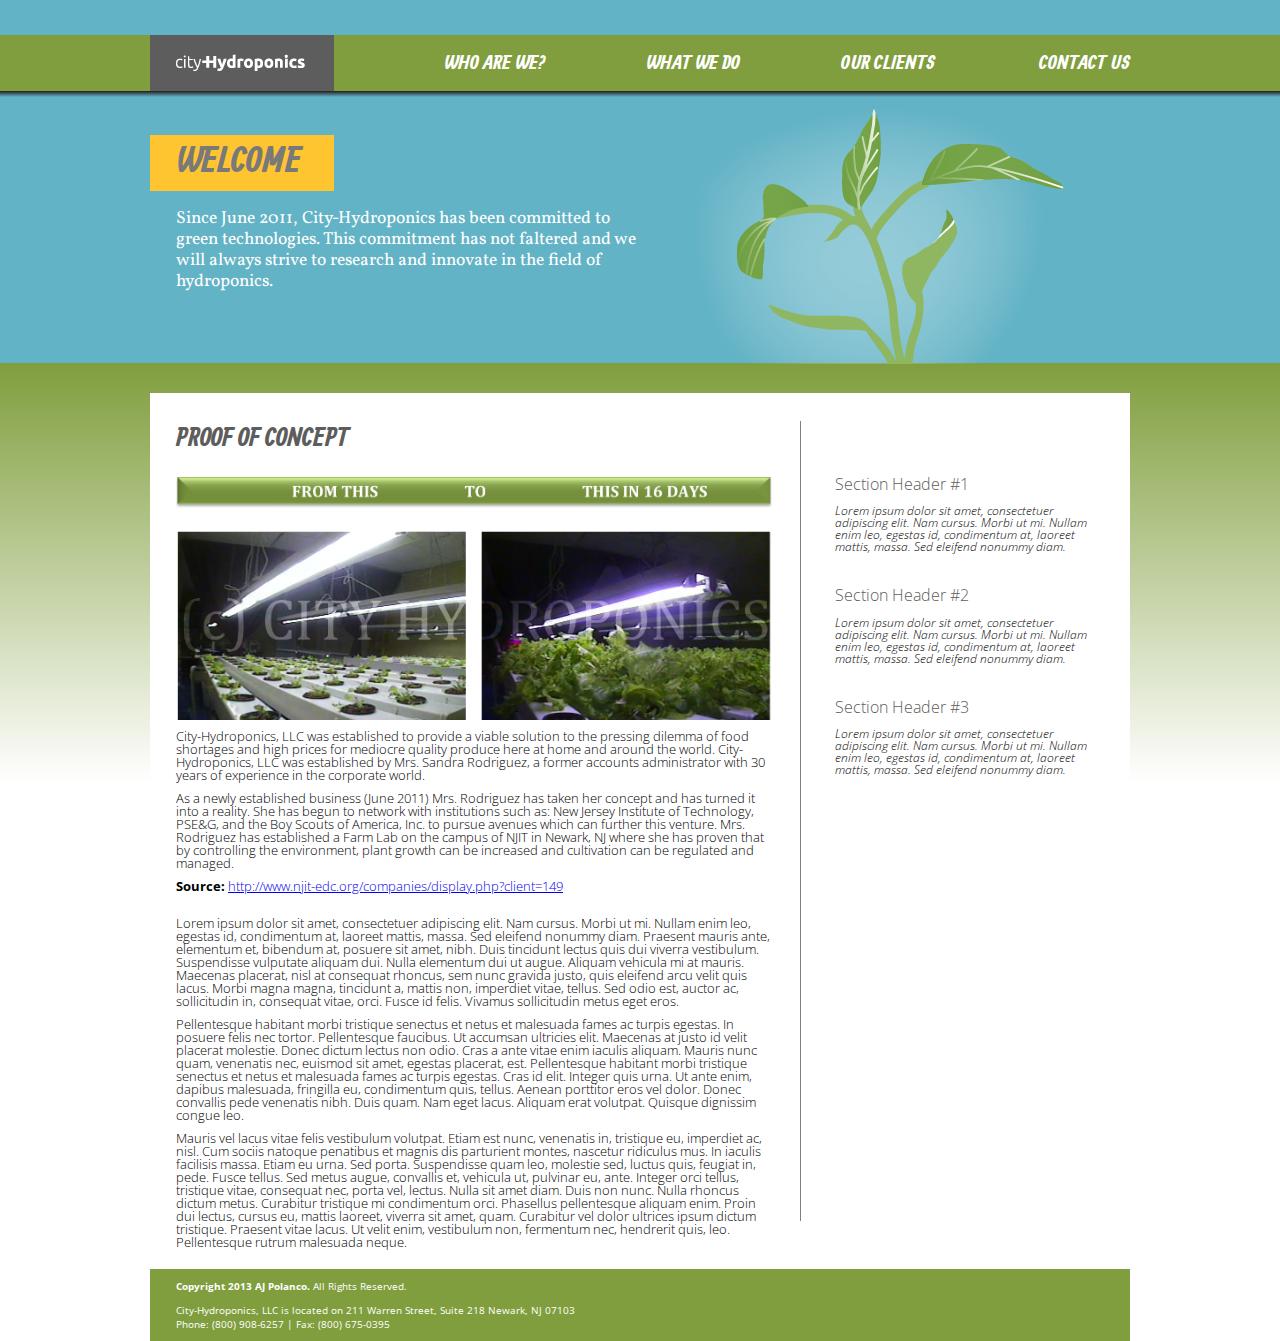
<file: index.html>
<!doctype html>
<!--[if lt IE 7]> <html class="ie6 oldie"> <![endif]-->
<!--[if IE 7]>    <html class="ie7 oldie"> <![endif]-->
<!--[if IE 8]>    <html class="ie8 oldie"> <![endif]-->
<!--[if gt IE 8]><!-->
<html class="">
<!--<![endif]-->
<head>
<meta charset="utf-8">
<meta name="viewport" content="width=device-width, initial-scale=1">
<title>City-Hydroponics</title>
<link href="boilerplate.css" rel="stylesheet" type="text/css">

<!-- 
To learn more about the conditional comments around the html tags at the top of the file:
paulirish.com/2008/conditional-stylesheets-vs-css-hacks-answer-neither/

Do the following if you're using your customized build of modernizr (http://www.modernizr.com/):
* insert the link to your js here
* remove the link below to the html5shiv
* add the "no-js" class to the html tags at the top
* you can also remove the link to respond.min.js if you included the MQ Polyfill in your modernizr build 
-->
<!--[if lt IE 9]>
<script src="//html5shiv.googlecode.com/svn/trunk/html5.js"></script>
<![endif]-->

<script src="respond.min.js"></script>
<link href="_css/main.css" rel="stylesheet" type="text/css">
</head>
<body>
<div class="gridContainer clearfix">

<!--Mobile Wrapper-->
  <div id="mobWrapper">
    <div id="mobLogo"><a href="index.html"><img src="_img/logo.png" alt="City-Hydroponics" /></a></div>
    <div id="mobIndicator">HOMEPAGE</div>
  </div>
  <div id="mobContact"><a href="contact/index.html">CONTACT US</a></div>
  
  <header id="mobmsgSpace" class="fluid">
	<div id="mobmsgTitle" class="fluid">
    	<p>WELCOME</p>
    </div>
    <div id="mobmsgText" class="fluid">
          <p>Since June 2011, City-Hydroponics has been committed to green technologies. This commitment has not faltered and we will always strive to research and innovate in the field of hydroponics.</p>
    </div>
    <div id="mobmsgGraphic" class="fluid">
        <img src="_img/head_sprout2.png" alt="C-H Sprout" />
    </div>
</header> 
<!--end of Mobile Wrapper-->


<!--Tablet Wrapper-->
  <div id="tabWrapper">
    <div id="tabLogo"><a href="index.html"><img src="_img/logo.png" alt="City-Hydroponics" /></a></div>
    <div id="tabWho"><a href="who/index.html">WHO ARE WE?</a></div>
    <div id="tabWhat"><a href="what/index.html">WHAT WE DO</a></div>
    <div id="tabClients"><a href="clients/index.html">OUR CLIENTS</a></div>
</div>

<div id="tabContact"><a href="contact/index.html">CONTACT US</a></div>

  <header id="tabmsgSpace" class="fluid">
	<div id="tabmsgTitle" class="fluid">
    	<p>WELCOME</p>
    </div>
    <div id="tabmsgText" class="fluid">
          <p>Since June 2011, City-Hydroponics has been committed to green technologies. This commitment has not faltered and we will always strive to research and innovate in the field of hydroponics.</p>
    </div>
    <div id="tabmsgGraphic" class="fluid">
        <img src="_img/head_sprout2.png" alt="C-H Sprout" />
    </div>
</header> 

<!--end of Tablet Wrapper-->



<!--Desktop Wrapper-->
  <div id="deskWrapper">
    <div id="deskLogo"><a href="index.html"><img src="_img/logo.png" alt="City-Hydroponics" /></a></div>
    <div id="deskWho"><a href="who/index.html">WHO ARE WE?</a></div>
    <div id="deskWhat"><a href="what/index.html">WHAT WE DO</a></div>
    <div id="deskClients"><a href="clients/index.html">OUR CLIENTS</a></div>
    <div id="deskContact"><a href="contact/index.html">CONTACT US</a></div>
</div>
<!--end of Desktop Wrapper-->

<header id="msgSpace" class="fluid">
	<div id="msgTitle" class="fluid">
    	<p>WELCOME</p>
    </div>
    <div id="msgText" class="fluid">
          <p>Since June 2011, City-Hydroponics has been committed to green technologies. This commitment has not faltered and we will always strive to research and innovate in the field of hydroponics.</p>
    </div>
    <div id="msgGraphic" class="fluid">
        <img src="_img/head_sprout2.png" alt="C-H Sprout" />
    </div>
</header> 

  <nav id="mobNav">
    <div id="mobWho"><a href="who/index.html">WHO ARE WE?</a></div>
    <div id="mobWhat"><a href="what/index.html">WHAT WE DO</a></div>
    <div id="mobClients"><a href="clients/index.html">OUR CLIENTS</a></div>
  </nav>
  
<!--start of Content-->

<section id="Content" class="fluid">
	<article id="articleContent" class="fluid">
      <h1>PROOF OF CONCEPT</h1>
      <p><img src="_img/fromThis_watermarked.png" alt="From This To This" /></p>
    <p>City-Hydroponics, LLC was established to provide a viable solution to the pressing dilemma of food shortages and high prices for mediocre quality produce here at home and around the world. City-Hydroponics, LLC was established by Mrs. Sandra Rodriguez, a former accounts administrator with 30 years of experience in the corporate world.</p>
	<p>As a newly established business (June 2011) Mrs. Rodriguez has taken her concept and has turned it into a reality. She has begun to network with institutions such as: New Jersey Institute of Technology, PSE&G, and the Boy Scouts of America, Inc. to pursue avenues which can further this venture. Mrs. Rodriguez has established a Farm Lab on the campus of NJIT in Newark, NJ where she has proven that by controlling the environment, plant growth can be increased and cultivation can be regulated and managed.</p>
    <p><strong>Source:</strong>  <a href="http://www.njit-edc.org/companies/display.php?client=149">http://www.njit-edc.org/companies/display.php?client=149</a></p><br />
	<p>Lorem ipsum dolor sit amet, consectetuer adipiscing elit. Nam cursus. Morbi ut mi. Nullam enim leo, egestas id, condimentum at, laoreet mattis, massa. Sed eleifend nonummy diam. Praesent mauris ante, elementum et, bibendum at, posuere sit amet, nibh. Duis tincidunt lectus quis dui viverra vestibulum. Suspendisse vulputate aliquam dui. Nulla elementum dui ut augue. Aliquam vehicula mi at mauris. Maecenas placerat, nisl at consequat rhoncus, sem nunc gravida justo, quis eleifend arcu velit quis lacus. Morbi magna magna, tincidunt a, mattis non, imperdiet vitae, tellus. Sed odio est, auctor ac, sollicitudin in, consequat vitae, orci. Fusce id felis. Vivamus sollicitudin metus eget eros.</p>
	<p>Pellentesque habitant morbi tristique senectus et netus et malesuada fames ac turpis egestas. In posuere felis nec tortor. Pellentesque faucibus. Ut accumsan ultricies elit. Maecenas at justo id velit placerat molestie. Donec dictum lectus non odio. Cras a ante vitae enim iaculis aliquam. Mauris nunc quam, venenatis nec, euismod sit amet, egestas placerat, est. Pellentesque habitant morbi tristique senectus et netus et malesuada fames ac turpis egestas. Cras id elit. Integer quis urna. Ut ante enim, dapibus malesuada, fringilla eu, condimentum quis, tellus. Aenean porttitor eros vel dolor. Donec convallis pede venenatis nibh. Duis quam. Nam eget lacus. Aliquam erat volutpat. Quisque dignissim congue leo.</p>
	<p>Mauris vel lacus vitae felis vestibulum volutpat. Etiam est nunc, venenatis in, tristique eu, imperdiet ac, nisl. Cum sociis natoque penatibus et magnis dis parturient montes, nascetur ridiculus mus. In iaculis facilisis massa. Etiam eu urna. Sed porta. Suspendisse quam leo, molestie sed, luctus quis, feugiat in, pede. Fusce tellus. Sed metus augue, convallis et, vehicula ut, pulvinar eu, ante. Integer orci tellus, tristique vitae, consequat nec, porta vel, lectus. Nulla sit amet diam. Duis non nunc. Nulla rhoncus dictum metus. Curabitur tristique mi condimentum orci. Phasellus pellentesque aliquam enim. Proin dui lectus, cursus eu, mattis laoreet, viverra sit amet, quam. Curabitur vel dolor ultrices ipsum dictum tristique. Praesent vitae lacus. Ut velit enim, vestibulum non, fermentum nec, hendrerit quis, leo. Pellentesque rutrum malesuada neque.</p>
<!--	<p>Nunc tempus felis vitae urna. Vivamus porttitor, neque at volutpat rutrum, purus nisi eleifend libero, a tempus libero lectus feugiat felis. Morbi diam mauris, viverra in, gravida eu, mattis in, ante. Morbi eget arcu. Morbi porta, libero id ullamcorper nonummy, nibh ligula pulvinar metus, eget consectetuer augue nisi quis lacus. Ut ac mi quis lacus mollis aliquam. Curabitur iaculis tempus eros. Curabitur vel mi sit amet magna malesuada ultrices. Ut nisi erat, fermentum vel, congue id, euismod in, elit. Fusce ultricies, orci ac feugiat suscipit, leo massa sodales velit, et scelerisque mi tortor at ipsum. Proin orci odio, commodo ac, gravida non, tristique vel, tellus. Pellentesque nibh libero, ultricies eu, sagittis non, mollis sed, justo. Praesent metus ipsum, pulvinar pulvinar, porta id, fringilla at, est.</p>-->
<!--	<p>Phasellus felis dolor, scelerisque a, tempus eget, lobortis id, libero. Donec scelerisque leo ac risus. Praesent sit amet est. In dictum, dolor eu dictum porttitor, enim felis viverra mi, eget luctus massa purus quis odio. Etiam nulla massa, pharetra facilisis, volutpat in, imperdiet sit amet, sem. Aliquam nec erat at purus cursus interdum. Vestibulum ligula augue, bibendum accumsan, vestibulum ut, commodo a, mi. Morbi ornare gravida elit. Integer congue, augue et malesuada iaculis, ipsum dui aliquet felis, at cursus magna nisl nec elit. Donec iaculis diam a nisi accumsan viverra. Duis sed tellus et tortor vestibulum gravida. Praesent elementum elit at tellus. Curabitur metus ipsum, luctus eu, malesuada ut, tincidunt sed, diam. Donec quis mi sed magna hendrerit accumsan. Suspendisse risus nibh, ultricies eu, volutpat non, condimentum hendrerit, augue. Etiam eleifend, metus vitae adipiscing semper, mauris ipsum iaculis elit, congue gravida elit mi egestas orci. Curabitur pede.</p>
	<p>Maecenas aliquet velit vel turpis. Mauris neque metus, malesuada nec, ultricies sit amet, porttitor mattis, enim. In massa libero, interdum nec, interdum vel, blandit sed, nulla. In ullamcorper, est eget tempor cursus, neque mi consectetuer mi, a ultricies massa est sed nisl. Class aptent taciti sociosqu ad litora torquent per conubia nostra, per inceptos hymenaeos. Proin nulla arcu, nonummy luctus, dictum eget, fermentum et, lorem. Nunc porta convallis pede.</p>-->
    </article>

<!--To create a Vert. Line in Desktop Layout-->
    <div id="vertDivider" class="fluid hide_mobile hide_tablet">
    <div id="vertLine" class="fluid"></div>
    </div>

<!--To create a Horiz. Line in Mobile/Tablet Layout-->    
    <div id="horizDivider" class="fluid hide_desktop">
    <div id="horizLine" class="fluid"></div>
    </div>
    
    <aside id="sideContent" class="fluid">
        <div id="side1" class="fluid">
        <h2>Section Header #1</h2>
        <p>Lorem ipsum dolor sit amet, consectetuer adipiscing elit. Nam cursus. Morbi ut mi. Nullam enim leo, egestas id, condimentum at, laoreet mattis, massa. Sed eleifend nonummy diam.</p>
        </div><div id="side2" class="fluid">
        <h2>Section Header #2</h2>
        <p>Lorem ipsum dolor sit amet, consectetuer adipiscing elit. Nam cursus. Morbi ut mi. Nullam enim leo, egestas id, condimentum at, laoreet mattis, massa. Sed eleifend nonummy diam.</p>
        </div>
        <div id="side3" class="fluid">
   			<h2>Section Header #3</h2>
    		<p>Lorem ipsum dolor sit amet, consectetuer adipiscing elit. Nam cursus. Morbi ut mi. Nullam enim leo, egestas id, condimentum at, laoreet mattis, massa. Sed eleifend nonummy diam.</p>
    	</div>
        </aside>
    
<!--end of Content --> 
</section>

<footer class="footerWrapper">
    <div id="footerContent" class="fluid">
        <p><strong>Copyright 2013 AJ Polanco.</strong> All Rights Reserved.</p>
        <p>City-Hydroponics, LLC is located on 211 Warren Street, Suite 218 Newark, NJ 07103<br /> Phone: (800) 908-6257 | Fax: (800) 675-0395</p>
    </div>

</footer>
<!--end of gridContainer -->  
</div>

</body>
</html>
</file>
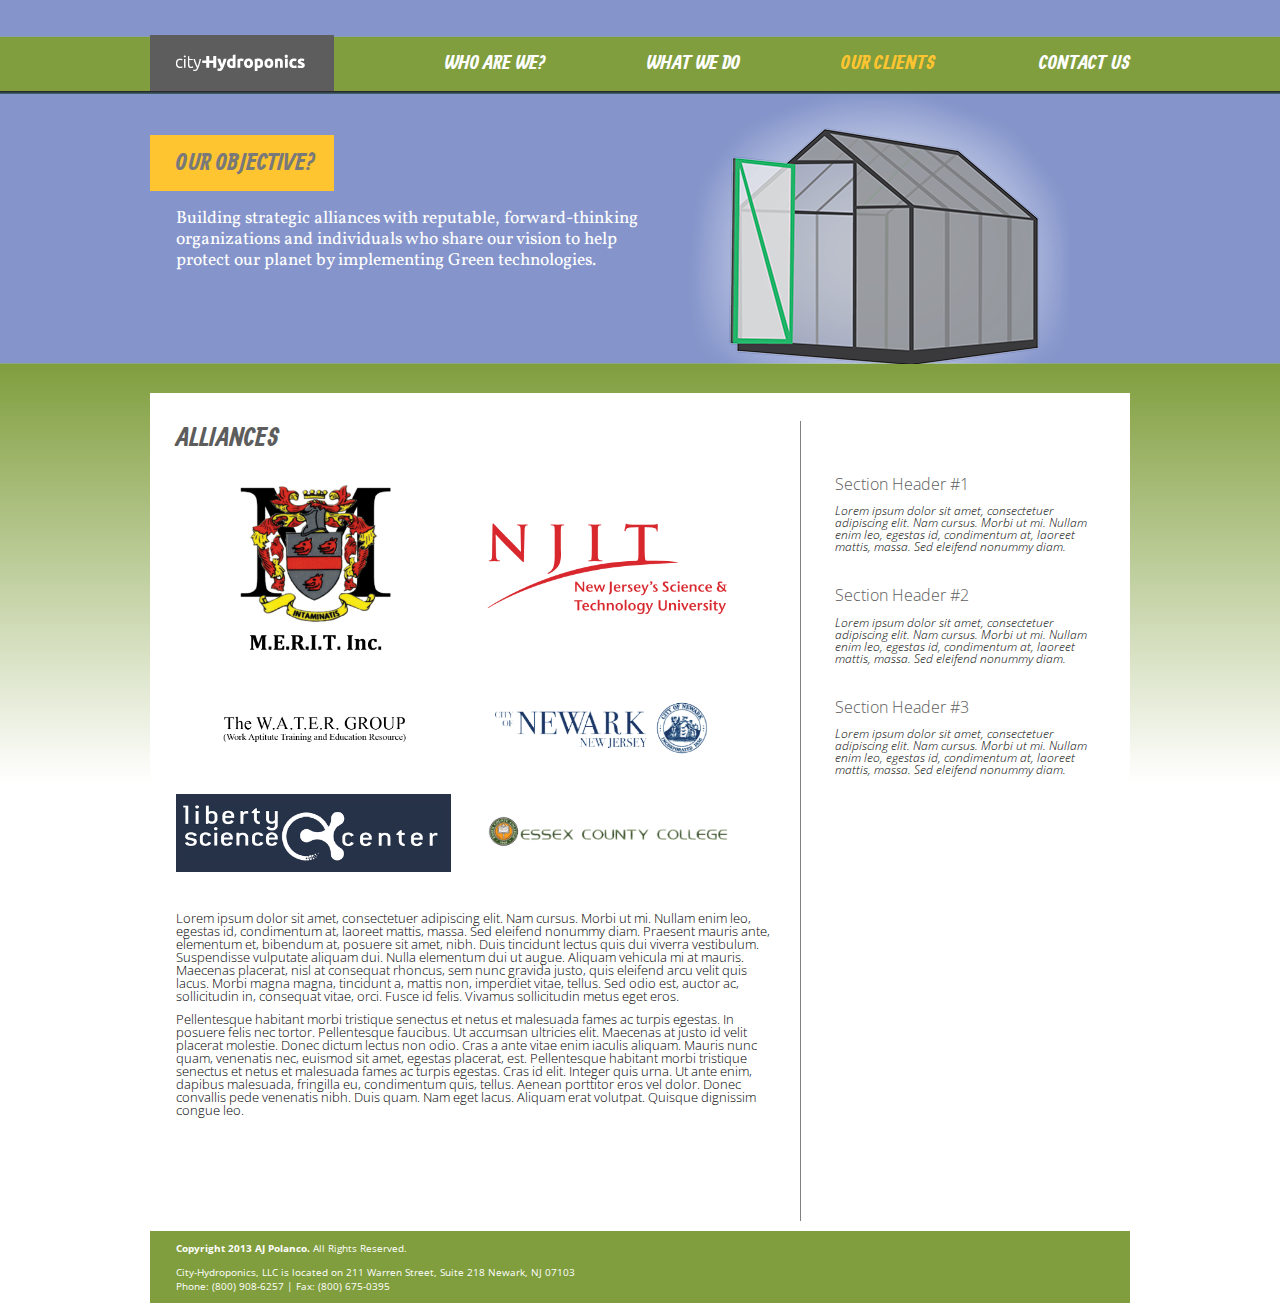
<file: clients/index.html>
<!doctype html>
<!--[if lt IE 7]> <html class="ie6 oldie"> <![endif]-->
<!--[if IE 7]>    <html class="ie7 oldie"> <![endif]-->
<!--[if IE 8]>    <html class="ie8 oldie"> <![endif]-->
<!--[if gt IE 8]><!-->
<html class="">
<!--<![endif]-->
<head>
<meta charset="utf-8">
<meta name="viewport" content="width=device-width, initial-scale=1">
<title>City-Hydroponics</title>
<link href="boilerplate.css" rel="stylesheet" type="text/css">

<!-- 
To learn more about the conditional comments around the html tags at the top of the file:
paulirish.com/2008/conditional-stylesheets-vs-css-hacks-answer-neither/

Do the following if you're using your customized build of modernizr (http://www.modernizr.com/):
* insert the link to your js here
* remove the link below to the html5shiv
* add the "no-js" class to the html tags at the top
* you can also remove the link to respond.min.js if you included the MQ Polyfill in your modernizr build 
-->
<!--[if lt IE 9]>
<script src="//html5shiv.googlecode.com/svn/trunk/html5.js"></script>
<![endif]-->

<script src="respond.min.js"></script>
<link href="_css/main.css" rel="stylesheet" type="text/css">
</head>
<body>
<div class="gridContainer clearfix">

<!--Mobile Wrapper-->
  <div id="mobWrapper">
    <div id="mobLogo"><a href="../index.html"><img src="_img/logo.png" alt="City-Hydroponics" /></a></div>
    <div id="mobIndicator">OUR CLIENTS</div>
  </div>
  <div id="mobContact"><a href="../contact/index.html">CONTACT US</a></div>
  
  <header id="mobmsgSpace" class="fluid">
	<div id="mobmsgTitle" class="fluid">
    	<p>OUR OBJECTIVE?</p>
    </div>
    <div id="mobmsgText" class="fluid">
          <p>Building strategic alliances with reputable, 
forward-thinking organizations and individuals who share our vision to help protect our planet by implementing Green technologies.</p>
    </div>
    <div id="mobmsgGraphic" class="fluid">
        <img src="_img/head_greenhouse2.png" alt="C-H Greenhouse" />
    </div>
</header> 
<!--end of Mobile Wrapper-->


<!--Tablet Wrapper-->
  <div id="tabWrapper">
    <div id="tabLogo"><a href="../index.html"><img src="_img/logo.png" alt="City-Hydroponics" /></a></div>
    <div id="tabWho"><a href="../who/index.html">WHO ARE WE?</a></div>
    <div id="tabWhat"><a href="../what/index.html">WHAT WE DO</a></div>
    <div id="tabClients"><a href="index.html">OUR CLIENTS</a></div>
</div>

<div id="tabContact"><a href="../contact/index.html">CONTACT US</a></div>

  <header id="tabmsgSpace" class="fluid">
	<div id="tabmsgTitle" class="fluid">
    	<p>OUR OBJECTIVE?</p>
    </div>
    <div id="tabmsgText" class="fluid">
          <p>Building strategic alliances with reputable, 
forward-thinking organizations and individuals who share our vision to help protect our planet by implementing Green technologies.</p>
    </div>
    <div id="tabmsgGraphic" class="fluid">
        <img src="_img/head_greenhouse2.png" alt="C-H Greenhouse" />
    </div>
</header>

<!--end of Tablet Wrapper-->



<!--Desktop Wrapper-->
  <div id="deskWrapper">
    <div id="deskLogo"><img src="_img/logo.png" alt="City-Hydroponics" /></div>
    <div id="deskWho"><a href="../who/index.html">WHO ARE WE?</a></div>
    <div id="deskWhat"><a href="../what/index.html">WHAT WE DO</a></div>
    <div id="deskClients"><a href="index.html">OUR CLIENTS</a></div>
    <div id="deskContact"><a href="../contact/index.html">CONTACT US</a></div>
</div>
<!--end of Desktop Wrapper-->

<header id="msgSpace" class="fluid">
	<div id="msgTitle" class="fluid">
    	<p>OUR OBJECTIVE?</p>
    </div>
    <div id="msgText" class="fluid">
          <p>Building strategic alliances with reputable, 
forward-thinking organizations and individuals who share our vision to help protect our planet by implementing Green technologies.</p>
    </div>
    <div id="msgGraphic" class="fluid">
        <img src="_img/head_greenhouse2.png" alt="C-H Greenhouse" />
    </div>
</header> 

  <nav id="mobNav">
    <div id="mobWho"><a href="../who/index.html">WHO ARE WE?</a></div>
    <div id="mobWhat"><a href="../what/index.html">WHAT WE DO</a></div>
    <div id="mobClients"><a href="index.html">OUR CLIENTS</a></div>
  </nav>
  
<!--start of Content-->

<section id="Content" class="fluid">
	<article id="articleContent" class="fluid">
      <h1>ALLIANCES</h1>
      <p>
      <a href="http://www.meritoperations.com/" target="_blank"><img src="_img/alliances_merit.png" alt="M.E.R.I.T. INC" /></a>
      <a href="http://www.njit.edu/" target="_blank"><img src="_img/alliances_njit.png" alt="NJIT" /></a>
      <img src="_img/alliances_water.png" alt="The W.A.T.E.R. Group" />
      <a href="http://www.ci.newark.nj.us/" target="_blank"><img src="_img/alliances_newark.png" alt="City of Newark" /></a> 
      <a href="http://lsc.org/" target="_blank"><img src="_img/alliances_lsc.png" alt="Liberty Science Center" /></a>
      <a href="http://www.essex.edu/" target="_blank"><img src="_img/alliances_essex.png" alt="Essex County College" /></a> </p>

<p>Lorem ipsum dolor sit amet, consectetuer adipiscing elit. Nam cursus. Morbi ut mi. Nullam enim leo, egestas id, condimentum at, laoreet mattis, massa. Sed eleifend nonummy diam. Praesent mauris ante, elementum et, bibendum at, posuere sit amet, nibh. Duis tincidunt lectus quis dui viverra vestibulum. Suspendisse vulputate aliquam dui. Nulla elementum dui ut augue. Aliquam vehicula mi at mauris. Maecenas placerat, nisl at consequat rhoncus, sem nunc gravida justo, quis eleifend arcu velit quis lacus. Morbi magna magna, tincidunt a, mattis non, imperdiet vitae, tellus. Sed odio est, auctor ac, sollicitudin in, consequat vitae, orci. Fusce id felis. Vivamus sollicitudin metus eget eros.</p>
	<p>Pellentesque habitant morbi tristique senectus et netus et malesuada fames ac turpis egestas. In posuere felis nec tortor. Pellentesque faucibus. Ut accumsan ultricies elit. Maecenas at justo id velit placerat molestie. Donec dictum lectus non odio. Cras a ante vitae enim iaculis aliquam. Mauris nunc quam, venenatis nec, euismod sit amet, egestas placerat, est. Pellentesque habitant morbi tristique senectus et netus et malesuada fames ac turpis egestas. Cras id elit. Integer quis urna. Ut ante enim, dapibus malesuada, fringilla eu, condimentum quis, tellus. Aenean porttitor eros vel dolor. Donec convallis pede venenatis nibh. Duis quam. Nam eget lacus. Aliquam erat volutpat. Quisque dignissim congue leo.</p>
    </article>

<!--To create a Vert. Line in Desktop Layout-->
    <div id="vertDivider" class="fluid hide_mobile hide_tablet">
    <div id="vertLine" class="fluid"></div>
    </div>

<!--To create a Horiz. Line in Mobile/Tablet Layout-->    
    <div id="horizDivider" class="fluid hide_desktop">
    <div id="horizLine" class="fluid"></div>
    </div>
    
    <aside id="sideContent" class="fluid">
        <div id="side1" class="fluid">
        <h2>Section Header #1</h2>
        <p>Lorem ipsum dolor sit amet, consectetuer adipiscing elit. Nam cursus. Morbi ut mi. Nullam enim leo, egestas id, condimentum at, laoreet mattis, massa. Sed eleifend nonummy diam.</p>
        </div><div id="side2" class="fluid">
        <h2>Section Header #2</h2>
        <p>Lorem ipsum dolor sit amet, consectetuer adipiscing elit. Nam cursus. Morbi ut mi. Nullam enim leo, egestas id, condimentum at, laoreet mattis, massa. Sed eleifend nonummy diam.</p>
        </div>
        <div id="side3" class="fluid">
   			<h2>Section Header #3</h2>
    		<p>Lorem ipsum dolor sit amet, consectetuer adipiscing elit. Nam cursus. Morbi ut mi. Nullam enim leo, egestas id, condimentum at, laoreet mattis, massa. Sed eleifend nonummy diam.</p>
    	</div>
        </aside>
    
<!--end of Content --> 
</section>

<footer class="footerWrapper">
    <div id="footerContent" class="fluid">
        <p><strong>Copyright 2013 AJ Polanco.</strong> All Rights Reserved.</p>
        <p>City-Hydroponics, LLC is located on 211 Warren Street, Suite 218 Newark, NJ 07103<br /> Phone: (800) 908-6257 | Fax: (800) 675-0395</p>
    </div>

</footer>
<!--end of gridContainer -->  
</div>

</body>
</html>
</file>
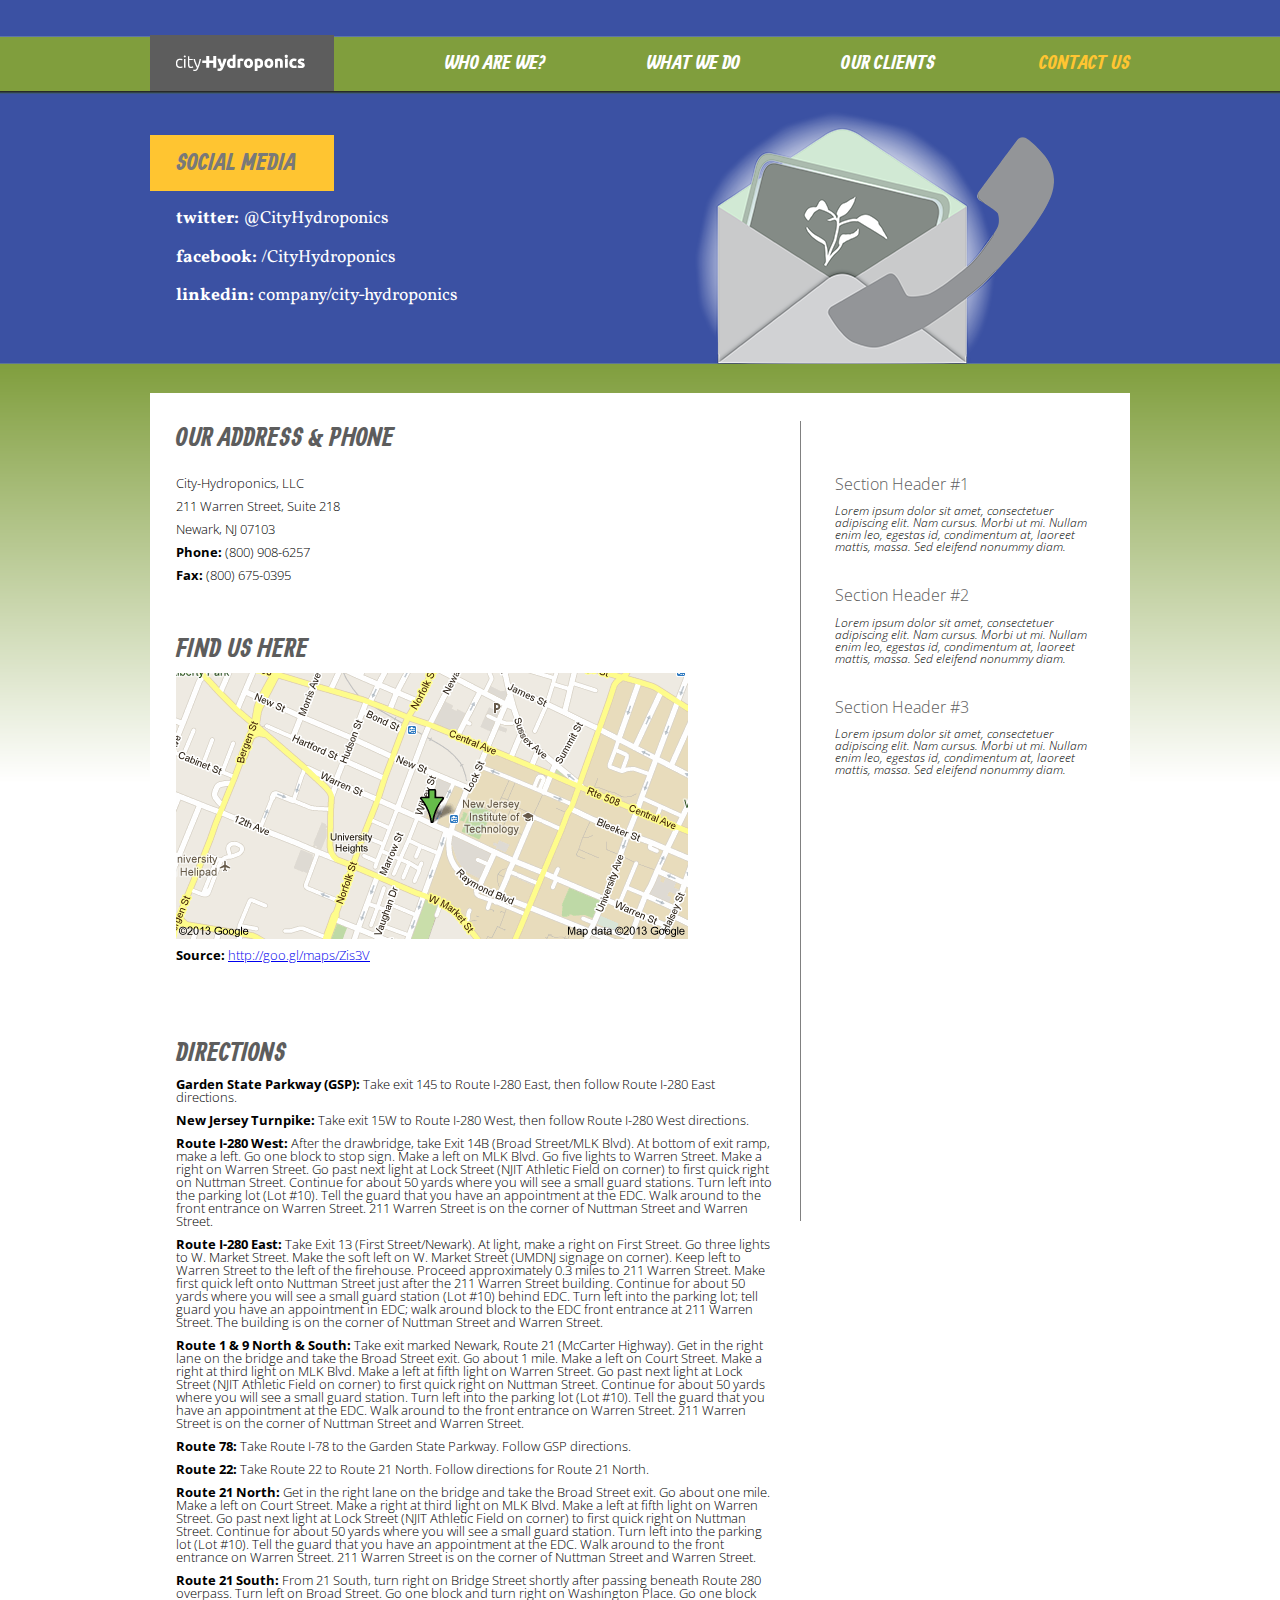
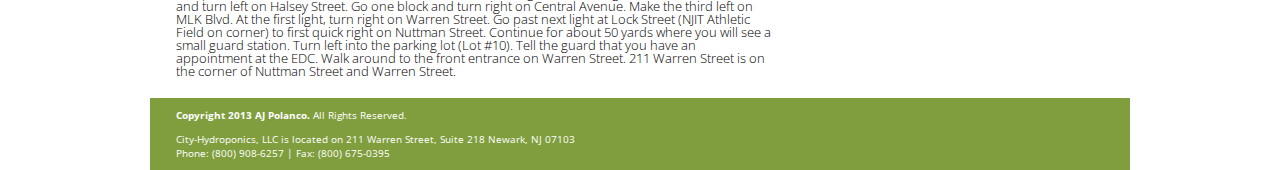
<file: contact/index.html>
<!doctype html>
<!--[if lt IE 7]> <html class="ie6 oldie"> <![endif]-->
<!--[if IE 7]>    <html class="ie7 oldie"> <![endif]-->
<!--[if IE 8]>    <html class="ie8 oldie"> <![endif]-->
<!--[if gt IE 8]><!-->
<html class="">
<!--<![endif]-->
<head>
<meta charset="utf-8">
<meta name="viewport" content="width=device-width, initial-scale=1">
<title>City-Hydroponics</title>
<link href="boilerplate.css" rel="stylesheet" type="text/css">

<!-- 
To learn more about the conditional comments around the html tags at the top of the file:
paulirish.com/2008/conditional-stylesheets-vs-css-hacks-answer-neither/

Do the following if you're using your customized build of modernizr (http://www.modernizr.com/):
* insert the link to your js here
* remove the link below to the html5shiv
* add the "no-js" class to the html tags at the top
* you can also remove the link to respond.min.js if you included the MQ Polyfill in your modernizr build 
-->
<!--[if lt IE 9]>
<script src="//html5shiv.googlecode.com/svn/trunk/html5.js"></script>
<![endif]-->

<script src="respond.min.js"></script>
<link href="_css/main.css" rel="stylesheet" type="text/css">
</head>
<body>
<div class="gridContainer clearfix">

<!--Mobile Wrapper-->
  <div id="mobWrapper">
    <div id="mobLogo"><a href="../index.html"><img src="_img/logo.png" alt="City-Hydroponics" /></a></div>
    <div id="mobIndicator">WE'RE HERE</div>
  </div>
  <div id="mobContact"><a href="index.html">CONTACT US</a></div>
  
  <header id="mobmsgSpace" class="fluid">
	<div id="mobmsgTitle" class="fluid">
    	<p>SOCIAL MEDIA</p>
    </div>
    <div id="mobmsgText" class="fluid">
          <p><strong>twitter:</strong> <a href="https://twitter.com/CityHydroponics" target="_blank">@CityHydroponics</a></p>
          <p><strong>facebook:</strong> <a href="https://www.facebook.com/CityHydroponics" target="_blank">/CityHydroponics</a></p>
          <p><strong>linkedin:</strong> <a href="www.linkedin.com/company/city-hydroponics" target="_blank">company/city-hydroponics</a></p>
    </div>
    <div id="mobmsgGraphic" class="fluid">
        <img src="_img/head_contact2.png" alt="C-H Sprout" />
    </div>
</header> 
<!--end of Mobile Wrapper-->


<!--Tablet Wrapper-->
  <div id="tabWrapper">
    <div id="tabLogo"><img src="_img/logo.png" alt="City-Hydroponics" /></div>
    <div id="tabWho">WHO ARE WE?</div>
    <div id="tabWhat">WHAT WE DO</div>
    <div id="tabClients">OUR CLIENTS</div>
</div>

<div id="tabContact">CONTACT US</div>

  <header id="tabmsgSpace" class="fluid">
	<div id="tabmsgTitle" class="fluid">
    	<p>SOCIAL MEDIA</p>
    </div>
    <div id="tabmsgText" class="fluid">
          <p><strong>twitter:</strong> <a href="https://twitter.com/CityHydroponics" target="_blank">@CityHydroponics</a></p>
          <p><strong>facebook:</strong> <a href="https://www.facebook.com/CityHydroponics" target="_blank">/CityHydroponics</a></p>
          <p><strong>linkedin:</strong> <a href="www.linkedin.com/company/city-hydroponics" target="_blank">company/city-hydroponics</a></p>
    </div>
    <div id="tabmsgGraphic" class="fluid">
        <img src="_img/head_contact2.png" alt="C-H Sprout" />
    </div>
</header>

<!--end of Tablet Wrapper-->



<!--Desktop Wrapper-->
  <div id="deskWrapper">
    <div id="deskLogo"><img src="_img/logo.png" alt="City-Hydroponics" /></div>
    <div id="deskWho"><a href="../who/index.html">WHO ARE WE?</a></div>
    <div id="deskWhat"><a href="../what/index.html">WHAT WE DO</a></div>
    <div id="deskClients"><a href="../clients/index.html">OUR CLIENTS</a></div>
    <div id="deskContact"><a href="index.html">CONTACT US</a></div>
</div>
<!--end of Desktop Wrapper-->

<header id="msgSpace" class="fluid">
	<div id="msgTitle" class="fluid">
    	<p>SOCIAL MEDIA</p>
    </div>
    <div id="msgText" class="fluid">
          <p><strong>twitter:</strong> <a href="https://twitter.com/CityHydroponics" target="_blank">@CityHydroponics</a></p>
          <p><strong>facebook:</strong> <a href="https://www.facebook.com/CityHydroponics" target="_blank">/CityHydroponics</a></p>
          <p><strong>linkedin:</strong> <a href="www.linkedin.com/company/city-hydroponics" target="_blank">company/city-hydroponics</a></p>
    </div>
    <div id="msgGraphic" class="fluid">
        <img src="_img/head_contact2.png" alt="C-H Contact" />
    </div>
</header> 

  <nav id="mobNav">
    <div id="mobWho"><a href="../who/index.html">WHO ARE WE?</a></div>
    <div id="mobWhat"><a href="../what/index.html">WHAT WE DO</a></div>
    <div id="mobClients"><a href="../clients/index.html">OUR CLIENTS</a></div>
  </nav>
  
<!--start of Content-->

<section id="Content" class="fluid">
	<article id="articleContent" class="fluid">
      <h1>OUR ADDRESS & PHONE</h1>
      <!--<p><img src="_img/contentImage_who2.png" alt="From This To This" /></p>-->
      
      <p>City-Hydroponics, LLC</p>
      <p>211 Warren Street, Suite 218</p>
      <p>Newark, NJ 07103</p>
      <p><strong>Phone:</strong> (800) 908-6257</p>
      <p><strong>Fax:</strong> (800) 675-0395</p>
            
      <h1 style="margin-top:50px; margin-bottom:5px;">FIND US HERE</h1>
      <p><a href="http://goo.gl/maps/Zis3V">
      	<img src="_img/googleMaps.gif" alt="Find Us on Google Maps" />
      </a></p>
	  <p><strong>Source:</strong> <a href="http://goo.gl/maps/Zis3V">http://goo.gl/maps/Zis3V</a></p><br />
      
      <h1 style="margin-top:50px; margin-bottom:5px;">DIRECTIONS</h1>
      
	  <p><strong>Garden State Parkway (GSP):</strong> Take exit 145 to Route I-280 East, then follow Route I-280 East directions.</p>

	<p><strong>New Jersey Turnpike:</strong> Take exit 15W to Route I-280 West, then follow Route I-280 West directions.</p>

	<p><strong>Route I-280 West:</strong> After the drawbridge, take Exit 14B (Broad Street/MLK Blvd). At bottom of exit ramp, make a left. Go one block to stop sign. Make a left on MLK Blvd. Go five lights to Warren Street. Make a right on Warren Street. Go past next light at Lock Street (NJIT Athletic Field on corner) to first quick right on Nuttman Street. Continue for about 50 yards where you will see a small guard stations. Turn left into the parking lot (Lot #10). Tell the guard that you have an appointment at the EDC. Walk around to the front entrance on Warren Street. 211 Warren Street is on the corner of Nuttman Street and Warren Street.</p>   

	<p><strong>Route I-280 East:</strong> Take Exit 13 (First Street/Newark). At light, make a right on First Street. Go three lights to W. Market Street. Make the soft left on W. Market Street (UMDNJ signage on corner). Keep left to Warren Street to the left of the firehouse. Proceed approximately 0.3 miles to 211 Warren Street. Make first quick left onto Nuttman Street just after the 211 Warren Street building. Continue for about 50 yards where you will see a small guard station (Lot #10) behind EDC. Turn left into the parking lot; tell guard you have an appointment in EDC; walk around block to the EDC front entrance at 211 Warren Street. The building is on the corner of Nuttman Street and Warren Street.</p>

	<p><strong>Route 1 & 9 North & South:</strong> Take exit marked Newark, Route 21 (McCarter Highway).  Get in the right lane on the bridge and take the Broad Street exit.  Go about 1 mile.   Make a left on Court Street. Make a right at third light on MLK Blvd. Make a left at fifth light on Warren Street. Go past next light at Lock Street (NJIT Athletic Field on corner) to first quick right on Nuttman Street. Continue for about 50 yards where you will see a small guard station. Turn left into the parking lot (Lot #10). Tell the guard that you have an appointment at the EDC. Walk around to the front entrance on Warren Street. 211 Warren Street is on the corner of Nuttman Street and Warren Street.</p>   

	<p><strong>Route 78:</strong> Take Route I-78 to the Garden State Parkway.  Follow GSP directions.</p>

	<p><strong>Route 22:</strong> Take Route 22 to Route 21 North.  Follow directions for Route 21 North.</p>

	<p><strong>Route 21 North:</strong> Get in the right lane on the bridge and take the Broad Street exit. Go about one mile. Make a left on Court Street. Make a right at third light on MLK Blvd. Make a left at fifth light on Warren Street. Go past next light at Lock Street (NJIT Athletic Field on corner) to first quick right on Nuttman Street. Continue for about 50 yards where you will see a small guard station. Turn left into the parking lot (Lot #10). Tell the guard that you have an appointment at the EDC. Walk around to the front entrance on Warren Street. 211 Warren Street is on the corner of Nuttman Street and Warren Street.</p>  

	<p><strong>Route 21 South:</strong> From 21 South, turn right on Bridge Street shortly after passing beneath Route 280 overpass. Turn left on Broad Street. Go one block and turn right on Washington Place. Go one block and turn left on Halsey Street. Go one block and turn right on Central Avenue. Make the third left on MLK Blvd. At the first light, turn right on Warren Street. Go past next light at Lock Street (NJIT Athletic Field on corner) to first quick right on Nuttman Street. Continue for about 50 yards where you will see a small guard station. Turn left into the parking lot (Lot #10). Tell the guard that you have an appointment at the EDC. Walk around to the front entrance on Warren Street. 211 Warren Street is on the corner of Nuttman Street and Warren Street.</p>
    </article>

<!--To create a Vert. Line in Desktop Layout-->
    <div id="vertDivider" class="fluid hide_mobile hide_tablet">
    <div id="vertLine" class="fluid"></div>
    </div>

<!--To create a Horiz. Line in Mobile/Tablet Layout-->    
    <div id="horizDivider" class="fluid hide_desktop">
    <div id="horizLine" class="fluid"></div>
    </div>
    
    <aside id="sideContent" class="fluid">
        <div id="side1" class="fluid">
        <h2>Section Header #1</h2>
        <p>Lorem ipsum dolor sit amet, consectetuer adipiscing elit. Nam cursus. Morbi ut mi. Nullam enim leo, egestas id, condimentum at, laoreet mattis, massa. Sed eleifend nonummy diam.</p>
        </div><div id="side2" class="fluid">
        <h2>Section Header #2</h2>
        <p>Lorem ipsum dolor sit amet, consectetuer adipiscing elit. Nam cursus. Morbi ut mi. Nullam enim leo, egestas id, condimentum at, laoreet mattis, massa. Sed eleifend nonummy diam.</p>
        </div>
        <div id="side3" class="fluid">
   			<h2>Section Header #3</h2>
    		<p>Lorem ipsum dolor sit amet, consectetuer adipiscing elit. Nam cursus. Morbi ut mi. Nullam enim leo, egestas id, condimentum at, laoreet mattis, massa. Sed eleifend nonummy diam.</p>
    	</div>
        </aside>
    
<!--end of Content --> 
</section>

<footer class="footerWrapper">
    <div id="footerContent" class="fluid">
        <p><strong>Copyright 2013 AJ Polanco.</strong> All Rights Reserved.</p>
        <p>City-Hydroponics, LLC is located on 211 Warren Street, Suite 218 Newark, NJ 07103<br /> Phone: (800) 908-6257 | Fax: (800) 675-0395</p>
    </div>

</footer>
<!--end of gridContainer -->  
</div>

</body>
</html>
</file>
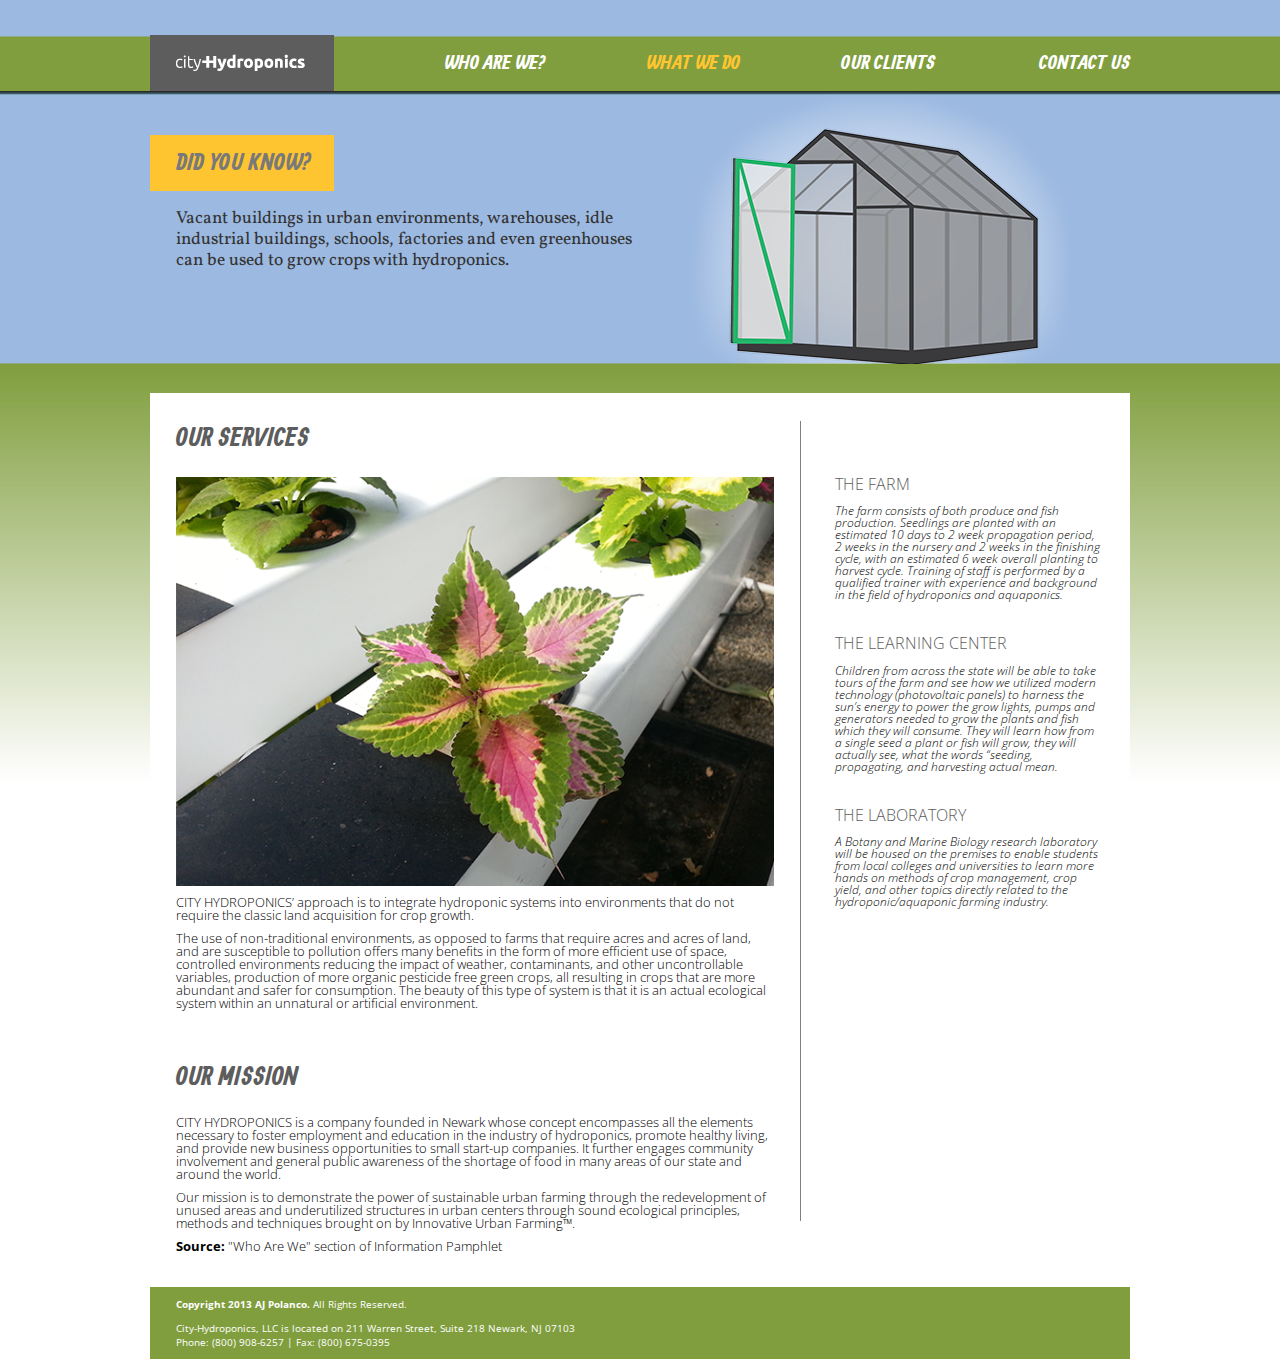
<file: what/index.html>
<!doctype html>
<!--[if lt IE 7]> <html class="ie6 oldie"> <![endif]-->
<!--[if IE 7]>    <html class="ie7 oldie"> <![endif]-->
<!--[if IE 8]>    <html class="ie8 oldie"> <![endif]-->
<!--[if gt IE 8]><!-->
<html class="">
<!--<![endif]-->
<head>
<meta charset="utf-8">
<meta name="viewport" content="width=device-width, initial-scale=1">
<title>City-Hydroponics</title>
<link href="boilerplate.css" rel="stylesheet" type="text/css">

<!-- 
To learn more about the conditional comments around the html tags at the top of the file:
paulirish.com/2008/conditional-stylesheets-vs-css-hacks-answer-neither/

Do the following if you're using your customized build of modernizr (http://www.modernizr.com/):
* insert the link to your js here
* remove the link below to the html5shiv
* add the "no-js" class to the html tags at the top
* you can also remove the link to respond.min.js if you included the MQ Polyfill in your modernizr build 
-->
<!--[if lt IE 9]>
<script src="//html5shiv.googlecode.com/svn/trunk/html5.js"></script>
<![endif]-->

<script src="respond.min.js"></script>
<link href="_css/main.css" rel="stylesheet" type="text/css">
</head>
<body>
<div class="gridContainer clearfix">

<!--Mobile Wrapper-->
  <div id="mobWrapper">
    <div id="mobLogo"><a href="../index.html"><img src="_img/logo.png" alt="City-Hydroponics" /></a></div>
    <div id="mobIndicator"><a href="index.html">WHAT WE DO</a></div>
  </div>
  <div id="mobContact"><a href="../contact/index.html">CONTACT US</a></div>
  
  <header id="mobmsgSpace" class="fluid">
	<div id="mobmsgTitle" class="fluid">
    	<p>DID YOU KNOW?</p>
    </div>
    <div id="mobmsgText" class="fluid">
          <p>Vacant buildings in urban environments, warehouses, idle industrial buildings, schools, factories and even greenhouses can be used to grow crops with hydroponics.</p>
    </div>
    <div id="mobmsgGraphic" class="fluid">
        <img src="_img/head_greenhouse2.png" alt="C-H Sprout" />
    </div>
</header> 
<!--end of Mobile Wrapper-->


<!--Tablet Wrapper-->
  <div id="tabWrapper">
    <div id="tabLogo"><a href="../index.html"><img src="_img/logo.png" alt="City-Hydroponics" /></a></div>
    <div id="tabWho"><a href="../who/index.html">WHO ARE WE?</a></div>
    <div id="tabWhat"><a href="index.html">WHAT WE DO</a></div>
    <div id="tabClients"><a href="../clients/index.html">OUR CLIENTS</a></div>
</div>

<div id="tabContact">CONTACT US</div>

  <header id="tabmsgSpace" class="fluid">
	<div id="tabmsgTitle" class="fluid">
    	<p>DID YOU KNOW?</p>
    </div>
    <div id="tabmsgText" class="fluid">
          <p>Vacant buildings in urban environments, warehouses, idle industrial buildings, schools, factories and even greenhouses can be used to grow crops with hydroponics.</p>
    </div>
    <div id="tabmsgGraphic" class="fluid">
        <img src="_img/head_greenhouse2.png" alt="C-H Sprout" />
    </div>
</header>

<!--end of Tablet Wrapper-->



<!--Desktop Wrapper-->
  <div id="deskWrapper">
    <div id="deskLogo"><img src="_img/logo.png" alt="City-Hydroponics" /></div>
    <div id="deskWho"><a href="../who/index.html">WHO ARE WE?</a></div>
    <div id="deskWhat"><a href="index.html">WHAT WE DO</a></div>
    <div id="deskClients"><a href="../clients/index.html">OUR CLIENTS</a></div>
    <div id="deskContact"><a href="../contact/index.html">CONTACT US</a></div>
</div>
<!--end of Desktop Wrapper-->

<header id="msgSpace" class="fluid">
	<div id="msgTitle" class="fluid">
    	<p>DID YOU KNOW?</p>
    </div>
    <div id="msgText" class="fluid">
<!--          <p>Since June 2011, City-Hydroponics has been committed to green technologies. This commitment has not faltered and we will always strive to research and innovate in the field of hydroponics.</p>-->
          <p>Vacant buildings in urban environments, warehouses, idle industrial buildings, schools, factories and even greenhouses can be used to grow crops with hydroponics.</p>
    </div>
    <div id="msgGraphic" class="fluid">
        <img src="_img/head_greenhouse2.png" alt="C-H Sprout" />
    </div>
</header> 

  <nav id="mobNav">
    <div id="mobWho"><a href="../who/index.html">WHO ARE WE?</a></div>
    <div id="mobWhat"><a href="index.html">WHAT WE D</a>O</div>
    <div id="mobClients"><a href="../clients/index.html">OUR CLIENTS</a></div>
  </nav>
  
<!--start of Content-->

<section id="Content" class="fluid">
	<article id="articleContent" class="fluid">
      <h1>OUR SERVICES</h1>
      <p><img src="_img/contentImage_who2.png" alt="From This To This" /></p>
      
      <p>CITY HYDROPONICS’ approach is to integrate hydroponic systems into environments that do not require the classic land acquisition for crop growth.</p>
	  <p>The use of non-traditional environments, as opposed to farms that require acres and acres of land, and are susceptible to pollution offers many benefits in the form of more efficient use of space, controlled environments reducing the impact of weather, contaminants, and other uncontrollable variables, production of more organic pesticide free green crops, all resulting in crops that are more abundant and safer for consumption. The beauty of this type of system is that it is an actual ecological system within an unnatural or artificial environment.</p>
      
      
      <h1 style="margin-top:50px;">OUR MISSION</h1>
      <p>CITY HYDROPONICS is a company founded in Newark whose concept encompasses all the elements necessary to foster employment and education in the industry of hydroponics, promote healthy living, and provide new business opportunities to small start-up companies. It further engages community involvement and general public awareness of the shortage of food in many areas of our state and around the world.<p>
	<p>Our mission is to demonstrate the power of sustainable urban farming through the redevelopment of unused areas and underutilized structures in urban centers through sound ecological principles, methods and techniques brought on by Innovative Urban Farming™.</p>
<p><strong>Source:</strong> "Who Are We" section of Information Pamphlet</p><br />

<!--<p>Lorem ipsum dolor sit amet, consectetuer adipiscing elit. Nam cursus. Morbi ut mi. Nullam enim leo, egestas id, condimentum at, laoreet mattis, massa. Sed eleifend nonummy diam. Praesent mauris ante, elementum et, bibendum at, posuere sit amet, nibh. Duis tincidunt lectus quis dui viverra vestibulum. Suspendisse vulputate aliquam dui. Nulla elementum dui ut augue. Aliquam vehicula mi at mauris. Maecenas placerat, nisl at consequat rhoncus, sem nunc gravida justo, quis eleifend arcu velit quis lacus. Morbi magna magna, tincidunt a, mattis non, imperdiet vitae, tellus. Sed odio est, auctor ac, sollicitudin in, consequat vitae, orci. Fusce id felis. Vivamus sollicitudin metus eget eros.</p>
	<p>Pellentesque habitant morbi tristique senectus et netus et malesuada fames ac turpis egestas. In posuere felis nec tortor. Pellentesque faucibus. Ut accumsan ultricies elit. Maecenas at justo id velit placerat molestie. Donec dictum lectus non odio. Cras a ante vitae enim iaculis aliquam. Mauris nunc quam, venenatis nec, euismod sit amet, egestas placerat, est. Pellentesque habitant morbi tristique senectus et netus et malesuada fames ac turpis egestas. Cras id elit. Integer quis urna. Ut ante enim, dapibus malesuada, fringilla eu, condimentum quis, tellus. Aenean porttitor eros vel dolor. Donec convallis pede venenatis nibh. Duis quam. Nam eget lacus. Aliquam erat volutpat. Quisque dignissim congue leo.</p>-->
<!--	<p>Mauris vel lacus vitae felis vestibulum volutpat. Etiam est nunc, venenatis in, tristique eu, imperdiet ac, nisl. Cum sociis natoque penatibus et magnis dis parturient montes, nascetur ridiculus mus. In iaculis facilisis massa. Etiam eu urna. Sed porta. Suspendisse quam leo, molestie sed, luctus quis, feugiat in, pede. Fusce tellus. Sed metus augue, convallis et, vehicula ut, pulvinar eu, ante. Integer orci tellus, tristique vitae, consequat nec, porta vel, lectus. Nulla sit amet diam. Duis non nunc. Nulla rhoncus dictum metus. Curabitur tristique mi condimentum orci. Phasellus pellentesque aliquam enim. Proin dui lectus, cursus eu, mattis laoreet, viverra sit amet, quam. Curabitur vel dolor ultrices ipsum dictum tristique. Praesent vitae lacus. Ut velit enim, vestibulum non, fermentum nec, hendrerit quis, leo. Pellentesque rutrum malesuada neque.
Nunc tempus felis vitae urna. Vivamus porttitor, neque at volutpat rutrum, purus nisi eleifend libero, a tempus libero lectus feugiat felis. Morbi diam mauris, viverra in, gravida eu, mattis in, ante. Morbi eget arcu. Morbi porta, libero id ullamcorper nonummy, nibh ligula pulvinar metus, eget consectetuer augue nisi quis lacus. Ut ac mi quis lacus mollis aliquam. Curabitur iaculis tempus eros. Curabitur vel mi sit amet magna malesuada ultrices. Ut nisi erat, fermentum vel, congue id, euismod in, elit. Fusce ultricies, orci ac feugiat suscipit, leo massa sodales velit, et scelerisque mi tortor at ipsum. Proin orci odio, commodo ac, gravida non, tristique vel, tellus. Pellentesque nibh libero, ultricies eu, sagittis non, mollis sed, justo. Praesent metus ipsum, pulvinar pulvinar, porta id, fringilla at, est.</p>-->
<!--	<p>Phasellus felis dolor, scelerisque a, tempus eget, lobortis id, libero. Donec scelerisque leo ac risus. Praesent sit amet est. In dictum, dolor eu dictum porttitor, enim felis viverra mi, eget luctus massa purus quis odio. Etiam nulla massa, pharetra facilisis, volutpat in, imperdiet sit amet, sem. Aliquam nec erat at purus cursus interdum. Vestibulum ligula augue, bibendum accumsan, vestibulum ut, commodo a, mi. Morbi ornare gravida elit. Integer congue, augue et malesuada iaculis, ipsum dui aliquet felis, at cursus magna nisl nec elit. Donec iaculis diam a nisi accumsan viverra. Duis sed tellus et tortor vestibulum gravida. Praesent elementum elit at tellus. Curabitur metus ipsum, luctus eu, malesuada ut, tincidunt sed, diam. Donec quis mi sed magna hendrerit accumsan. Suspendisse risus nibh, ultricies eu, volutpat non, condimentum hendrerit, augue. Etiam eleifend, metus vitae adipiscing semper, mauris ipsum iaculis elit, congue gravida elit mi egestas orci. Curabitur pede.</p>
	<p>Maecenas aliquet velit vel turpis. Mauris neque metus, malesuada nec, ultricies sit amet, porttitor mattis, enim. In massa libero, interdum nec, interdum vel, blandit sed, nulla. In ullamcorper, est eget tempor cursus, neque mi consectetuer mi, a ultricies massa est sed nisl. Class aptent taciti sociosqu ad litora torquent per conubia nostra, per inceptos hymenaeos. Proin nulla arcu, nonummy luctus, dictum eget, fermentum et, lorem. Nunc porta convallis pede.</p>-->
    </article>

<!--To create a Vert. Line in Desktop Layout-->
    <div id="vertDivider" class="fluid hide_mobile hide_tablet">
    <div id="vertLine" class="fluid"></div>
    </div>

<!--To create a Horiz. Line in Mobile/Tablet Layout-->    
    <div id="horizDivider" class="fluid hide_desktop">
    <div id="horizLine" class="fluid"></div>
    </div>
    
    <aside id="sideContent" class="fluid">
        <div id="side1" class="fluid">
        <h2>THE FARM</h2>
        <p>The farm consists of both produce and fish production. Seedlings are planted with an estimated 10 days to 2 week propagation period, 2 weeks in the nursery and 2 weeks in the finishing cycle, with an estimated 6 week overall planting to harvest cycle. Training of staff is performed by a qualified trainer with experience and background in the field of hydroponics and aquaponics.</p>
        </div><div id="side2" class="fluid">
        <h2>THE LEARNING CENTER</h2>
        <p>Children from across the state will be able to take tours of the farm and see how we utilized modern technology (photovoltaic panels) to harness the sun’s energy to power the grow lights, pumps and generators needed to grow the plants and fish which they will consume. They will learn how from a single seed a plant or fish will grow, they will actually see, what the words “seeding, propagating, and harvesting actual mean.</p>
        </div>
        <div id="side3" class="fluid">
   			<h2>THE LABORATORY</h2>
    		<p>A Botany and Marine Biology research laboratory will be housed on the premises to enable students from local colleges and universities to learn more hands on methods of crop management, crop yield, and other topics directly related to the hydroponic/aquaponic farming industry.</p>
    	</div>
        </aside>
    
<!--end of Content --> 
</section>

<footer class="footerWrapper">
    <div id="footerContent" class="fluid">
        <p><strong>Copyright 2013 AJ Polanco.</strong> All Rights Reserved.</p>
        <p>City-Hydroponics, LLC is located on 211 Warren Street, Suite 218 Newark, NJ 07103<br /> Phone: (800) 908-6257 | Fax: (800) 675-0395</p>
    </div>

</footer>
<!--end of gridContainer -->  
</div>

</body>
</html>
</file>
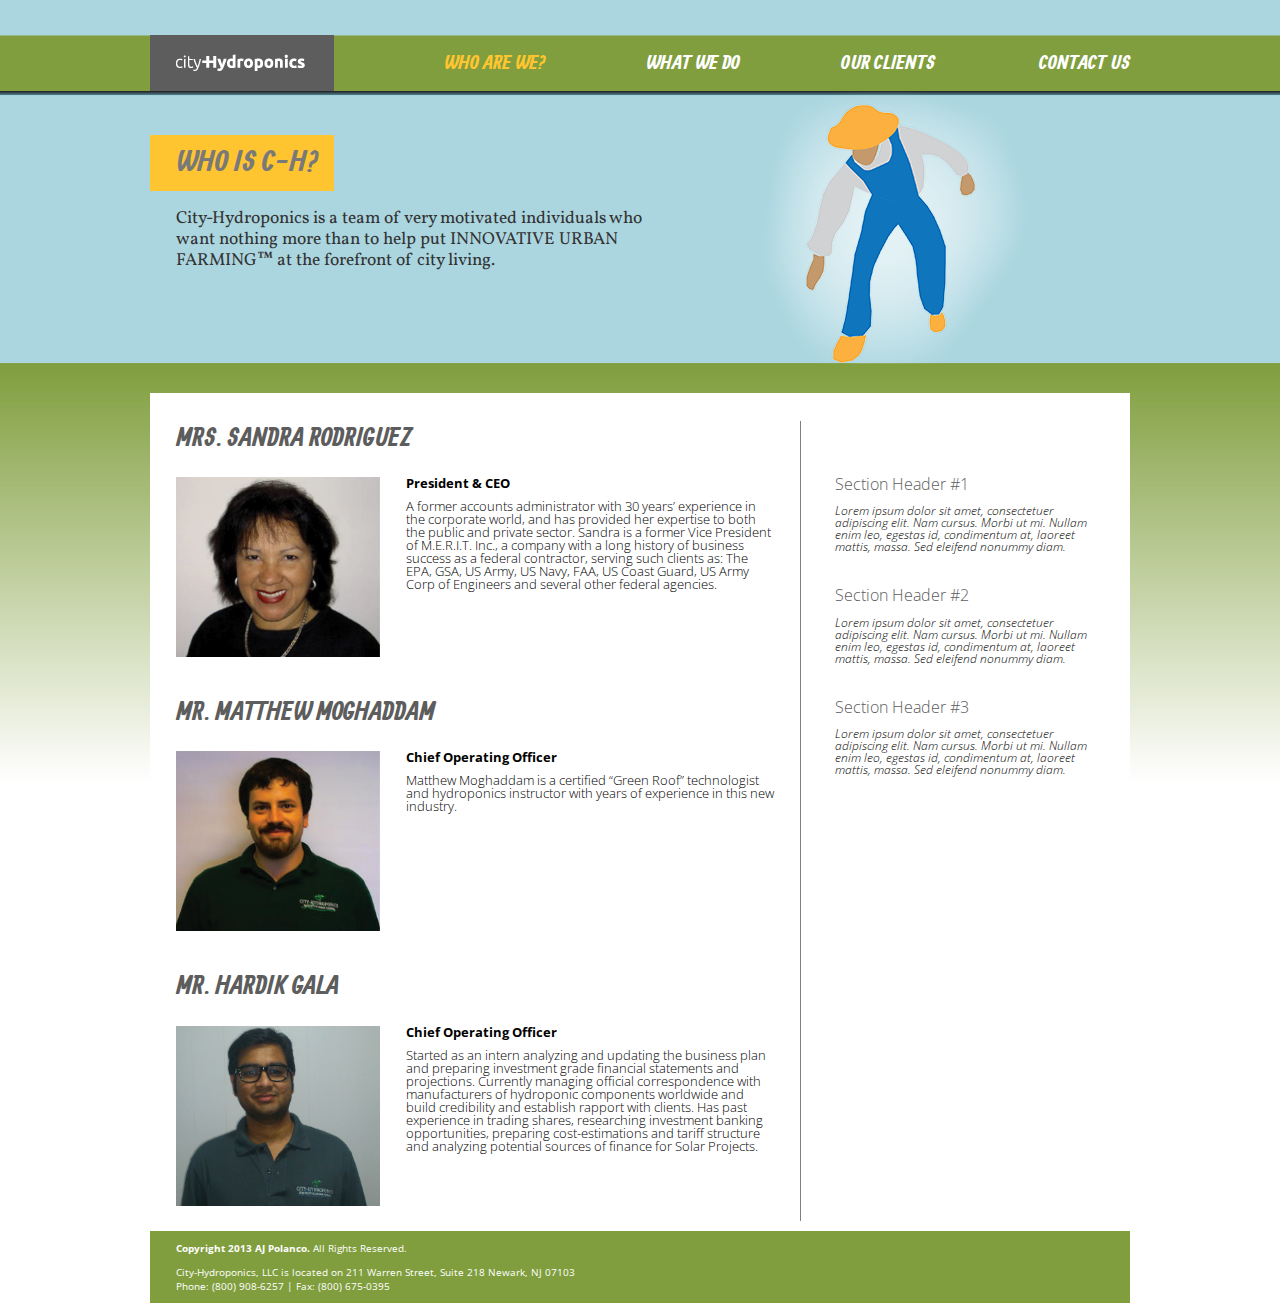
<file: who/index.html>
<!doctype html>
<!--[if lt IE 7]> <html class="ie6 oldie"> <![endif]-->
<!--[if IE 7]>    <html class="ie7 oldie"> <![endif]-->
<!--[if IE 8]>    <html class="ie8 oldie"> <![endif]-->
<!--[if gt IE 8]><!-->
<html class="">
<!--<![endif]-->
<head>
<meta charset="utf-8">
<meta name="viewport" content="width=device-width, initial-scale=1">
<title>Who Are We? | City-Hydroponics</title>
<link href="boilerplate.css" rel="stylesheet" type="text/css">

<!-- 
To learn more about the conditional comments around the html tags at the top of the file:
paulirish.com/2008/conditional-stylesheets-vs-css-hacks-answer-neither/

Do the following if you're using your customized build of modernizr (http://www.modernizr.com/):
* insert the link to your js here
* remove the link below to the html5shiv
* add the "no-js" class to the html tags at the top
* you can also remove the link to respond.min.js if you included the MQ Polyfill in your modernizr build 
-->
<!--[if lt IE 9]>
<script src="//html5shiv.googlecode.com/svn/trunk/html5.js"></script>
<![endif]-->

<script src="respond.min.js"></script>
<link href="_css/main.css" rel="stylesheet" type="text/css">
</head>
<body>
<div class="gridContainer clearfix">

<!--Mobile Wrapper-->
  <div id="mobWrapper">
    <div id="mobLogo"><a href="../index.html"><img src="_img/logo.png" alt="City-Hydroponics" /></a></div>
    <div id="mobIndicator">WHO ARE WE</div>
  </div>
  <div id="mobContact"><a href="../contact/index.html">CONTACT US</a></div>
  
  <header id="mobmsgSpace" class="fluid">
	<div id="mobmsgTitle" class="fluid">
    	<p>WHO IS C-H?</p>
    </div>
    <div id="mobmsgText" class="fluid">
          <p>City-Hydroponics is a team of very motivated individuals who want nothing more than to help put INNOVATIVE URBAN FARMING™ at the forefront of city living</p>
    </div>
    <div id="mobmsgGraphic" class="fluid">
        <img src="_img/head_farmer3.png" alt="C-H Farmer" />
    </div>
</header> 
<!--end of Mobile Wrapper-->


<!--Tablet Wrapper-->
  <div id="tabWrapper">
    <div id="tabLogo"><a href="../index.html"><img src="_img/logo.png" alt="City-Hydroponics" /></a></div>
    <div id="tabWho"><a href="index.html">WHO ARE WE?</a></div>
    <div id="tabWhat"><a href="../what/index.html">WHAT WE DO</a></div>
    <div id="tabClients"><a href="../clients/index.html">OUR CLIENTS</a></div>
</div>

<div id="tabContact"><a href="../contact/index.html">CONTACT US</a></div>

  <header id="tabmsgSpace" class="fluid">
	<div id="tabmsgTitle" class="fluid">
    	<p>WHO IS C-H?</p>
    </div>
    <div id="tabmsgText" class="fluid">
          <p>City-Hydroponics is a team of very motivated individuals who want nothing more than to help put INNOVATIVE URBAN FARMING™ at the forefront of city living</p>
    </div>
    <div id="tabmsgGraphic" class="fluid">
        <img src="_img/head_farmer3.png" alt="C-H Farmer" />
    </div>
</header>

<!--end of Tablet Wrapper-->



<!--Desktop Wrapper-->
  <div id="deskWrapper">
    <div id="deskLogo"><a href="../index.html"><img src="_img/logo.png" alt="City-Hydroponics" /></a></div>
    <div id="deskWho"><a href="index.html">WHO ARE WE?</a></div>
    <div id="deskWhat"><a href="../what/index.html">WHAT WE DO</a></div>
    <div id="deskClients"><a href="../clients/index.html">OUR CLIENTS</a></div>
    <div id="deskContact"><a href="../contact/index.html">CONTACT US</a></div>
</div>
<!--end of Desktop Wrapper-->

<header id="msgSpace" class="fluid">
	<div id="msgTitle" class="fluid">
    	<p>WHO IS C-H?</p>
    </div>
    <div id="msgText" class="fluid">
<!--          <p>Since June 2011, City-Hydroponics has been committed to green technologies. This commitment has not faltered and we will always strive to research and innovate in the field of hydroponics.</p>-->
          <p>City-Hydroponics is a team of very motivated individuals who want nothing more than to help put INNOVATIVE URBAN FARMING™ at the forefront of city living.</p>
    </div>
    <div id="msgGraphic" class="fluid">
        <img src="_img/head_farmer3.png" alt="C-H Farmer" />
    </div>
</header> 

  <nav id="mobNav">
    <div id="mobWho"><a href="index.html">WHO ARE WE?</a></div>
    <div id="mobWhat"><a href="../what/index.html">WHAT WE DO</a></div>
    <div id="mobClients"><a href="../clients/index.html">OUR CLIENTS</a></div>
  </nav>
  
<!--start of Content-->

<section id="Content" class="fluid">
	<article id="articleContent" class="fluid">
      <div id="content_Sandra" class="fluid"><h1>MRS. SANDRA RODRIGUEZ</h1>
<!--      <p style="width:50%; max-width:585px;">-->
      <img src="_img/who_Sandra.jpg" alt="Sandra Rodriguez"/>
      <p><strong>President & CEO</strong></p>
      <p>A former accounts administrator with 30 years’ experience in the corporate world, ​and has provided her expertise to both the public and private sector. Sandra is a former Vice President of M.E.R.I.T. Inc., a company with a long history of business success as a federal contractor, serving such clients as: The EPA, GSA, US Army, US Navy, FAA, US Coast Guard, US Army Corp of Engineers and several other federal agencies.<p><br /></div>

      <div id="content_Matt" class="fluid"><h1>MR. MATTHEW MOGHADDAM</h1>
<!--      <p style="width:50%; max-width:585px;">-->
      <img src="_img/who_Matt.jpg" alt="Matthew Moghaddam" />
      <p><strong>Chief Operating Officer</strong></p>
      <p>Matthew Moghaddam is a certified “Green Roof” technologist and hydroponics instructor with years of  experience in this new industry.</p><br /></div>

      <div id="content_Hardik" class="fluid"><h1>MR. HARDIK GALA</h1>
<!--      <p style="width:50%; max-width:585px;">-->
      <img src="_img/who_Hardik.png" alt="Hardik Gala"/>
      <p><strong>Chief Operating Officer</strong></p>
      <p>Started as an intern analyzing and updating the business plan and preparing investment grade financial statements and projections. Currently managing official correspondence with manufacturers of hydroponic components worldwide and build credibility and establish rapport with clients. Has past experience in trading shares, researching investment banking opportunities, preparing cost-estimations and tariff structure and analyzing potential sources of finance for Solar Projects.</p><br /></div>

<!--<p>Lorem ipsum dolor sit amet, consectetuer adipiscing elit. Nam cursus. Morbi ut mi. Nullam enim leo, egestas id, condimentum at, laoreet mattis, massa. Sed eleifend nonummy diam. Praesent mauris ante, elementum et, bibendum at, posuere sit amet, nibh. Duis tincidunt lectus quis dui viverra vestibulum. Suspendisse vulputate aliquam dui. Nulla elementum dui ut augue. Aliquam vehicula mi at mauris. Maecenas placerat, nisl at consequat rhoncus, sem nunc gravida justo, quis eleifend arcu velit quis lacus. Morbi magna magna, tincidunt a, mattis non, imperdiet vitae, tellus. Sed odio est, auctor ac, sollicitudin in, consequat vitae, orci. Fusce id felis. Vivamus sollicitudin metus eget eros.</p>
	<p>Pellentesque habitant morbi tristique senectus et netus et malesuada fames ac turpis egestas. In posuere felis nec tortor. Pellentesque faucibus. Ut accumsan ultricies elit. Maecenas at justo id velit placerat molestie. Donec dictum lectus non odio. Cras a ante vitae enim iaculis aliquam. Mauris nunc quam, venenatis nec, euismod sit amet, egestas placerat, est. Pellentesque habitant morbi tristique senectus et netus et malesuada fames ac turpis egestas. Cras id elit. Integer quis urna. Ut ante enim, dapibus malesuada, fringilla eu, condimentum quis, tellus. Aenean porttitor eros vel dolor. Donec convallis pede venenatis nibh. Duis quam. Nam eget lacus. Aliquam erat volutpat. Quisque dignissim congue leo.</p>-->
<!--	<p>Mauris vel lacus vitae felis vestibulum volutpat. Etiam est nunc, venenatis in, tristique eu, imperdiet ac, nisl. Cum sociis natoque penatibus et magnis dis parturient montes, nascetur ridiculus mus. In iaculis facilisis massa. Etiam eu urna. Sed porta. Suspendisse quam leo, molestie sed, luctus quis, feugiat in, pede. Fusce tellus. Sed metus augue, convallis et, vehicula ut, pulvinar eu, ante. Integer orci tellus, tristique vitae, consequat nec, porta vel, lectus. Nulla sit amet diam. Duis non nunc. Nulla rhoncus dictum metus. Curabitur tristique mi condimentum orci. Phasellus pellentesque aliquam enim. Proin dui lectus, cursus eu, mattis laoreet, viverra sit amet, quam. Curabitur vel dolor ultrices ipsum dictum tristique. Praesent vitae lacus. Ut velit enim, vestibulum non, fermentum nec, hendrerit quis, leo. Pellentesque rutrum malesuada neque.
Nunc tempus felis vitae urna. Vivamus porttitor, neque at volutpat rutrum, purus nisi eleifend libero, a tempus libero lectus feugiat felis. Morbi diam mauris, viverra in, gravida eu, mattis in, ante. Morbi eget arcu. Morbi porta, libero id ullamcorper nonummy, nibh ligula pulvinar metus, eget consectetuer augue nisi quis lacus. Ut ac mi quis lacus mollis aliquam. Curabitur iaculis tempus eros. Curabitur vel mi sit amet magna malesuada ultrices. Ut nisi erat, fermentum vel, congue id, euismod in, elit. Fusce ultricies, orci ac feugiat suscipit, leo massa sodales velit, et scelerisque mi tortor at ipsum. Proin orci odio, commodo ac, gravida non, tristique vel, tellus. Pellentesque nibh libero, ultricies eu, sagittis non, mollis sed, justo. Praesent metus ipsum, pulvinar pulvinar, porta id, fringilla at, est.</p>-->
<!--	<p>Phasellus felis dolor, scelerisque a, tempus eget, lobortis id, libero. Donec scelerisque leo ac risus. Praesent sit amet est. In dictum, dolor eu dictum porttitor, enim felis viverra mi, eget luctus massa purus quis odio. Etiam nulla massa, pharetra facilisis, volutpat in, imperdiet sit amet, sem. Aliquam nec erat at purus cursus interdum. Vestibulum ligula augue, bibendum accumsan, vestibulum ut, commodo a, mi. Morbi ornare gravida elit. Integer congue, augue et malesuada iaculis, ipsum dui aliquet felis, at cursus magna nisl nec elit. Donec iaculis diam a nisi accumsan viverra. Duis sed tellus et tortor vestibulum gravida. Praesent elementum elit at tellus. Curabitur metus ipsum, luctus eu, malesuada ut, tincidunt sed, diam. Donec quis mi sed magna hendrerit accumsan. Suspendisse risus nibh, ultricies eu, volutpat non, condimentum hendrerit, augue. Etiam eleifend, metus vitae adipiscing semper, mauris ipsum iaculis elit, congue gravida elit mi egestas orci. Curabitur pede.</p>
	<p>Maecenas aliquet velit vel turpis. Mauris neque metus, malesuada nec, ultricies sit amet, porttitor mattis, enim. In massa libero, interdum nec, interdum vel, blandit sed, nulla. In ullamcorper, est eget tempor cursus, neque mi consectetuer mi, a ultricies massa est sed nisl. Class aptent taciti sociosqu ad litora torquent per conubia nostra, per inceptos hymenaeos. Proin nulla arcu, nonummy luctus, dictum eget, fermentum et, lorem. Nunc porta convallis pede.</p>-->
    </article>

<!--To create a Vert. Line in Desktop Layout-->
    <div id="vertDivider" class="fluid hide_mobile hide_tablet">
    <div id="vertLine" class="fluid"></div>
    </div>

<!--To create a Horiz. Line in Mobile/Tablet Layout-->    
    <div id="horizDivider" class="fluid hide_desktop">
    <div id="horizLine" class="fluid"></div>
    </div>
    
    <aside id="sideContent" class="fluid">
        <div id="side1" class="fluid">
        <h2>Section Header #1</h2>
        <p>Lorem ipsum dolor sit amet, consectetuer adipiscing elit. Nam cursus. Morbi ut mi. Nullam enim leo, egestas id, condimentum at, laoreet mattis, massa. Sed eleifend nonummy diam.</p>
        </div><div id="side2" class="fluid">
        <h2>Section Header #2</h2>
        <p>Lorem ipsum dolor sit amet, consectetuer adipiscing elit. Nam cursus. Morbi ut mi. Nullam enim leo, egestas id, condimentum at, laoreet mattis, massa. Sed eleifend nonummy diam.</p>
        </div>
        <div id="side3" class="fluid">
   			<h2>Section Header #3</h2>
    		<p>Lorem ipsum dolor sit amet, consectetuer adipiscing elit. Nam cursus. Morbi ut mi. Nullam enim leo, egestas id, condimentum at, laoreet mattis, massa. Sed eleifend nonummy diam.</p>
    	</div>
        </aside>
    
<!--end of Content --> 
</section>

<footer class="footerWrapper">
    <div id="footerContent" class="fluid">
        <p><strong>Copyright 2013 AJ Polanco.</strong> All Rights Reserved.</p>
        <p>City-Hydroponics, LLC is located on 211 Warren Street, Suite 218 Newark, NJ 07103<br /> Phone: (800) 908-6257 | Fax: (800) 675-0395</p>
    </div>

</footer>
<!--end of gridContainer -->  
</div>

</body>
</html>
</file>
<file: boilerplate.css>
/*
/*
 * HTML5 ✰ Boilerplate v3.0.2
 *
 * What follows is the result of much research on cross-browser styling.
 * Credit left inline and big thanks to Nicolas Gallagher, Jonathan Neal,
 * Kroc Camen, and the H5BP dev community and team.
 *
 * Detailed information about this CSS: h5bp.com/css
 * 
 * Dreamweaver modifications:
 * 1. Commented out selection highlight
 * 2. Removed media queries section (we add our own in a separate file)
 *
 * ==|== normalize ==========================================================
 */


/* =============================================================================
   HTML5 display definitions
   ========================================================================== */

article, aside, details, figcaption, figure, footer, header, hgroup, nav, section { display: block; }
audio, canvas, video { display: inline-block; *display: inline; *zoom: 1; }
audio:not([controls]) { display: none; }
[hidden] { display: none; }

/* =============================================================================
   Base
   ========================================================================== */

/*
 * 1. Correct text resizing oddly in IE6/7 when body font-size is set using em units
 * 2. Prevent iOS text size adjust on device orientation change, without disabling user zoom: h5bp.com/g
 */

html { font-size: 100%; -webkit-text-size-adjust: 100%; -ms-text-size-adjust: 100%; }

html, button, input, select, textarea { font-family: sans-serif; color: #222; }

body { margin: 0; font-size: 1em; line-height: 1.4; }

/* 
 * Remove text-shadow in selection highlight: h5bp.com/i
 * These selection declarations have to be separate
 * Also: hot pink! (or customize the background color to match your design)
 */

/* Dreamweaver: uncomment these if you do want to customize the selection highlight
 *::-moz-selection { background: #fe57a1; color: #fff; text-shadow: none; }
 *::selection { background: #fe57a1; color: #fff; text-shadow: none; }
 */

/* =============================================================================
   Links
   ========================================================================== */

a { color: #00e; }
a:visited { color: #551a8b; }
a:hover { color: #06e; }
a:focus { outline: thin dotted; }

/* Improve readability when focused and hovered in all browsers: h5bp.com/h */
a:hover, a:active { outline: 0; }


/* =============================================================================
   Typography
   ========================================================================== */

abbr[title] { border-bottom: 1px dotted; }

b, strong { font-weight: bold; }

blockquote { margin: 1em 40px; }

dfn { font-style: italic; }

hr { display: block; height: 1px; border: 0; border-top: 1px solid #ccc; margin: 1em 0; padding: 0; }

ins { background: #ff9; color: #000; text-decoration: none; }

mark { background: #ff0; color: #000; font-style: italic; font-weight: bold; }

/* Redeclare monospace font family: h5bp.com/j */
pre, code, kbd, samp { font-family: monospace, serif; _font-family: 'courier new', monospace; font-size: 1em; }

/* Improve readability of pre-formatted text in all browsers */
pre { white-space: pre; white-space: pre-wrap; word-wrap: break-word; }

q { quotes: none; }
q:before, q:after { content: ""; content: none; }

small { font-size: 85%; }

/* Position subscript and superscript content without affecting line-height: h5bp.com/k */
sub, sup { font-size: 75%; line-height: 0; position: relative; vertical-align: baseline; }
sup { top: -0.5em; }
sub { bottom: -0.25em; }


/* =============================================================================
   Lists
   ========================================================================== */

ul, ol { margin: 1em 0; padding: 0 0 0 40px; }
dd { margin: 0 0 0 40px; }
nav ul, nav ol { list-style: none; list-style-image: none; margin: 0; padding: 0; }


/* =============================================================================
   Embedded content
   ========================================================================== */

/*
 * 1. Improve image quality when scaled in IE7: h5bp.com/d
 * 2. Remove the gap between images and borders on image containers: h5bp.com/i/440
 */

img { border: 0; -ms-interpolation-mode: bicubic; vertical-align: middle; }

/*
 * Correct overflow not hidden in IE9
 */

svg:not(:root) { overflow: hidden; }


/* =============================================================================
   Figures
   ========================================================================== */

figure { margin: 0; }


/* =============================================================================
   Forms
   ========================================================================== */

form { margin: 0; }
fieldset { border: 0; margin: 0; padding: 0; }

/* Indicate that 'label' will shift focus to the associated form element */
label { cursor: pointer; }

/*
 * 1. Correct color not inheriting in IE6/7/8/9
 * 2. Correct alignment displayed oddly in IE6/7
 */

legend { border: 0; *margin-left: -7px; padding: 0; white-space: normal; }

/*
 * 1. Correct font-size not inheriting in all browsers
 * 2. Remove margins in FF3/4 S5 Chrome
 * 3. Define consistent vertical alignment display in all browsers
 */

button, input, select, textarea { font-size: 100%; margin: 0; vertical-align: baseline; *vertical-align: middle; }

/*
 * 1. Define line-height as normal to match FF3/4 (set using !important in the UA stylesheet)
 */

button, input { line-height: normal; }

/*
 * 1. Display hand cursor for clickable form elements
 * 2. Allow styling of clickable form elements in iOS
 * 3. Correct inner spacing displayed oddly in IE7 (doesn't effect IE6)
 */

button, input[type="button"], input[type="reset"], input[type="submit"] { cursor: pointer; -webkit-appearance: button; *overflow: visible; }

/*
 * Re-set default cursor for disabled elements
 */

button[disabled], input[disabled] { cursor: default; }

/*
 * Consistent box sizing and appearance
 */

input[type="checkbox"], input[type="radio"] { box-sizing: border-box; padding: 0; *width: 13px; *height: 13px; }
input[type="search"] { -webkit-appearance: textfield; -moz-box-sizing: content-box; -webkit-box-sizing: content-box; box-sizing: content-box; }
input[type="search"]::-webkit-search-decoration, input[type="search"]::-webkit-search-cancel-button { -webkit-appearance: none; }

/*
 * Remove inner padding and border in FF3/4: h5bp.com/l
 */

button::-moz-focus-inner, input::-moz-focus-inner { border: 0; padding: 0; }

/*
 * 1. Remove default vertical scrollbar in IE6/7/8/9
 * 2. Allow only vertical resizing
 */

textarea { overflow: auto; vertical-align: top; resize: vertical; }

/* Colors for form validity */
input:valid, textarea:valid {  }
input:invalid, textarea:invalid { background-color: #f0dddd; }


/* =============================================================================
   Tables
   ========================================================================== */

table { border-collapse: collapse; border-spacing: 0; }
td { vertical-align: top; }

/* =============================================================================
   Chrome Frame Prompt
   ========================================================================== */

.chromeframe { margin: 0.2em 0; background: #ccc; color: black; padding: 0.2em 0; }


/* ==|== primary styles =====================================================
   Author:
   ========================================================================== */
















/* ==|== non-semantic helper classes ========================================
   Please define your styles before this section.
   ========================================================================== */

/* For image replacement */
.ir { display: block; border: 0; text-indent: -999em; overflow: hidden; background-color: transparent; background-repeat: no-repeat; text-align: left; direction: ltr; *line-height: 0; }
.ir br { display: none; }

/* Hide from both screenreaders and browsers: h5bp.com/u */
.hidden { display: none !important; visibility: hidden; }

/* Hide only visually, but have it available for screenreaders: h5bp.com/v */
.visuallyhidden { border: 0; clip: rect(0 0 0 0); height: 1px; margin: -1px; overflow: hidden; padding: 0; position: absolute; width: 1px; }

/* Extends the .visuallyhidden class to allow the element to be focusable when navigated to via the keyboard: h5bp.com/p */
.visuallyhidden.focusable:active, .visuallyhidden.focusable:focus { clip: auto; height: auto; margin: 0; overflow: visible; position: static; width: auto; }

/* Hide visually and from screenreaders, but maintain layout */
.invisible { visibility: hidden; }

/* Contain floats: h5bp.com/q */
.clearfix:before, .clearfix:after { content: ""; display: table; }
.clearfix:after { clear: both; }
.clearfix { *zoom: 1; }


/* ==|== print styles =======================================================
   Print styles.
   Inlined to avoid required HTTP connection: h5bp.com/r
   ========================================================================== */

@media print {
  * { background: transparent !important; color: black !important; box-shadow:none !important; text-shadow: none !important; filter:none !important; -ms-filter: none !important; } /* Black prints faster: h5bp.com/s */
  a, a:visited { text-decoration: underline; }
  a[href]:after { content: " (" attr(href) ")"; }
  abbr[title]:after { content: " (" attr(title) ")"; }
  .ir a:after, a[href^="javascript:"]:after, a[href^="#"]:after { content: ""; }  /* Don't show links for images, or javascript/internal links */
  pre, blockquote { border: 1px solid #999; page-break-inside: avoid; }
  thead { display: table-header-group; } /* h5bp.com/t */
  tr, img { page-break-inside: avoid; }
  img { max-width: 100% !important; }
  @page { margin: 0.5cm; }
  p, h2, h3 { orphans: 3; widows: 3; }
  h2, h3 { page-break-after: avoid; }
}
</file>
<file: _css/main.css>
@charset "utf-8";
@import url(http://fonts.googleapis.com/css?family=Allan:700|Vollkorn|Open+Sans:300italic,600italic,600,300);

/* Simple fluid media
   Note: Fluid media requires that you remove the media's height and width attributes from the HTML
   http://www.alistapart.com/articles/fluid-images/ 
*/
img, object, embed, video {
	max-width: 100%;
}

/* IE 6 does not support max-width so default to width 100% */
.ie6 img {
	width:100%;
}

/*
	Dreamweaver Fluid Grid Properties
	----------------------------------
	dw-num-cols-mobile:		6;
	dw-num-cols-tablet:		12;
	dw-num-cols-desktop:	15;
	dw-gutter-percentage:	15;
	
	Inspiration from "Responsive Web Design" by Ethan Marcotte 
	http://www.alistapart.com/articles/responsive-web-design
	
	and Golden Grid System by Joni Korpi
	http://goldengridsystem.com/
*/

.fluid {
	clear: both;
	margin-left: 0;
	width: 100%;
	float: left;
	display: block;
}

.fluidList {
    list-style:none;
    list-style-image:none;
    margin:0;
    padding:0;        
}


/*TEST IMPLEMENTATION OF DESKTOP STUFF*/

#deskWrapper {
    display: table;
    table-layout: fixed;
    
    width:100%;
    height:56px;
/*    background-color:yellow;*/
	margin-top:35px;
	
	color:white;
	font-family: 'Allan', cursive;
	font-weight:700;
	text-align:right;
	line-height:56px;
	font-size:1.8em;

}
#deskWrapper div {
    display: table-cell;
    height:56px;
}

#deskLogo{
	text-align:left;
    width:200px;
	margin-bottom:0;
	padding:0;
}

#deskWho {
	text-align:right;
/*    background-color:green*/
}
#deskWhat {
	text-align:right;
/*    background-color:blue*/
}
#deskClients {
	text-align:right;
/*    background-color:red*/
}
#deskContact{
		text-align:right;
/*    background-color:purple;*/
	display:none;
}

/*END OF DESKTOP STUFF*/


/*TEST IMPLEMENTATION OF TABLET STUFF*/

#tabWrapper {
    display: table;
    table-layout: fixed;
    
    width:100%;
    height:56px;
/*    background-color:yellow;*/
	margin-top:35px;
	
	color:white;
	font-family: 'Allan', cursive;
	font-weight:700;
	text-align:right;
	line-height:56px;
	font-size:1.6em;

}
#tabWrapper div {
    display: table-cell;
    height:56px;
}

#tabLogo{
	text-align:left;
    width:200px;
	margin-bottom:0;
	padding:0;
}

#tabWho {
	text-align:right;
/*    background-color:green;*/
}
#tabWhat {
	text-align:right;
/*    background-color:blue;*/
}
#tabClients {
	text-align:right;
/*    background-color:red;*/
}
#tabContact{
	
	color:white;
	font-family: 'Allan', cursive;
	font-weight:700;
	text-align:right;
	line-height:48px;
	font-size:1.6em;
	
	height:40px;
	width:20%;
	float:right;
	margin-right:2%;
	margin-bottom:-56px;
	text-align:center;
	background-image:url(../_img/contact-bg.png);
	background-repeat:repeat-x;
	
}

/*END OF TABLET STUFF*/



/*TEST IMPLEMENTATION OF MOBILE STUFF*/

#mobWrapper {
 /*   display: table;*/
/*    table-layout: fixed;*/
    
    width:100%;
    height:56px;
	margin-top:34px;
	
	color:white;
	font-family: 'Allan', cursive;
	font-weight:700;
	text-align:right;
	line-height:56px;
	font-size:1.6em;

}
#mobWrapper div {
    display: table-cell;
    height:56px;
}

#mobLogo{
	text-align:left;
    width:200px;
	margin-bottom:0;
	padding:0;
}

#mobNav{
	color:white;
	font-family: 'Allan', cursive;
	font-weight:700;
	text-align:center;
	line-height:40px;  /*controls height of mobNav*/
	font-size:1.5em;
}
#mobContact{
	color:white;
	font-family: 'Allan', cursive;
	font-weight:700;
	text-align:right;
	line-height:35px;
	font-size:1.6em;
	
	height:30px;
	width:24%;
	float:right;
	margin-right:2%;
	margin-bottom:-56px;
	text-align:center;
	background-image:url(../_img/contact-bg.png);
	background-repeat:repeat-x;
}

#mobWho {
/*	text-align:right;*/
/*    background-color:green*/
}
#mobWhat {
/*	text-align:right;*/
/*    background-color:blue*/
}
#mobClients {
/*	text-align:right;*/
/*    background-color:red*/
}

/*END OF MOBILE STUFF*/



/*SO BEGINS THE MULTIPLE STYLES AND STUFF*/

/* Mobile Layout: 480px and below. */
  
.gridContainer {
	margin-left: auto;
	margin-right: auto;
	width: 97.826%;
	padding-left: 1.0869%;
	padding-right: 1.0869%;
	clear: none;
	float: none;
}

body{
	font-size: 62.5%;
	background-image:url(../_img/bg2.png);
	background-repeat:repeat-x;
}
#mobWrapper{
	margin-top:35px;
}
#mobLogo{
}
#mobIndicator{
	font-size:1.2em;
	margin-top:-56px;
	float:right;
	color:#CCD8B1;
}
#mobContact{
	font-size:1.2em;
	z-index:10000;
	position: relative;
}
#mobContact a{
	color: inherit;
	text-decoration: none;
}
#mobContact a:hover{
	color: inherit;
	text-decoration: underline;
}

#mobNav{
	margin-top:60px;
	z-index:10000;
	position: relative;
}
#mobNav a{
	color: inherit;
	text-decoration: none;
}
#mobNav a:hover{
	color: inherit;
	text-decoration: underline;
}

#mobWho{
	float:left;
	width:33%;
	clear:none;
}
#mobWhat{
	float:left;
	width:33%;
	margin-left:.5%;
	clear:none;
}
#mobClients{
	float:left;
	width:33%;
	margin-left:.5%;
	clear:none;
}

#tabWrapper{
	display:none;
}
#tabContact{
	display:none;
}
#tabmsgSpace {
	display:none;
}
#deskWrapper{
	display:none;
}
#mobmsgSpace {
	position:relative;
	height:301px;
	margin-bottom:8px;
	margin-top:-30px;
}
#mobmsgTitle {
	margin-top:43px;
	background:#FFC531;
	width:184px;
	height:45px;
}
#mobmsgTitle p{
	padding-top:0px;
	color:#797979;
	padding-left:26px;
	font-family: 'Allan', cursive;
	font-weight:700;
	line-height:50px;
	font-size:3.0em;
	margin:0px;
}
#mobmsgText {
	width: 100%;
	margin-left: 0;
	clear: both;
}
#mobmsgText p{
	color:white;
/*	padding-left:26px;*/
	font-family: 'Vollkorn', serif;
	font-size:1.45em;
	line-height:1.2;
}
#mobmsgGraphic {
	width: 46.1988%;
/*	margin-top:20px;*/
	margin-left: 0.8771%;
	margin-bottom:0px;
	position:absolute;
	right:0;
	bottom:0;
	clear: none;
}

#msgSpace {
	display:none;
}

#Content {
	background:white;
}
#articleContent {
	background:white;
	width: 100%;
	clear: both;
	margin-left: 0;
}
#articleContent h1{
	margin-top:28px;
	margin-bottom:20px;
	margin-right:26px;
	color:#5D5D5D;
	font-family: 'Allan', cursive;
	font-weight:700;
	font-size:2.6em;
}
#articleContent p{
	
	margin-top:0px;
	margin-bottom:10px;
	margin-right:26px;
	color:#000;
	
	font-family: 'Open Sans', sans-serif;
	font-weight:300;
	font-size:1.3em;
	line-height:1.0;
	clear: none;

}
#articleContent h1, p{
	margin-left:26px;
}
#sideContent {
	background:white;
	width: 100%;
	padding-top:30px;
	clear: both;
	margin-left: 0;
	margin-right:0;
}
#sideContent h2 {
	color:#5D5D5D;
	
	font-family: 'Open Sans', sans-serif;
	font-weight:300;
	font-size:1.6em;
	line-height:1.0;
}
#sideContent p {
	color:#000;
	margin-bottom:21px;
	
	font-family: 'Open Sans', sans-serif;
	font-weight:300;
	font-style:italic;
	font-size:1.2em;
	line-height:1.0;
}
#sideContent h2, p {
	margin-left:26px;
	margin-right:26px;
}
#vertDivider {
	display:none;
}
#vertLine {
}
#side1 {
	margin-top:-30px;
	clear:both;
	width:100%;
}
#side2 {
	clear: both;
	width:100%;
}
#side3 {
	clear: both;
	width:100%;
}
#horizDivider {
	margin-top:10px;
	height:10px;
}
#horizLine {
	height:1px;
	width:100%;
	background:#000;
}
#footerContent {
	margin-top:10px;
	
	background-color:rgb(128,158,61);
	font-family: 'Open Sans', sans-serif;
	color:white;
}
.zeroMargin_mobile {
margin-left: 0;
}
.hide_mobile {
display: none;
}



/* Tablet Layout: 481px to 768px. Inherits styles from: Mobile Layout. */

@media only screen and (min-width: 481px) {

.gridContainer {
	width: 96.9347%;
	padding-left: 0.5326%;
	padding-right: 0.5326%;
	clear: none;
	float: none;
	margin-left: auto;
}
#mobWrapper{
	display:none;
}
#mobContact{
	display:none;
}
#mobNav{
	display:none;
}

#tabWrapper{
	display:table;
}
#tabWrapper a{
	color: inherit;
	text-decoration: none;
}
#tabWrapper a:hover{
	color: inherit;
	text-decoration: underline;
}
#tabContact{
	display:block;
	z-index:10000;
	position: relative;
}
#tabContact a{
	color: inherit;
	text-decoration: none;
}
#tabContact a:hover{
	color: inherit;
	text-decoration: underline;
}
#deskWrapper{
	display:none;
}
#mobmsgSpace {
	display:none;
}
#tabmsgSpace {
	display:block;
	position:relative;
	height:290px;
	margin-bottom:30px;
	margin-top:-18px;
}
#tabmsgTitle {
	margin-top:43px;
	background:#FFC531;
	width:184px;
	height:45px;
}
#tabmsgTitle p{
	padding-top:0px;
	color:#797979;
	padding-left:26px;
	font-family: 'Allan', cursive;
	font-weight:700;
	line-height:50px;
	font-size:3.0em;
	margin:0px;
}
#tabmsgText {
	width: 52.9239%;
	margin-left: 0;
	clear: both;
}
#tabmsgText p{
	color:white;
	font-family: 'Vollkorn', serif;
	font-size:1.6em;
	line-height:1.2;
}
#tabmsgGraphic {
	width: 46.1988%;
	margin-left: 0.8771%;
	margin-bottom:0px;
	position:absolute;
	right:0;
	bottom:0;
	clear: none;
}

#msgSpace {
	display:none;
}

#Content {
	background:white;
}
#articleContent {
	background:white;
	width: 100%;
	clear: both;
	margin-left: 0;
}
#articleContent h1{
	margin-top:28px;
	margin-bottom:20px;
	margin-right:26px;
	color:#5D5D5D;
	font-family: 'Allan', cursive;
	font-weight:700;
	font-size:2.6em;
}
#articleContent p{
	
	margin-top:0px;
	margin-bottom:10px;
	margin-right:26px;
	color:#000;
	
	font-family: 'Open Sans', sans-serif;
	font-weight:300;
	font-size:1.3em;
	line-height:1.0;
	clear: none;
}
#articleContent h1, p{
	margin-left:26px;
}
#sideContent {
	background:white;
	width: 100%;
	padding-top:30px;
	clear: both;
	margin-left: 0;
	margin-right:0;
}
#sideContent h2 {
	color:#5D5D5D;
	
	font-family: 'Open Sans', sans-serif;
	font-weight:300;
	font-size:1.6em;
	line-height:1.0;
}
#sideContent p {
	color:#000;
	margin-bottom:21px;
	
	font-family: 'Open Sans', sans-serif;
	font-weight:300;
	font-style:italic;
	font-size:1.2em;
	line-height:1.0;
}
#sideContent h2, p {
	margin-left:26px;
	margin-right:26px;
}
#vertDivider {
	width: 0.8771%;
	clear: none;
	margin:0;
	
	background:white;
	position:relative;
}
#vertLine {
	width:1px;
	left:50%;
	background:#808080;
	margin-top:28px;
	height:800px;
	clear: none;
}
#side1 {
	clear:none;
	width:33%;
	margin-top:-30px;
}
#side2 {
	clear: none;
	width:33%;
	margin-top:-30px;
	margin-left: 0.5%;
}
#side3 {
	clear: none;
	width:33%;
	margin-top:-30px;
	margin-left: 0.5%;
	margin-right:0;
}
#horizDivider {
	height:10px;
}
#horizLine {
	height:1px;
	width:100%;
	background:#000;
}
#footerContent {
}
.hide_tablet {
display: none;
}
.zeroMargin_tablet {
margin-left: 0;
}
}



/*THIS DESKTOP LAYOUT IS PERFECT LEAVE ALONE DUDE PLS*/
/*I MEAN IT LEAVE IT ALONE*/


/* Desktop Layout: 769px to a max of 1232px.  Inherits styles from: Mobile Layout and Tablet Layout. */

@media only screen and (min-width: 769px) {

.gridContainer {
	width: 79.3043%;
	max-width: 980px;
	padding-left: 0.3478%;
	padding-right: 0.3478%;
	margin: auto;
	clear: none;
	float: none;
	margin-left: auto;
}
#mobWrapper{
	display:none;
}
#mobContact{
	display:none;
}
#mobNav{
	display:none;
}

#tabWrapper {
	display:none;
}
#tabContact {
	display:none;
}
#tabmsgSpace {
	display:none;
}

#deskWrapper {
	display:table;
	font-size:2.0em;
	z-index:10000;
	position: relative;
}
#deskWrapper a{
	color: inherit;
	text-decoration: none;
}
#deskWrapper a:hover{
	color: inherit;
	text-decoration: underline;
}

#msgSpace {
	display:block;
	position:relative;
	height:272px;
	margin-bottom:29px;
	margin-top:0px;
}
#msgTitle {
	margin-top:43px;
	background:#FFC531;
	width:184px;
	height:56px;
}
#msgTitle p{
	padding-top:0px;
	color:#797979;
	padding-left:26px;
	font-family: 'Allan', cursive;
	font-weight:700;
	line-height:56px;
	font-size:3.6em;
	margin:0px;
}
#msgText {
	width: 52.9239%;
	margin-left: 0;
	clear: both;
}
#msgText p{
	color:white;
	font-family: 'Vollkorn', serif;
	font-size:1.75em;
	line-height:1.2;
}
#msgGraphic {
	width: 46.1988%;
	margin-left: 0.8771%;
	margin-bottom:0px;
	position:absolute;
	right:0;
	bottom:0;
	clear: none;
}
#Content {
	background:white;
}
#articleContent {
	background:white;
	width: 66.3742%;
	clear: both;
	margin-left: 0;
}
#articleContent h1{
	margin-top:28px;
	margin-bottom:20px;
	margin-right:26px;
	color:#5D5D5D;
	font-family: 'Allan', cursive;
	font-weight:700;
	font-size:2.6em;
}
#articleContent p{
	
	margin-top:0px;
	margin-bottom:10px;
	margin-right:26px;
	color:#000;
	
	font-family: 'Open Sans', sans-serif;
	font-weight:300;
	font-size:1.3em;
	line-height:1.0;
	clear: none;
}
#articleContent h1, p{
	margin-left:26px;
}
#sideContent {
	background:white;
	width: 32.7485%;
	padding-top:70px;
	float:right;
	clear: none;
	margin-left: 0;
}
#sideContent h2 {
	color:#5D5D5D;
	
	font-family: 'Open Sans', sans-serif;
	font-weight:300;
	font-size:1.6em;
	line-height:1.0;
}
#sideContent p {
	color:#000;
	margin-bottom:21px;
	
	font-family: 'Open Sans', sans-serif;
	font-weight:300;
	font-style:italic;
	font-size:1.2em;
	line-height:1.0;
}
#sideContent h2, p {
	margin-left:26px;
	margin-right:26px;
}
#vertDivider {
	display:block;
	width: 0.8771%;
	clear: none;
	margin:0;
	
	background:white;
	position:relative;
}
#vertLine {
	width:1px;
	left:50%;
	background:#808080;
	margin-top:28px;
	height:800px;
	clear: none;
}
#side1 {
	clear:both;
	width:100%;
	margin-top:0;
}
#side2 {
	clear:both;
	width:100%;
	margin-top:0;
	margin-left: 0;
}
#side3 {
	clear:both;
	width:100%;
	margin-top:0;
	margin-left: 0;
}
#horizDivider {
}
#horizLine {
}
#footerContent {
}
.zeroMargin_desktop {
margin-left: 0;
}
.hide_desktop {
display: none;
}
}
</file>
<file: clients/boilerplate.css>
/*
/*
 * HTML5 ✰ Boilerplate v3.0.2
 *
 * What follows is the result of much research on cross-browser styling.
 * Credit left inline and big thanks to Nicolas Gallagher, Jonathan Neal,
 * Kroc Camen, and the H5BP dev community and team.
 *
 * Detailed information about this CSS: h5bp.com/css
 * 
 * Dreamweaver modifications:
 * 1. Commented out selection highlight
 * 2. Removed media queries section (we add our own in a separate file)
 *
 * ==|== normalize ==========================================================
 */


/* =============================================================================
   HTML5 display definitions
   ========================================================================== */

article, aside, details, figcaption, figure, footer, header, hgroup, nav, section { display: block; }
audio, canvas, video { display: inline-block; *display: inline; *zoom: 1; }
audio:not([controls]) { display: none; }
[hidden] { display: none; }

/* =============================================================================
   Base
   ========================================================================== */

/*
 * 1. Correct text resizing oddly in IE6/7 when body font-size is set using em units
 * 2. Prevent iOS text size adjust on device orientation change, without disabling user zoom: h5bp.com/g
 */

html { font-size: 100%; -webkit-text-size-adjust: 100%; -ms-text-size-adjust: 100%; }

html, button, input, select, textarea { font-family: sans-serif; color: #222; }

body { margin: 0; font-size: 1em; line-height: 1.4; }

/* 
 * Remove text-shadow in selection highlight: h5bp.com/i
 * These selection declarations have to be separate
 * Also: hot pink! (or customize the background color to match your design)
 */

/* Dreamweaver: uncomment these if you do want to customize the selection highlight
 *::-moz-selection { background: #fe57a1; color: #fff; text-shadow: none; }
 *::selection { background: #fe57a1; color: #fff; text-shadow: none; }
 */

/* =============================================================================
   Links
   ========================================================================== */

a { color: #00e; }
a:visited { color: #551a8b; }
a:hover { color: #06e; }
a:focus { outline: thin dotted; }

/* Improve readability when focused and hovered in all browsers: h5bp.com/h */
a:hover, a:active { outline: 0; }


/* =============================================================================
   Typography
   ========================================================================== */

abbr[title] { border-bottom: 1px dotted; }

b, strong { font-weight: bold; }

blockquote { margin: 1em 40px; }

dfn { font-style: italic; }

hr { display: block; height: 1px; border: 0; border-top: 1px solid #ccc; margin: 1em 0; padding: 0; }

ins { background: #ff9; color: #000; text-decoration: none; }

mark { background: #ff0; color: #000; font-style: italic; font-weight: bold; }

/* Redeclare monospace font family: h5bp.com/j */
pre, code, kbd, samp { font-family: monospace, serif; _font-family: 'courier new', monospace; font-size: 1em; }

/* Improve readability of pre-formatted text in all browsers */
pre { white-space: pre; white-space: pre-wrap; word-wrap: break-word; }

q { quotes: none; }
q:before, q:after { content: ""; content: none; }

small { font-size: 85%; }

/* Position subscript and superscript content without affecting line-height: h5bp.com/k */
sub, sup { font-size: 75%; line-height: 0; position: relative; vertical-align: baseline; }
sup { top: -0.5em; }
sub { bottom: -0.25em; }


/* =============================================================================
   Lists
   ========================================================================== */

ul, ol { margin: 1em 0; padding: 0 0 0 40px; }
dd { margin: 0 0 0 40px; }
nav ul, nav ol { list-style: none; list-style-image: none; margin: 0; padding: 0; }


/* =============================================================================
   Embedded content
   ========================================================================== */

/*
 * 1. Improve image quality when scaled in IE7: h5bp.com/d
 * 2. Remove the gap between images and borders on image containers: h5bp.com/i/440
 */

img { border: 0; -ms-interpolation-mode: bicubic; vertical-align: middle; }

/*
 * Correct overflow not hidden in IE9
 */

svg:not(:root) { overflow: hidden; }


/* =============================================================================
   Figures
   ========================================================================== */

figure { margin: 0; }


/* =============================================================================
   Forms
   ========================================================================== */

form { margin: 0; }
fieldset { border: 0; margin: 0; padding: 0; }

/* Indicate that 'label' will shift focus to the associated form element */
label { cursor: pointer; }

/*
 * 1. Correct color not inheriting in IE6/7/8/9
 * 2. Correct alignment displayed oddly in IE6/7
 */

legend { border: 0; *margin-left: -7px; padding: 0; white-space: normal; }

/*
 * 1. Correct font-size not inheriting in all browsers
 * 2. Remove margins in FF3/4 S5 Chrome
 * 3. Define consistent vertical alignment display in all browsers
 */

button, input, select, textarea { font-size: 100%; margin: 0; vertical-align: baseline; *vertical-align: middle; }

/*
 * 1. Define line-height as normal to match FF3/4 (set using !important in the UA stylesheet)
 */

button, input { line-height: normal; }

/*
 * 1. Display hand cursor for clickable form elements
 * 2. Allow styling of clickable form elements in iOS
 * 3. Correct inner spacing displayed oddly in IE7 (doesn't effect IE6)
 */

button, input[type="button"], input[type="reset"], input[type="submit"] { cursor: pointer; -webkit-appearance: button; *overflow: visible; }

/*
 * Re-set default cursor for disabled elements
 */

button[disabled], input[disabled] { cursor: default; }

/*
 * Consistent box sizing and appearance
 */

input[type="checkbox"], input[type="radio"] { box-sizing: border-box; padding: 0; *width: 13px; *height: 13px; }
input[type="search"] { -webkit-appearance: textfield; -moz-box-sizing: content-box; -webkit-box-sizing: content-box; box-sizing: content-box; }
input[type="search"]::-webkit-search-decoration, input[type="search"]::-webkit-search-cancel-button { -webkit-appearance: none; }

/*
 * Remove inner padding and border in FF3/4: h5bp.com/l
 */

button::-moz-focus-inner, input::-moz-focus-inner { border: 0; padding: 0; }

/*
 * 1. Remove default vertical scrollbar in IE6/7/8/9
 * 2. Allow only vertical resizing
 */

textarea { overflow: auto; vertical-align: top; resize: vertical; }

/* Colors for form validity */
input:valid, textarea:valid {  }
input:invalid, textarea:invalid { background-color: #f0dddd; }


/* =============================================================================
   Tables
   ========================================================================== */

table { border-collapse: collapse; border-spacing: 0; }
td { vertical-align: top; }

/* =============================================================================
   Chrome Frame Prompt
   ========================================================================== */

.chromeframe { margin: 0.2em 0; background: #ccc; color: black; padding: 0.2em 0; }


/* ==|== primary styles =====================================================
   Author:
   ========================================================================== */
















/* ==|== non-semantic helper classes ========================================
   Please define your styles before this section.
   ========================================================================== */

/* For image replacement */
.ir { display: block; border: 0; text-indent: -999em; overflow: hidden; background-color: transparent; background-repeat: no-repeat; text-align: left; direction: ltr; *line-height: 0; }
.ir br { display: none; }

/* Hide from both screenreaders and browsers: h5bp.com/u */
.hidden { display: none !important; visibility: hidden; }

/* Hide only visually, but have it available for screenreaders: h5bp.com/v */
.visuallyhidden { border: 0; clip: rect(0 0 0 0); height: 1px; margin: -1px; overflow: hidden; padding: 0; position: absolute; width: 1px; }

/* Extends the .visuallyhidden class to allow the element to be focusable when navigated to via the keyboard: h5bp.com/p */
.visuallyhidden.focusable:active, .visuallyhidden.focusable:focus { clip: auto; height: auto; margin: 0; overflow: visible; position: static; width: auto; }

/* Hide visually and from screenreaders, but maintain layout */
.invisible { visibility: hidden; }

/* Contain floats: h5bp.com/q */
.clearfix:before, .clearfix:after { content: ""; display: table; }
.clearfix:after { clear: both; }
.clearfix { *zoom: 1; }


/* ==|== print styles =======================================================
   Print styles.
   Inlined to avoid required HTTP connection: h5bp.com/r
   ========================================================================== */

@media print {
  * { background: transparent !important; color: black !important; box-shadow:none !important; text-shadow: none !important; filter:none !important; -ms-filter: none !important; } /* Black prints faster: h5bp.com/s */
  a, a:visited { text-decoration: underline; }
  a[href]:after { content: " (" attr(href) ")"; }
  abbr[title]:after { content: " (" attr(title) ")"; }
  .ir a:after, a[href^="javascript:"]:after, a[href^="#"]:after { content: ""; }  /* Don't show links for images, or javascript/internal links */
  pre, blockquote { border: 1px solid #999; page-break-inside: avoid; }
  thead { display: table-header-group; } /* h5bp.com/t */
  tr, img { page-break-inside: avoid; }
  img { max-width: 100% !important; }
  @page { margin: 0.5cm; }
  p, h2, h3 { orphans: 3; widows: 3; }
  h2, h3 { page-break-after: avoid; }
}
</file>
<file: clients/_css/main.css>
@charset "utf-8";
@import url(http://fonts.googleapis.com/css?family=Allan:700|Vollkorn|Open+Sans:300italic,600italic,600,300);

/* Simple fluid media
   Note: Fluid media requires that you remove the media's height and width attributes from the HTML
   http://www.alistapart.com/articles/fluid-images/ 
*/
img, object, embed, video {
	max-width: 100%;
}

/* IE 6 does not support max-width so default to width 100% */
.ie6 img {
	width:100%;
}

/*
	Dreamweaver Fluid Grid Properties
	----------------------------------
	dw-num-cols-mobile:		6;
	dw-num-cols-tablet:		12;
	dw-num-cols-desktop:	15;
	dw-gutter-percentage:	15;
	
	Inspiration from "Responsive Web Design" by Ethan Marcotte 
	http://www.alistapart.com/articles/responsive-web-design
	
	and Golden Grid System by Joni Korpi
	http://goldengridsystem.com/
*/

.fluid {
	clear: both;
	margin-left: 0;
	width: 100%;
	float: left;
	display: block;
}

.fluidList {
    list-style:none;
    list-style-image:none;
    margin:0;
    padding:0;        
}


/*TEST IMPLEMENTATION OF DESKTOP STUFF*/

#deskWrapper {
    display: table;
    table-layout: fixed;
    
    width:100%;
    height:56px;
/*    background-color:yellow;*/
	margin-top:35px;
	
	color:white;
	font-family: 'Allan', cursive;
	font-weight:700;
	text-align:right;
	line-height:56px;
	font-size:1.8em;

}
#deskWrapper div {
    display: table-cell;
    height:56px;
}

#deskLogo{
	text-align:left;
    width:200px;
	margin-bottom:0;
	padding:0;
}

#deskWho {
	text-align:right;
/*    background-color:green*/
}
#deskWhat {
	text-align:right;
/*    background-color:blue*/
}
#deskClients {
	text-align:right;
/*    background-color:red*/
}
#deskContact{
		text-align:right;
/*    background-color:purple;*/
	display:none;
}

/*END OF DESKTOP STUFF*/


/*TEST IMPLEMENTATION OF TABLET STUFF*/

#tabWrapper {
    display: table;
    table-layout: fixed;
    
    width:100%;
    height:56px;
/*    background-color:yellow;*/
	margin-top:35px;
	
	color:white;
	font-family: 'Allan', cursive;
	font-weight:700;
	text-align:right;
	line-height:56px;
	font-size:1.6em;

}
#tabWrapper div {
    display: table-cell;
    height:56px;
}

#tabLogo{
	text-align:left;
    width:200px;
	margin-bottom:0;
	padding:0;
}

#tabWho {
	text-align:right;
/*    background-color:green;*/
}
#tabWhat {
	text-align:right;
/*    background-color:blue;*/
}
#tabClients {
	text-align:right;
/*    background-color:red;*/
}
#tabContact{
	
	color:white;
	font-family: 'Allan', cursive;
	font-weight:700;
	text-align:right;
	line-height:48px;
	font-size:1.6em;
	
	height:40px;
	width:20%;
	float:right;
	margin-right:2%;
	margin-bottom:-56px;
	text-align:center;
	background-image:url(../_img/contact-bg.png);
	background-repeat:repeat-x;
	
}

/*END OF TABLET STUFF*/



/*TEST IMPLEMENTATION OF MOBILE STUFF*/

#mobWrapper {
 /*   display: table;*/
/*    table-layout: fixed;*/
    
    width:100%;
    height:56px;
	margin-top:34px;
	
	color:white;
	font-family: 'Allan', cursive;
	font-weight:700;
	text-align:right;
	line-height:56px;
	font-size:1.6em;

}
#mobWrapper div {
    display: table-cell;
    height:56px;
}

#mobLogo{
	text-align:left;
    width:200px;
	margin-bottom:0;
	padding:0;
}

#mobNav{
	color:white;
	font-family: 'Allan', cursive;
	font-weight:700;
	text-align:center;
	line-height:40px;  /*controls height of mobNav*/
	font-size:1.5em;
}
#mobContact{
	color:white;
	font-family: 'Allan', cursive;
	font-weight:700;
	text-align:right;
	line-height:35px;
	font-size:1.6em;
	
	height:30px;
	width:24%;
	float:right;
	margin-right:2%;
	margin-bottom:-56px;
	text-align:center;
	background-image:url(../_img/contact-bg.png);
	background-repeat:repeat-x;
}

#mobWho {
/*	text-align:right;*/
/*    background-color:green*/
}
#mobWhat {
/*	text-align:right;*/
/*    background-color:blue*/
}
#mobClients {
/*	text-align:right;*/
/*    background-color:red*/
}

/*END OF MOBILE STUFF*/



/*SO BEGINS THE MULTIPLE STYLES AND STUFF*/

/* Mobile Layout: 480px and below. */
  
.gridContainer {
	margin-left: auto;
	margin-right: auto;
	width: 97.826%;
	padding-left: 1.0869%;
	padding-right: 1.0869%;
	clear: none;
	float: none;
}

body{
	font-size: 62.5%;
	background-image:url(../_img/bg2.png);
	background-repeat:repeat-x;
}
#mobWrapper{
	margin-top:35px;
}
#mobLogo{
}
#mobIndicator{
	font-size:1.2em;
	margin-top:-56px;
	float:right;
	color:#CCD8B1;
}
#mobContact{
	font-size:1.2em;
	z-index:10000;
	position: relative;
}
#mobContact a{
	color: inherit;
	text-decoration: none;
}
#mobContact a:hover{
	color: inherit;
	text-decoration: underline;
}

#mobNav{
	margin-top:60px;
	z-index:10000;
	position: relative;
}
#mobNav a{
	color: inherit;
	text-decoration: none;
}
#mobNav a:hover{
	color: inherit;
	text-decoration: underline;
}

#mobWho{
	float:left;
	width:33%;
	clear:none;
}
#mobWhat{
	float:left;
	width:33%;
	margin-left:.5%;
	clear:none;
}
#mobClients{
	float:left;
	width:33%;
	margin-left:.5%;
	clear:none;
	color:#FFC531; /*ACTIVE PAGE*/
}

#tabWrapper{
	display:none;
}
#tabContact{
	display:none;
}
#tabmsgSpace {
	display:none;
}
#deskWrapper{
	display:none;
}
#mobmsgSpace {
	position:relative;
	height:301px;
	margin-bottom:8px;
	margin-top:-30px;
}
#mobmsgTitle {
	margin-top:43px;
	background:#FFC531;
	width:184px;
	height:45px;
}
#mobmsgTitle p{
	padding-top:0px;
	color:#797979;
	padding-left:26px;
	font-family: 'Allan', cursive;
	font-weight:700;
	line-height:50px;
	font-size:2.4em;
	margin:0px;
}
#mobmsgText {
	width: 100%;
	margin-left: 0;
	clear: both;
}
#mobmsgText p{
	color:white;
/*	padding-left:26px;*/
	font-family: 'Vollkorn', serif;
	font-size:1.45em;
	line-height:1.2;
}
#mobmsgGraphic {
	width: 46.1988%;
/*	margin-top:20px;*/
	margin-left: 0.8771%;
	margin-bottom:0px;
	position:absolute;
	right:0;
	bottom:0;
	clear: none;
}

#msgSpace {
	display:none;
}

#Content {
	background:white;
}
#articleContent {
	background:white;
	width: 100%;
	clear: both;
	margin-left: 0;
}
#articleContent h1{
	margin-top:28px;
	margin-bottom:20px;
	margin-right:26px;
	color:#5D5D5D;
	font-family: 'Allan', cursive;
	font-weight:700;
	font-size:2.6em;
}
#articleContent p{
	
	margin-top:0px;
	margin-bottom:10px;
	margin-right:26px;
	color:#000;
	
	font-family: 'Open Sans', sans-serif;
	font-weight:300;
	font-size:1.3em;
	line-height:1.0;
	clear: none;

}
#articleContent h1, p{
	margin-left:26px;
}
#articleContent img{
/*	margin-left:26px;*/
	width:46%;
/*	max-width:50%;*/
/*	max-height:180px;*/
	margin-right:3%;
	margin-bottom:30px;
	clear:none;
}
#sideContent {
	background:white;
	width: 100%;
	padding-top:30px;
	clear: both;
	margin-left: 0;
	margin-right:0;
}
#sideContent h2 {
	color:#5D5D5D;
	
	font-family: 'Open Sans', sans-serif;
	font-weight:300;
	font-size:1.6em;
	line-height:1.0;
}
#sideContent p {
	color:#000;
	margin-bottom:21px;
	
	font-family: 'Open Sans', sans-serif;
	font-weight:300;
	font-style:italic;
	font-size:1.2em;
	line-height:1.0;
}
#sideContent h2, p {
	margin-left:26px;
	margin-right:26px;
}
#vertDivider {
	display:none;
}
#vertLine {
}
#side1 {
	margin-top:-30px;
	clear:both;
	width:100%;
}
#side2 {
	clear: both;
	width:100%;
}
#side3 {
	clear: both;
	width:100%;
}
#horizDivider {
	margin-top:10px;
	height:10px;
}
#horizLine {
	height:1px;
	width:100%;
	background:#000;
}
#footerContent {
	margin-top:10px;
	
	background-color:rgb(128,158,61);
	font-family: 'Open Sans', sans-serif;
	color:white;
}
.zeroMargin_mobile {
margin-left: 0;
}
.hide_mobile {
display: none;
}



/* Tablet Layout: 481px to 768px. Inherits styles from: Mobile Layout. */

@media only screen and (min-width: 481px) {

.gridContainer {
	width: 96.9347%;
	padding-left: 0.5326%;
	padding-right: 0.5326%;
	clear: none;
	float: none;
	margin-left: auto;
}
#mobWrapper{
	display:none;
}
#mobContact{
	display:none;
}
#mobNav{
	display:none;
}

#tabWrapper{
	display:table;
}
#tabWrapper a{
	color: inherit;
	text-decoration: none;
}
#tabWrapper a:hover{
	color: inherit;
	text-decoration: underline;
}

#tabClients {
	color:#FFC531; /*ACTIVE PAGE*/
}

#tabContact{
	display:block;
	z-index:10000;
	position: relative;
}
#tabContact a{
	color: inherit;
	text-decoration: none;
}
#tabContact a:hover{
	color: inherit;
	text-decoration: underline;
}


#deskWrapper{
	display:none;
}

#mobmsgSpace {
	display:none;
}
#tabmsgSpace {
	display:block;
	position:relative;
	height:290px;
	margin-bottom:30px;
	margin-top:-18px;
}
#tabmsgTitle {
	margin-top:43px;
	background:#FFC531;
	width:184px;
	height:45px;
}
#tabmsgTitle p{
	padding-top:0px;
	color:#797979;
	padding-left:26px;
	font-family: 'Allan', cursive;
	font-weight:700;
	line-height:50px;
	font-size:2.4em;
	margin:0px;
}
#tabmsgText {
	width: 52.9239%;
	margin-left: 0;
	clear: both;
}
#tabmsgText p{
	color:white;
	font-family: 'Vollkorn', serif;
	font-size:1.6em;
	line-height:1.2;
}
#tabmsgGraphic {
	width: 46.1988%;
	margin-left: 0.8771%;
	margin-bottom:0px;
	position:absolute;
	right:0;
	bottom:0;
	clear: none;
}

#msgSpace {
	display:none;
}

#Content {
	background:white;
}
#articleContent {
	background:white;
	width: 100%;
	clear: both;
	margin-left: 0;
}
#articleContent h1{
	margin-top:28px;
	margin-bottom:20px;
	margin-right:26px;
	color:#5D5D5D;
	font-family: 'Allan', cursive;
	font-weight:700;
	font-size:2.6em;
}
#articleContent p{
	
	margin-top:0px;
	margin-bottom:10px;
	margin-right:26px;
	color:#000;
	
	font-family: 'Open Sans', sans-serif;
	font-weight:300;
	font-size:1.3em;
	line-height:1.0;
	clear: none;
}
#articleContent h1, p{
	margin-left:26px;
}
#sideContent {
	background:white;
	width: 100%;
	padding-top:30px;
	clear: both;
	margin-left: 0;
	margin-right:0;
}
#sideContent h2 {
	color:#5D5D5D;
	
	font-family: 'Open Sans', sans-serif;
	font-weight:300;
	font-size:1.6em;
	line-height:1.0;
}
#sideContent p {
	color:#000;
	margin-bottom:21px;
	
	font-family: 'Open Sans', sans-serif;
	font-weight:300;
	font-style:italic;
	font-size:1.2em;
	line-height:1.0;
}
#sideContent h2, p {
	margin-left:26px;
	margin-right:26px;
}
#vertDivider {
	width: 0.8771%;
	clear: none;
	margin:0;
	
	background:white;
	position:relative;
}
#vertLine {
	width:1px;
	left:50%;
	background:#808080;
	margin-top:28px;
	height:800px;
	clear: none;
}
#side1 {
	clear:none;
	width:33%;
	margin-top:-30px;
}
#side2 {
	clear: none;
	width:33%;
	margin-top:-30px;
	margin-left: 0.5%;
}
#side3 {
	clear: none;
	width:33%;
	margin-top:-30px;
	margin-left: 0.5%;
	margin-right:0;
}
#horizDivider {
	height:10px;
}
#horizLine {
	height:1px;
	width:100%;
	background:#000;
}
#footerContent {
}
.hide_tablet {
display: none;
}
.zeroMargin_tablet {
margin-left: 0;
}
}



/*THIS DESKTOP LAYOUT IS PERFECT LEAVE ALONE DUDE PLS*/
/*I MEAN IT LEAVE IT ALONE*/


/* Desktop Layout: 769px to a max of 1232px.  Inherits styles from: Mobile Layout and Tablet Layout. */

@media only screen and (min-width: 769px) {

.gridContainer {
	width: 79.3043%;
	max-width: 980px;
	padding-left: 0.3478%;
	padding-right: 0.3478%;
	margin: auto;
	clear: none;
	float: none;
	margin-left: auto;
}
#mobWrapper{
	display:none;
}
#mobContact{
	display:none;
}
#mobNav{
	display:none;
}

#tabWrapper {
	display:none;
}
#tabContact {
	display:none;
}
#tabmsgSpace {
	display:none;
}

#deskWrapper {
	display:table;
	font-size:2.0em;
	z-index:10000;
	position: relative;
}
#deskWrapper a{
	color: inherit;
	text-decoration: none;
}
#deskWrapper a:hover{
	color: inherit;
	text-decoration: underline;
}

#deskClients {
	color:#FFC531; /*ACTIVE PAGE*/
}
#msgSpace {
	display:block;
	position:relative;
	height:272px;
	margin-bottom:29px;
	margin-top:0px;
}
#msgTitle {
	margin-top:43px;
	background:#FFC531;
	width:184px;
	height:56px;
}
#msgTitle p{
	padding-top:0px;
	color:#797979;
	padding-left:26px;
	font-family: 'Allan', cursive;
	font-weight:700;
	line-height:56px;
	font-size:2.4em;
	margin:0px;
}
#msgText {
	width: 52.9239%;
	margin-left: 0;
	clear: both;
}
#msgText p{
	color:white;
	font-family: 'Vollkorn', serif;
	font-size:1.75em;
	line-height:1.2;
}
#msgGraphic {
	width: 46.1988%;
	margin-left: 0.8771%;
	margin-bottom:0px;
	margin-top:20px;
	position:absolute;
	right:0;
	bottom:0;
	clear: none;
}
#Content {
	background:white;
}
#articleContent {
	background:white;
	width: 66.3742%;
	clear: both;
	margin-left: 0;
}
#articleContent h1{
	margin-top:28px;
	margin-bottom:20px;
	margin-right:26px;
	color:#5D5D5D;
	font-family: 'Allan', cursive;
	font-weight:700;
	font-size:2.6em;
}
#articleContent p{
	
	margin-top:0px;
	margin-bottom:10px;
	margin-right:26px;
	color:#000;
	
	font-family: 'Open Sans', sans-serif;
	font-weight:300;
	font-size:1.3em;
	line-height:1.0;
	clear: none;
}
#articleContent h1, p{
	margin-left:26px;
}
#sideContent {
	background:white;
	width: 32.7485%;
	padding-top:70px;
	float:right;
	clear: none;
	margin-left: 0;
}
#sideContent h2 {
	color:#5D5D5D;
	
	font-family: 'Open Sans', sans-serif;
	font-weight:300;
	font-size:1.6em;
	line-height:1.0;
}
#sideContent p {
	color:#000;
	margin-bottom:21px;
	
	font-family: 'Open Sans', sans-serif;
	font-weight:300;
	font-style:italic;
	font-size:1.2em;
	line-height:1.0;
}
#sideContent h2, p {
	margin-left:26px;
	margin-right:26px;
}
#vertDivider {
	display:block;
	width: 0.8771%;
	clear: none;
	margin:0;
	
	background:white;
	position:relative;
}
#vertLine {
	width:1px;
	left:50%;
	background:#808080;
	margin-top:28px;
	height:800px;
	clear: none;
}
#side1 {
	clear:both;
	width:100%;
	margin-top:0;
}
#side2 {
	clear:both;
	width:100%;
	margin-top:0;
	margin-left: 0;
}
#side3 {
	clear:both;
	width:100%;
	margin-top:0;
	margin-left: 0;
}
#horizDivider {
}
#horizLine {
}
#footerContent {
}
.zeroMargin_desktop {
margin-left: 0;
}
.hide_desktop {
display: none;
}
}
</file>
<file: contact/boilerplate.css>
/*
/*
 * HTML5 ✰ Boilerplate v3.0.2
 *
 * What follows is the result of much research on cross-browser styling.
 * Credit left inline and big thanks to Nicolas Gallagher, Jonathan Neal,
 * Kroc Camen, and the H5BP dev community and team.
 *
 * Detailed information about this CSS: h5bp.com/css
 * 
 * Dreamweaver modifications:
 * 1. Commented out selection highlight
 * 2. Removed media queries section (we add our own in a separate file)
 *
 * ==|== normalize ==========================================================
 */


/* =============================================================================
   HTML5 display definitions
   ========================================================================== */

article, aside, details, figcaption, figure, footer, header, hgroup, nav, section { display: block; }
audio, canvas, video { display: inline-block; *display: inline; *zoom: 1; }
audio:not([controls]) { display: none; }
[hidden] { display: none; }

/* =============================================================================
   Base
   ========================================================================== */

/*
 * 1. Correct text resizing oddly in IE6/7 when body font-size is set using em units
 * 2. Prevent iOS text size adjust on device orientation change, without disabling user zoom: h5bp.com/g
 */

html { font-size: 100%; -webkit-text-size-adjust: 100%; -ms-text-size-adjust: 100%; }

html, button, input, select, textarea { font-family: sans-serif; color: #222; }

body { margin: 0; font-size: 1em; line-height: 1.4; }

/* 
 * Remove text-shadow in selection highlight: h5bp.com/i
 * These selection declarations have to be separate
 * Also: hot pink! (or customize the background color to match your design)
 */

/* Dreamweaver: uncomment these if you do want to customize the selection highlight
 *::-moz-selection { background: #fe57a1; color: #fff; text-shadow: none; }
 *::selection { background: #fe57a1; color: #fff; text-shadow: none; }
 */

/* =============================================================================
   Links
   ========================================================================== */

a { color: #00e; }
a:visited { color: #551a8b; }
a:hover { color: #06e; }
a:focus { outline: thin dotted; }

/* Improve readability when focused and hovered in all browsers: h5bp.com/h */
a:hover, a:active { outline: 0; }


/* =============================================================================
   Typography
   ========================================================================== */

abbr[title] { border-bottom: 1px dotted; }

b, strong { font-weight: bold; }

blockquote { margin: 1em 40px; }

dfn { font-style: italic; }

hr { display: block; height: 1px; border: 0; border-top: 1px solid #ccc; margin: 1em 0; padding: 0; }

ins { background: #ff9; color: #000; text-decoration: none; }

mark { background: #ff0; color: #000; font-style: italic; font-weight: bold; }

/* Redeclare monospace font family: h5bp.com/j */
pre, code, kbd, samp { font-family: monospace, serif; _font-family: 'courier new', monospace; font-size: 1em; }

/* Improve readability of pre-formatted text in all browsers */
pre { white-space: pre; white-space: pre-wrap; word-wrap: break-word; }

q { quotes: none; }
q:before, q:after { content: ""; content: none; }

small { font-size: 85%; }

/* Position subscript and superscript content without affecting line-height: h5bp.com/k */
sub, sup { font-size: 75%; line-height: 0; position: relative; vertical-align: baseline; }
sup { top: -0.5em; }
sub { bottom: -0.25em; }


/* =============================================================================
   Lists
   ========================================================================== */

ul, ol { margin: 1em 0; padding: 0 0 0 40px; }
dd { margin: 0 0 0 40px; }
nav ul, nav ol { list-style: none; list-style-image: none; margin: 0; padding: 0; }


/* =============================================================================
   Embedded content
   ========================================================================== */

/*
 * 1. Improve image quality when scaled in IE7: h5bp.com/d
 * 2. Remove the gap between images and borders on image containers: h5bp.com/i/440
 */

img { border: 0; -ms-interpolation-mode: bicubic; vertical-align: middle; }

/*
 * Correct overflow not hidden in IE9
 */

svg:not(:root) { overflow: hidden; }


/* =============================================================================
   Figures
   ========================================================================== */

figure { margin: 0; }


/* =============================================================================
   Forms
   ========================================================================== */

form { margin: 0; }
fieldset { border: 0; margin: 0; padding: 0; }

/* Indicate that 'label' will shift focus to the associated form element */
label { cursor: pointer; }

/*
 * 1. Correct color not inheriting in IE6/7/8/9
 * 2. Correct alignment displayed oddly in IE6/7
 */

legend { border: 0; *margin-left: -7px; padding: 0; white-space: normal; }

/*
 * 1. Correct font-size not inheriting in all browsers
 * 2. Remove margins in FF3/4 S5 Chrome
 * 3. Define consistent vertical alignment display in all browsers
 */

button, input, select, textarea { font-size: 100%; margin: 0; vertical-align: baseline; *vertical-align: middle; }

/*
 * 1. Define line-height as normal to match FF3/4 (set using !important in the UA stylesheet)
 */

button, input { line-height: normal; }

/*
 * 1. Display hand cursor for clickable form elements
 * 2. Allow styling of clickable form elements in iOS
 * 3. Correct inner spacing displayed oddly in IE7 (doesn't effect IE6)
 */

button, input[type="button"], input[type="reset"], input[type="submit"] { cursor: pointer; -webkit-appearance: button; *overflow: visible; }

/*
 * Re-set default cursor for disabled elements
 */

button[disabled], input[disabled] { cursor: default; }

/*
 * Consistent box sizing and appearance
 */

input[type="checkbox"], input[type="radio"] { box-sizing: border-box; padding: 0; *width: 13px; *height: 13px; }
input[type="search"] { -webkit-appearance: textfield; -moz-box-sizing: content-box; -webkit-box-sizing: content-box; box-sizing: content-box; }
input[type="search"]::-webkit-search-decoration, input[type="search"]::-webkit-search-cancel-button { -webkit-appearance: none; }

/*
 * Remove inner padding and border in FF3/4: h5bp.com/l
 */

button::-moz-focus-inner, input::-moz-focus-inner { border: 0; padding: 0; }

/*
 * 1. Remove default vertical scrollbar in IE6/7/8/9
 * 2. Allow only vertical resizing
 */

textarea { overflow: auto; vertical-align: top; resize: vertical; }

/* Colors for form validity */
input:valid, textarea:valid {  }
input:invalid, textarea:invalid { background-color: #f0dddd; }


/* =============================================================================
   Tables
   ========================================================================== */

table { border-collapse: collapse; border-spacing: 0; }
td { vertical-align: top; }

/* =============================================================================
   Chrome Frame Prompt
   ========================================================================== */

.chromeframe { margin: 0.2em 0; background: #ccc; color: black; padding: 0.2em 0; }


/* ==|== primary styles =====================================================
   Author:
   ========================================================================== */
















/* ==|== non-semantic helper classes ========================================
   Please define your styles before this section.
   ========================================================================== */

/* For image replacement */
.ir { display: block; border: 0; text-indent: -999em; overflow: hidden; background-color: transparent; background-repeat: no-repeat; text-align: left; direction: ltr; *line-height: 0; }
.ir br { display: none; }

/* Hide from both screenreaders and browsers: h5bp.com/u */
.hidden { display: none !important; visibility: hidden; }

/* Hide only visually, but have it available for screenreaders: h5bp.com/v */
.visuallyhidden { border: 0; clip: rect(0 0 0 0); height: 1px; margin: -1px; overflow: hidden; padding: 0; position: absolute; width: 1px; }

/* Extends the .visuallyhidden class to allow the element to be focusable when navigated to via the keyboard: h5bp.com/p */
.visuallyhidden.focusable:active, .visuallyhidden.focusable:focus { clip: auto; height: auto; margin: 0; overflow: visible; position: static; width: auto; }

/* Hide visually and from screenreaders, but maintain layout */
.invisible { visibility: hidden; }

/* Contain floats: h5bp.com/q */
.clearfix:before, .clearfix:after { content: ""; display: table; }
.clearfix:after { clear: both; }
.clearfix { *zoom: 1; }


/* ==|== print styles =======================================================
   Print styles.
   Inlined to avoid required HTTP connection: h5bp.com/r
   ========================================================================== */

@media print {
  * { background: transparent !important; color: black !important; box-shadow:none !important; text-shadow: none !important; filter:none !important; -ms-filter: none !important; } /* Black prints faster: h5bp.com/s */
  a, a:visited { text-decoration: underline; }
  a[href]:after { content: " (" attr(href) ")"; }
  abbr[title]:after { content: " (" attr(title) ")"; }
  .ir a:after, a[href^="javascript:"]:after, a[href^="#"]:after { content: ""; }  /* Don't show links for images, or javascript/internal links */
  pre, blockquote { border: 1px solid #999; page-break-inside: avoid; }
  thead { display: table-header-group; } /* h5bp.com/t */
  tr, img { page-break-inside: avoid; }
  img { max-width: 100% !important; }
  @page { margin: 0.5cm; }
  p, h2, h3 { orphans: 3; widows: 3; }
  h2, h3 { page-break-after: avoid; }
}
</file>
<file: contact/_css/main.css>
@charset "utf-8";
@import url(http://fonts.googleapis.com/css?family=Allan:700|Vollkorn|Open+Sans:300italic,600italic,600,300);

/* Simple fluid media
   Note: Fluid media requires that you remove the media's height and width attributes from the HTML
   http://www.alistapart.com/articles/fluid-images/ 
*/
img, object, embed, video {
	max-width: 100%;
}

/* IE 6 does not support max-width so default to width 100% */
.ie6 img {
	width:100%;
}

/*
	Dreamweaver Fluid Grid Properties
	----------------------------------
	dw-num-cols-mobile:		6;
	dw-num-cols-tablet:		12;
	dw-num-cols-desktop:	15;
	dw-gutter-percentage:	15;
	
	Inspiration from "Responsive Web Design" by Ethan Marcotte 
	http://www.alistapart.com/articles/responsive-web-design
	
	and Golden Grid System by Joni Korpi
	http://goldengridsystem.com/
*/

.fluid {
	clear: both;
	margin-left: 0;
	width: 100%;
	float: left;
	display: block;
}

.fluidList {
    list-style:none;
    list-style-image:none;
    margin:0;
    padding:0;        
}


/*TEST IMPLEMENTATION OF DESKTOP STUFF*/

#deskWrapper {
    display: table;
    table-layout: fixed;
    
    width:100%;
    height:56px;
/*    background-color:yellow;*/
	margin-top:35px;
	
	color:white;
	font-family: 'Allan', cursive;
	font-weight:700;
	text-align:right;
	line-height:56px;
	font-size:1.8em;

}
#deskWrapper div {
    display: table-cell;
    height:56px;
}

#deskLogo{
	text-align:left;
    width:200px;
	margin-bottom:0;
	padding:0;
}

#deskWho {
	text-align:right;
/*    background-color:green*/
}
#deskWhat {
	text-align:right;
/*    background-color:blue*/
}
#deskClients {
	text-align:right;
/*    background-color:red*/
}
#deskContact{
		text-align:right;
/*    background-color:purple;*/
	display:none;
}

/*END OF DESKTOP STUFF*/


/*TEST IMPLEMENTATION OF TABLET STUFF*/

#tabWrapper {
    display: table;
    table-layout: fixed;
    
    width:100%;
    height:56px;
/*    background-color:yellow;*/
	margin-top:35px;
	
	color:white;
	font-family: 'Allan', cursive;
	font-weight:700;
	text-align:right;
	line-height:56px;
	font-size:1.6em;

}
#tabWrapper div {
    display: table-cell;
    height:56px;
}

#tabLogo{
	text-align:left;
    width:200px;
	margin-bottom:0;
	padding:0;
}

#tabWho {
	text-align:right;
/*    background-color:green;*/
}
#tabWhat {
	text-align:right;
/*    background-color:blue;*/
}
#tabClients {
	text-align:right;
/*    background-color:red;*/
}
#tabContact{
	
	color:white;
	font-family: 'Allan', cursive;
	font-weight:700;
	text-align:right;
	line-height:48px;
	font-size:1.6em;
	
	height:40px;
	width:20%;
	float:right;
	margin-right:2%;
	margin-bottom:-56px;
	text-align:center;
	background-image:url(../_img/contact-bg.png);
	background-repeat:repeat-x;
	
}

/*END OF TABLET STUFF*/



/*TEST IMPLEMENTATION OF MOBILE STUFF*/

#mobWrapper {
 /*   display: table;*/
/*    table-layout: fixed;*/
    
    width:100%;
    height:56px;
	margin-top:34px;
	
	color:white;
	font-family: 'Allan', cursive;
	font-weight:700;
	text-align:right;
	line-height:56px;
	font-size:1.6em;

}
#mobWrapper div {
    display: table-cell;
    height:56px;
}

#mobLogo{
	text-align:left;
    width:200px;
	margin-bottom:0;
	padding:0;
}

#mobNav{
	color:white;
	font-family: 'Allan', cursive;
	font-weight:700;
	text-align:center;
	line-height:40px;  /*controls height of mobNav*/
	font-size:1.5em;
}
#mobContact{
	color:white;
	font-family: 'Allan', cursive;
	font-weight:700;
	text-align:right;
	line-height:35px;
	font-size:1.6em;
	
	height:30px;
	width:24%;
	float:right;
	margin-right:2%;
	margin-bottom:-56px;
	text-align:center;
	background-image:url(../_img/contact-bg.png);
	background-repeat:repeat-x;
}

#mobWho {
/*	text-align:right;*/
/*    background-color:green*/
}
#mobWhat {
/*	text-align:right;*/
/*    background-color:blue*/
}
#mobClients {
/*	text-align:right;*/
/*    background-color:red*/
}

/*END OF MOBILE STUFF*/



/*SO BEGINS THE MULTIPLE STYLES AND STUFF*/

/* Mobile Layout: 480px and below. */
  
.gridContainer {
	margin-left: auto;
	margin-right: auto;
	width: 97.826%;
	padding-left: 1.0869%;
	padding-right: 1.0869%;
	clear: none;
	float: none;
}

body{
	font-size: 62.5%;
	background-image:url(../_img/bg2.png);
	background-repeat:repeat-x;
}
#mobWrapper{
	margin-top:35px;
}
#mobLogo{
}
#mobIndicator{
	font-size:1.2em;
	margin-top:-56px;
	float:right;
	color:#CCD8B1;
}
#mobContact{
	font-size:1.2em;
	color:#FFC531; /*ACTIVE PAGE*/
	z-index:10000;
	position: relative;
}

#mobContact a{
	color: inherit;
	text-decoration: none;
}
#mobContact a:hover{
	color: inherit;
	text-decoration: underline;
}

#mobNav{
	margin-top:60px;
	z-index:10000;
	position: relative;
}
#mobNav a{
	color: inherit;
	text-decoration: none;
}
#mobNav a:hover{
	color: inherit;
	text-decoration: underline;
}

#mobWho{
	float:left;
	width:33%;
	clear:none;
}
#mobWhat{
	float:left;
	width:33%;
	margin-left:.5%;
	clear:none;
}
#mobClients{
	float:left;
	width:33%;
	margin-left:.5%;
	clear:none;
}

#tabWrapper{
	display:none;
}
#tabContact{
	display:none;
}
#tabmsgSpace {
	display:none;
}
#deskWrapper{
	display:none;
}
#mobmsgSpace {
	position:relative;
	height:301px;
	margin-bottom:8px;
	margin-top:-30px;
}
#mobmsgTitle {
	margin-top:43px;
	background:#FFC531;
	width:184px;
	height:45px;
}
#mobmsgTitle p{
	padding-top:0px;
	color:#797979;
	padding-left:26px;
	font-family: 'Allan', cursive;
	font-weight:700;
	line-height:50px;
	font-size:2.4em;
	margin:0px;
}
#mobmsgText {
	width: 100%;
	margin-left: 0;
	clear: both;
}
#mobmsgText p{
	color:white;
/*	padding-left:26px;*/
	font-family: 'Vollkorn', serif;
	font-size:1.45em;
	line-height:1.2;
}
#mobmsgText a{
	color: inherit;
	text-decoration: none;
}
#mobmsgText a:hover{
	color: inherit;
	text-decoration: underline;
}

#mobmsgGraphic {
	width: 46.1988%;
/*	margin-top:20px;*/
	margin-left: 0.8771%;
	margin-bottom:0px;
	position:absolute;
	right:0;
	bottom:0;
	clear: none;
}

#msgSpace {
	display:none;
}

#Content {
	background:white;
}
#articleContent {
	background:white;
	width: 100%;
	clear: both;
	margin-left: 0;
}
#articleContent h1{
	margin-top:28px;
	margin-bottom:20px;
	margin-right:26px;
	color:#5D5D5D;
	font-family: 'Allan', cursive;
	font-weight:700;
	font-size:2.6em;
}
#articleContent p{
	
	margin-top:0px;
	margin-bottom:10px;
	margin-right:26px;
	color:#000;
	
	font-family: 'Open Sans', sans-serif;
	font-weight:300;
	font-size:1.3em;
	line-height:1.0;
	clear: none;

}
#articleContent h1, p{
	margin-left:26px;
}
#sideContent {
	background:white;
	width: 100%;
	padding-top:30px;
	clear: both;
	margin-left: 0;
	margin-right:0;
}
#sideContent h2 {
	color:#5D5D5D;
	
	font-family: 'Open Sans', sans-serif;
	font-weight:300;
	font-size:1.6em;
	line-height:1.0;
}
#sideContent p {
	color:#000;
	margin-bottom:21px;
	
	font-family: 'Open Sans', sans-serif;
	font-weight:300;
	font-style:italic;
	font-size:1.2em;
	line-height:1.0;
}
#sideContent h2, p {
	margin-left:26px;
	margin-right:26px;
}
#vertDivider {
	display:none;
}
#vertLine {
}
#side1 {
	margin-top:-30px;
	clear:both;
	width:100%;
}
#side2 {
	clear: both;
	width:100%;
}
#side3 {
	clear: both;
	width:100%;
}
#horizDivider {
	margin-top:10px;
	height:10px;
}
#horizLine {
	height:1px;
	width:100%;
	background:#000;
}
#footerContent {
	margin-top:10px;
	
	background-color:rgb(128,158,61);
	font-family: 'Open Sans', sans-serif;
	color:white;
}
.zeroMargin_mobile {
margin-left: 0;
}
.hide_mobile {
display: none;
}



/* Tablet Layout: 481px to 768px. Inherits styles from: Mobile Layout. */

@media only screen and (min-width: 481px) {

.gridContainer {
	width: 96.9347%;
	padding-left: 0.5326%;
	padding-right: 0.5326%;
	clear: none;
	float: none;
	margin-left: auto;
}
#mobWrapper{
	display:none;
}
#mobContact{
	display:none;
}
#mobNav{
	display:none;
}

#tabWrapper{
	display:table;
}
#tabWhat {
}
#tabContact{
	display:block;
	color:#FFC531; /*ACTIVE PAGE*/
}
#deskWrapper{
	display:none;
}

#mobmsgSpace {
	display:none;
}
#tabmsgSpace {
	display:block;
	position:relative;
	height:290px;
	margin-bottom:30px;
	margin-top:-18px;
}
#tabmsgTitle {
	margin-top:43px;
	background:#FFC531;
	width:184px;
	height:45px;
}
#tabmsgTitle p{
	padding-top:0px;
	color:#797979;
	padding-left:26px;
	font-family: 'Allan', cursive;
	font-weight:700;
	line-height:50px;
	font-size:2.4em;
	margin:0px;
}
#tabmsgText {
	width: 52.9239%;
	margin-left: 0;
	clear: both;
}
#tabmsgText p{
	color:white;
	font-family: 'Vollkorn', serif;
	font-size:1.6em;
	line-height:1.2;
}

#tabmsgText a{
	color: inherit;
	text-decoration: none;
}
#tabmsgText a:hover{
	color: inherit;
	text-decoration: underline;
}

#tabmsgGraphic {
	width: 46.1988%;
	margin-left: 0.8771%;
	margin-bottom:0px;
	position:absolute;
	right:0;
	bottom:0;
	clear: none;
}

#msgSpace {
	display:none;
}

#Content {
	background:white;
}
#articleContent {
	background:white;
	width: 100%;
	clear: both;
	margin-left: 0;
}
#articleContent h1{
	margin-top:28px;
	margin-bottom:20px;
	margin-right:26px;
	color:#5D5D5D;
	font-family: 'Allan', cursive;
	font-weight:700;
	font-size:2.6em;
}
#articleContent p{
	
	margin-top:0px;
	margin-bottom:10px;
	margin-right:26px;
	color:#000;
	
	font-family: 'Open Sans', sans-serif;
	font-weight:300;
	font-size:1.3em;
	line-height:1.0;
	clear: none;
}
#articleContent h1, p{
	margin-left:26px;
}
#sideContent {
	background:white;
	width: 100%;
	padding-top:30px;
	clear: both;
	margin-left: 0;
	margin-right:0;
}
#sideContent h2 {
	color:#5D5D5D;
	
	font-family: 'Open Sans', sans-serif;
	font-weight:300;
	font-size:1.6em;
	line-height:1.0;
}
#sideContent p {
	color:#000;
	margin-bottom:21px;
	
	font-family: 'Open Sans', sans-serif;
	font-weight:300;
	font-style:italic;
	font-size:1.2em;
	line-height:1.0;
}
#sideContent h2, p {
	margin-left:26px;
	margin-right:26px;
}
#vertDivider {
	width: 0.8771%;
	clear: none;
	margin:0;
	
	background:white;
	position:relative;
}
#vertLine {
	width:1px;
	left:50%;
	background:#808080;
	margin-top:28px;
	height:800px;
	clear: none;
}
#side1 {
	clear:none;
	width:33%;
	margin-top:-30px;
}
#side2 {
	clear: none;
	width:33%;
	margin-top:-30px;
	margin-left: 0.5%;
}
#side3 {
	clear: none;
	width:33%;
	margin-top:-30px;
	margin-left: 0.5%;
	margin-right:0;
}
#horizDivider {
	height:10px;
}
#horizLine {
	height:1px;
	width:100%;
	background:#000;
}
#footerContent {
}
.hide_tablet {
display: none;
}
.zeroMargin_tablet {
margin-left: 0;
}
}



/*THIS DESKTOP LAYOUT IS PERFECT LEAVE ALONE DUDE PLS*/
/*I MEAN IT LEAVE IT ALONE*/


/* Desktop Layout: 769px to a max of 1232px.  Inherits styles from: Mobile Layout and Tablet Layout. */

@media only screen and (min-width: 769px) {

.gridContainer {
	width: 79.3043%;
	max-width: 980px;
	padding-left: 0.3478%;
	padding-right: 0.3478%;
	margin: auto;
	clear: none;
	float: none;
	margin-left: auto;
}
#mobWrapper{
	display:none;
}
#mobContact{
	display:none;
}
#mobNav{
	display:none;
}

#tabWrapper {
	display:none;
}
#tabContact {
	display:none;
}
#tabmsgSpace {
	display:none;
}

#deskWrapper {
	display:table;
	font-size:2.0em;
}
#deskWrapper a{
	color: inherit;
	text-decoration: none;
}
#deskWrapper a:hover{
	color: inherit;
	text-decoration: underline;
}

#deskContact {
	color:#FFC531; /*ACTIVE PAGE*/
}
#msgSpace {
	display:block;
	position:relative;
	height:272px;
	margin-bottom:29px;
	margin-top:0px;
}
#msgTitle {
	margin-top:43px;
	background:#FFC531;
	width:184px;
	height:56px;
}
#msgTitle p{
	padding-top:0px;
	color:#797979;
	padding-left:26px;
	font-family: 'Allan', cursive;
	font-weight:700;
	line-height:56px;
	font-size:2.4em;
	margin:0px;
}
#msgText {
	width: 52.9239%;
	margin-left: 0;
	clear: both;
}
#msgText p{
	color:white;
	font-family: 'Vollkorn', serif;
	font-size:1.75em;
	line-height:1.2;
}

#msgText a{
	color: inherit;
	text-decoration: none;
}
#msgText a:hover{
	color: inherit;
	text-decoration: underline;
}

#msgGraphic {
	width: 46.1988%;
	margin-left: 0.8771%;
	margin-bottom:0px;
	margin-top:20px;
	position:absolute;
	right:0;
	bottom:0;
	clear: none;
}
#Content {
	background:white;
}
#articleContent {
	background:white;
	width: 66.3742%;
	clear: both;
	margin-left: 0;
}
#articleContent h1{
	margin-top:28px;
	margin-bottom:20px;
	margin-right:26px;
	color:#5D5D5D;
	font-family: 'Allan', cursive;
	font-weight:700;
	font-size:2.6em;
}
#articleContent p{
	
	margin-top:0px;
	margin-bottom:10px;
	margin-right:26px;
	color:#000;
	
	font-family: 'Open Sans', sans-serif;
	font-weight:300;
	font-size:1.3em;
	line-height:1.0;
	clear: none;
}
#articleContent h1, p{
	margin-left:26px;
}
#sideContent {
	background:white;
	width: 32.7485%;
	padding-top:70px;
	float:right;
	clear: none;
	margin-left: 0;
}
#sideContent h2 {
	color:#5D5D5D;
	
	font-family: 'Open Sans', sans-serif;
	font-weight:300;
	font-size:1.6em;
	line-height:1.0;
}
#sideContent p {
	color:#000;
	margin-bottom:21px;
	
	font-family: 'Open Sans', sans-serif;
	font-weight:300;
	font-style:italic;
	font-size:1.2em;
	line-height:1.0;
}
#sideContent h2, p {
	margin-left:26px;
	margin-right:26px;
}
#vertDivider {
	display:block;
	width: 0.8771%;
	clear: none;
	margin:0;
	
	background:white;
	position:relative;
}
#vertLine {
	width:1px;
	left:50%;
	background:#808080;
	margin-top:28px;
	height:800px;
	clear: none;
}
#side1 {
	clear:both;
	width:100%;
	margin-top:0;
}
#side2 {
	clear:both;
	width:100%;
	margin-top:0;
	margin-left: 0;
}
#side3 {
	clear:both;
	width:100%;
	margin-top:0;
	margin-left: 0;
}
#horizDivider {
}
#horizLine {
}
#footerContent {
}
.zeroMargin_desktop {
margin-left: 0;
}
.hide_desktop {
display: none;
}
}
</file>
<file: what/boilerplate.css>
/*
/*
 * HTML5 ✰ Boilerplate v3.0.2
 *
 * What follows is the result of much research on cross-browser styling.
 * Credit left inline and big thanks to Nicolas Gallagher, Jonathan Neal,
 * Kroc Camen, and the H5BP dev community and team.
 *
 * Detailed information about this CSS: h5bp.com/css
 * 
 * Dreamweaver modifications:
 * 1. Commented out selection highlight
 * 2. Removed media queries section (we add our own in a separate file)
 *
 * ==|== normalize ==========================================================
 */


/* =============================================================================
   HTML5 display definitions
   ========================================================================== */

article, aside, details, figcaption, figure, footer, header, hgroup, nav, section { display: block; }
audio, canvas, video { display: inline-block; *display: inline; *zoom: 1; }
audio:not([controls]) { display: none; }
[hidden] { display: none; }

/* =============================================================================
   Base
   ========================================================================== */

/*
 * 1. Correct text resizing oddly in IE6/7 when body font-size is set using em units
 * 2. Prevent iOS text size adjust on device orientation change, without disabling user zoom: h5bp.com/g
 */

html { font-size: 100%; -webkit-text-size-adjust: 100%; -ms-text-size-adjust: 100%; }

html, button, input, select, textarea { font-family: sans-serif; color: #222; }

body { margin: 0; font-size: 1em; line-height: 1.4; }

/* 
 * Remove text-shadow in selection highlight: h5bp.com/i
 * These selection declarations have to be separate
 * Also: hot pink! (or customize the background color to match your design)
 */

/* Dreamweaver: uncomment these if you do want to customize the selection highlight
 *::-moz-selection { background: #fe57a1; color: #fff; text-shadow: none; }
 *::selection { background: #fe57a1; color: #fff; text-shadow: none; }
 */

/* =============================================================================
   Links
   ========================================================================== */

a { color: #00e; }
a:visited { color: #551a8b; }
a:hover { color: #06e; }
a:focus { outline: thin dotted; }

/* Improve readability when focused and hovered in all browsers: h5bp.com/h */
a:hover, a:active { outline: 0; }


/* =============================================================================
   Typography
   ========================================================================== */

abbr[title] { border-bottom: 1px dotted; }

b, strong { font-weight: bold; }

blockquote { margin: 1em 40px; }

dfn { font-style: italic; }

hr { display: block; height: 1px; border: 0; border-top: 1px solid #ccc; margin: 1em 0; padding: 0; }

ins { background: #ff9; color: #000; text-decoration: none; }

mark { background: #ff0; color: #000; font-style: italic; font-weight: bold; }

/* Redeclare monospace font family: h5bp.com/j */
pre, code, kbd, samp { font-family: monospace, serif; _font-family: 'courier new', monospace; font-size: 1em; }

/* Improve readability of pre-formatted text in all browsers */
pre { white-space: pre; white-space: pre-wrap; word-wrap: break-word; }

q { quotes: none; }
q:before, q:after { content: ""; content: none; }

small { font-size: 85%; }

/* Position subscript and superscript content without affecting line-height: h5bp.com/k */
sub, sup { font-size: 75%; line-height: 0; position: relative; vertical-align: baseline; }
sup { top: -0.5em; }
sub { bottom: -0.25em; }


/* =============================================================================
   Lists
   ========================================================================== */

ul, ol { margin: 1em 0; padding: 0 0 0 40px; }
dd { margin: 0 0 0 40px; }
nav ul, nav ol { list-style: none; list-style-image: none; margin: 0; padding: 0; }


/* =============================================================================
   Embedded content
   ========================================================================== */

/*
 * 1. Improve image quality when scaled in IE7: h5bp.com/d
 * 2. Remove the gap between images and borders on image containers: h5bp.com/i/440
 */

img { border: 0; -ms-interpolation-mode: bicubic; vertical-align: middle; }

/*
 * Correct overflow not hidden in IE9
 */

svg:not(:root) { overflow: hidden; }


/* =============================================================================
   Figures
   ========================================================================== */

figure { margin: 0; }


/* =============================================================================
   Forms
   ========================================================================== */

form { margin: 0; }
fieldset { border: 0; margin: 0; padding: 0; }

/* Indicate that 'label' will shift focus to the associated form element */
label { cursor: pointer; }

/*
 * 1. Correct color not inheriting in IE6/7/8/9
 * 2. Correct alignment displayed oddly in IE6/7
 */

legend { border: 0; *margin-left: -7px; padding: 0; white-space: normal; }

/*
 * 1. Correct font-size not inheriting in all browsers
 * 2. Remove margins in FF3/4 S5 Chrome
 * 3. Define consistent vertical alignment display in all browsers
 */

button, input, select, textarea { font-size: 100%; margin: 0; vertical-align: baseline; *vertical-align: middle; }

/*
 * 1. Define line-height as normal to match FF3/4 (set using !important in the UA stylesheet)
 */

button, input { line-height: normal; }

/*
 * 1. Display hand cursor for clickable form elements
 * 2. Allow styling of clickable form elements in iOS
 * 3. Correct inner spacing displayed oddly in IE7 (doesn't effect IE6)
 */

button, input[type="button"], input[type="reset"], input[type="submit"] { cursor: pointer; -webkit-appearance: button; *overflow: visible; }

/*
 * Re-set default cursor for disabled elements
 */

button[disabled], input[disabled] { cursor: default; }

/*
 * Consistent box sizing and appearance
 */

input[type="checkbox"], input[type="radio"] { box-sizing: border-box; padding: 0; *width: 13px; *height: 13px; }
input[type="search"] { -webkit-appearance: textfield; -moz-box-sizing: content-box; -webkit-box-sizing: content-box; box-sizing: content-box; }
input[type="search"]::-webkit-search-decoration, input[type="search"]::-webkit-search-cancel-button { -webkit-appearance: none; }

/*
 * Remove inner padding and border in FF3/4: h5bp.com/l
 */

button::-moz-focus-inner, input::-moz-focus-inner { border: 0; padding: 0; }

/*
 * 1. Remove default vertical scrollbar in IE6/7/8/9
 * 2. Allow only vertical resizing
 */

textarea { overflow: auto; vertical-align: top; resize: vertical; }

/* Colors for form validity */
input:valid, textarea:valid {  }
input:invalid, textarea:invalid { background-color: #f0dddd; }


/* =============================================================================
   Tables
   ========================================================================== */

table { border-collapse: collapse; border-spacing: 0; }
td { vertical-align: top; }

/* =============================================================================
   Chrome Frame Prompt
   ========================================================================== */

.chromeframe { margin: 0.2em 0; background: #ccc; color: black; padding: 0.2em 0; }


/* ==|== primary styles =====================================================
   Author:
   ========================================================================== */
















/* ==|== non-semantic helper classes ========================================
   Please define your styles before this section.
   ========================================================================== */

/* For image replacement */
.ir { display: block; border: 0; text-indent: -999em; overflow: hidden; background-color: transparent; background-repeat: no-repeat; text-align: left; direction: ltr; *line-height: 0; }
.ir br { display: none; }

/* Hide from both screenreaders and browsers: h5bp.com/u */
.hidden { display: none !important; visibility: hidden; }

/* Hide only visually, but have it available for screenreaders: h5bp.com/v */
.visuallyhidden { border: 0; clip: rect(0 0 0 0); height: 1px; margin: -1px; overflow: hidden; padding: 0; position: absolute; width: 1px; }

/* Extends the .visuallyhidden class to allow the element to be focusable when navigated to via the keyboard: h5bp.com/p */
.visuallyhidden.focusable:active, .visuallyhidden.focusable:focus { clip: auto; height: auto; margin: 0; overflow: visible; position: static; width: auto; }

/* Hide visually and from screenreaders, but maintain layout */
.invisible { visibility: hidden; }

/* Contain floats: h5bp.com/q */
.clearfix:before, .clearfix:after { content: ""; display: table; }
.clearfix:after { clear: both; }
.clearfix { *zoom: 1; }


/* ==|== print styles =======================================================
   Print styles.
   Inlined to avoid required HTTP connection: h5bp.com/r
   ========================================================================== */

@media print {
  * { background: transparent !important; color: black !important; box-shadow:none !important; text-shadow: none !important; filter:none !important; -ms-filter: none !important; } /* Black prints faster: h5bp.com/s */
  a, a:visited { text-decoration: underline; }
  a[href]:after { content: " (" attr(href) ")"; }
  abbr[title]:after { content: " (" attr(title) ")"; }
  .ir a:after, a[href^="javascript:"]:after, a[href^="#"]:after { content: ""; }  /* Don't show links for images, or javascript/internal links */
  pre, blockquote { border: 1px solid #999; page-break-inside: avoid; }
  thead { display: table-header-group; } /* h5bp.com/t */
  tr, img { page-break-inside: avoid; }
  img { max-width: 100% !important; }
  @page { margin: 0.5cm; }
  p, h2, h3 { orphans: 3; widows: 3; }
  h2, h3 { page-break-after: avoid; }
}
</file>
<file: what/_css/main.css>
@charset "utf-8";
@import url(http://fonts.googleapis.com/css?family=Allan:700|Vollkorn|Open+Sans:300italic,600italic,600,300);

/* Simple fluid media
   Note: Fluid media requires that you remove the media's height and width attributes from the HTML
   http://www.alistapart.com/articles/fluid-images/ 
*/
img, object, embed, video {
	max-width: 100%;
}

/* IE 6 does not support max-width so default to width 100% */
.ie6 img {
	width:100%;
}

/*
	Dreamweaver Fluid Grid Properties
	----------------------------------
	dw-num-cols-mobile:		6;
	dw-num-cols-tablet:		12;
	dw-num-cols-desktop:	15;
	dw-gutter-percentage:	15;
	
	Inspiration from "Responsive Web Design" by Ethan Marcotte 
	http://www.alistapart.com/articles/responsive-web-design
	
	and Golden Grid System by Joni Korpi
	http://goldengridsystem.com/
*/

.fluid {
	clear: both;
	margin-left: 0;
	width: 100%;
	float: left;
	display: block;
}

.fluidList {
    list-style:none;
    list-style-image:none;
    margin:0;
    padding:0;        
}


/*TEST IMPLEMENTATION OF DESKTOP STUFF*/

#deskWrapper {
    display: table;
    table-layout: fixed;
    
    width:100%;
    height:56px;
/*    background-color:yellow;*/
	margin-top:35px;
	
	color:white;
	font-family: 'Allan', cursive;
	font-weight:700;
	text-align:right;
	line-height:56px;
	font-size:1.8em;

}
#deskWrapper div {
    display: table-cell;
    height:56px;
}

#deskLogo{
	text-align:left;
    width:200px;
	margin-bottom:0;
	padding:0;
}

#deskWho {
	text-align:right;
/*    background-color:green*/
}
#deskWhat {
	text-align:right;
/*    background-color:blue*/
}
#deskClients {
	text-align:right;
/*    background-color:red*/
}
#deskContact{
		text-align:right;
/*    background-color:purple;*/
	display:none;
}

/*END OF DESKTOP STUFF*/


/*TEST IMPLEMENTATION OF TABLET STUFF*/

#tabWrapper {
    display: table;
    table-layout: fixed;
    
    width:100%;
    height:56px;
/*    background-color:yellow;*/
	margin-top:35px;
	
	color:white;
	font-family: 'Allan', cursive;
	font-weight:700;
	text-align:right;
	line-height:56px;
	font-size:1.6em;

}
#tabWrapper div {
    display: table-cell;
    height:56px;
}

#tabLogo{
	text-align:left;
    width:200px;
	margin-bottom:0;
	padding:0;
}

#tabWho {
	text-align:right;
/*    background-color:green;*/
}
#tabWhat {
	text-align:right;
/*    background-color:blue;*/
}
#tabClients {
	text-align:right;
/*    background-color:red;*/
}
#tabContact{
	
	color:white;
	font-family: 'Allan', cursive;
	font-weight:700;
	text-align:right;
	line-height:48px;
	font-size:1.6em;
	
	height:40px;
	width:20%;
	float:right;
	margin-right:2%;
	margin-bottom:-56px;
	text-align:center;
	background-image:url(../_img/contact-bg.png);
	background-repeat:repeat-x;
	
}

/*END OF TABLET STUFF*/



/*TEST IMPLEMENTATION OF MOBILE STUFF*/

#mobWrapper {
 /*   display: table;*/
/*    table-layout: fixed;*/
    
    width:100%;
    height:56px;
	margin-top:34px;
	
	color:white;
	font-family: 'Allan', cursive;
	font-weight:700;
	text-align:right;
	line-height:56px;
	font-size:1.6em;

}
#mobWrapper div {
    display: table-cell;
    height:56px;
}

#mobLogo{
	text-align:left;
    width:200px;
	margin-bottom:0;
	padding:0;
}

#mobNav{
	color:white;
	font-family: 'Allan', cursive;
	font-weight:700;
	text-align:center;
	line-height:40px;  /*controls height of mobNav*/
	font-size:1.5em;
}
#mobContact{
	color:white;
	font-family: 'Allan', cursive;
	font-weight:700;
	text-align:right;
	line-height:35px;
	font-size:1.6em;
	
	height:30px;
	width:24%;
	float:right;
	margin-right:2%;
	margin-bottom:-56px;
	text-align:center;
	background-image:url(../_img/contact-bg.png);
	background-repeat:repeat-x;
}

#mobWho {
/*	text-align:right;*/
/*    background-color:green*/
}
#mobWhat {
/*	text-align:right;*/
/*    background-color:blue*/
}
#mobClients {
/*	text-align:right;*/
/*    background-color:red*/
}

/*END OF MOBILE STUFF*/



/*SO BEGINS THE MULTIPLE STYLES AND STUFF*/

/* Mobile Layout: 480px and below. */
  
.gridContainer {
	margin-left: auto;
	margin-right: auto;
	width: 97.826%;
	padding-left: 1.0869%;
	padding-right: 1.0869%;
	clear: none;
	float: none;
}

body{
	font-size: 62.5%;
	background-image:url(../_img/bg2.png);
	background-repeat:repeat-x;
}
#mobWrapper{
	margin-top:35px;
}
#mobLogo{
}
#mobIndicator{
	font-size:1.2em;
	margin-top:-56px;
	float:right;
	color:#CCD8B1;
}
#mobContact{
	font-size:1.2em;
	z-index:10000;
	position: relative;
}
#mobContact a{
	color: inherit;
	text-decoration: none;
}
#mobContact a:hover{
	color: inherit;
	text-decoration: underline;
}

#mobNav{
	margin-top:60px;
	z-index:10000;
	position: relative;
}
#mobNav a{
	color: inherit;
	text-decoration: none;
}
#mobNav a:hover{
	color: inherit;
	text-decoration: underline;
}
#mobWho{
	float:left;
	width:33%;
	clear:none;
}
#mobWhat{
	float:left;
	width:33%;
	margin-left:.5%;
	clear:none;
	color:#FFC531; /*ACTIVE PAGE*/
}
#mobClients{
	float:left;
	width:33%;
	margin-left:.5%;
	clear:none;
}

#tabWrapper{
	display:none;
}
#tabContact{
	display:none;
}
#tabmsgSpace {
	display:none;
}
#deskWrapper{
	display:none;
}
#mobmsgSpace {
	position:relative;
	height:301px;
	margin-bottom:8px;
	margin-top:-30px;
}
#mobmsgTitle {
	margin-top:43px;
	background:#FFC531;
	width:184px;
	height:45px;
}
#mobmsgTitle p{
	padding-top:0px;
	color:#797979;
	padding-left:26px;
	font-family: 'Allan', cursive;
	font-weight:700;
	line-height:50px;
	font-size:2.4em;
	margin:0px;
}
#mobmsgText {
	width: 100%;
	margin-left: 0;
	clear: both;
}
#mobmsgText p{
	color:#333;
/*	padding-left:26px;*/
	font-family: 'Vollkorn', serif;
	font-size:1.45em;
	line-height:1.2;
}
#mobmsgGraphic {
	width: 46.1988%;
/*	margin-top:20px;*/
	margin-left: 0.8771%;
	margin-bottom:0px;
	position:absolute;
	right:0;
	bottom:0;
	clear: none;
}

#msgSpace {
	display:none;
}

#Content {
	background:white;
}
#articleContent {
	background:white;
	width: 100%;
	clear: both;
	margin-left: 0;
}
#articleContent h1{
	margin-top:28px;
	margin-bottom:20px;
	margin-right:26px;
	color:#5D5D5D;
	font-family: 'Allan', cursive;
	font-weight:700;
	font-size:2.6em;
}
#articleContent p{
	
	margin-top:0px;
	margin-bottom:10px;
	margin-right:26px;
	color:#000;
	
	font-family: 'Open Sans', sans-serif;
	font-weight:300;
	font-size:1.3em;
	line-height:1.0;
	clear: none;

}
#articleContent h1, p{
	margin-left:26px;
}
#sideContent {
	background:white;
	width: 100%;
	padding-top:30px;
	clear: both;
	margin-left: 0;
	margin-right:0;
}
#sideContent h2 {
	color:#5D5D5D;
	
	font-family: 'Open Sans', sans-serif;
	font-weight:300;
	font-size:1.6em;
	line-height:1.0;
}
#sideContent p {
	color:#000;
	margin-bottom:21px;
	
	font-family: 'Open Sans', sans-serif;
	font-weight:300;
	font-style:italic;
	font-size:1.2em;
	line-height:1.0;
}
#sideContent h2, p {
	margin-left:26px;
	margin-right:26px;
}
#vertDivider {
	display:none;
}
#vertLine {
}
#side1 {
	margin-top:-30px;
	clear:both;
	width:100%;
}
#side2 {
	clear: both;
	width:100%;
}
#side3 {
	clear: both;
	width:100%;
}
#horizDivider {
	margin-top:10px;
	height:10px;
}
#horizLine {
	height:1px;
	width:100%;
	background:#000;
}
#footerContent {
	margin-top:10px;
	
	background-color:rgb(128,158,61);
	font-family: 'Open Sans', sans-serif;
	color:white;
}
.zeroMargin_mobile {
margin-left: 0;
}
.hide_mobile {
display: none;
}



/* Tablet Layout: 481px to 768px. Inherits styles from: Mobile Layout. */

@media only screen and (min-width: 481px) {

.gridContainer {
	width: 96.9347%;
	padding-left: 0.5326%;
	padding-right: 0.5326%;
	clear: none;
	float: none;
	margin-left: auto;
}
#mobWrapper{
	display:none;
}
#mobContact{
	display:none;
}
#mobNav{
	display:none;
}

#tabWrapper{
	display:table;
	z-index:10000;
	position: relative;
}
#tabWrapper a{
	color: inherit;
	text-decoration: none;
}
#tabWrapper a:hover{
	color: inherit;
	text-decoration: underline;
}

#tabWhat {
	color:#FFC531; /*ACTIVE PAGE*/
}
#tabContact{
	display:block;
	z-index:10000;
	position: relative;
}

#tabContact a{
	color: inherit;
	text-decoration: none;
}
#tabContact a:hover{
	color: inherit;
	text-decoration: underline;
}

#deskWrapper{
	display:none;
}

#mobmsgSpace {
	display:none;
}
#tabmsgSpace {
	display:block;
	position:relative;
	height:290px;
	margin-bottom:30px;
	margin-top:-18px;
}
#tabmsgTitle {
	margin-top:43px;
	background:#FFC531;
	width:184px;
	height:45px;
}
#tabmsgTitle p{
	padding-top:0px;
	color:#797979;
	padding-left:26px;
	font-family: 'Allan', cursive;
	font-weight:700;
	line-height:50px;
	font-size:2.4em;
	margin:0px;
}
#tabmsgText {
	width: 52.9239%;
	margin-left: 0;
	clear: both;
}
#tabmsgText p{
	color:#333;
	font-family: 'Vollkorn', serif;
	font-size:1.6em;
	line-height:1.2;
}
#tabmsgGraphic {
	width: 46.1988%;
	margin-left: 0.8771%;
	margin-bottom:0px;
	position:absolute;
	right:0;
	bottom:0;
	clear: none;
}

#msgSpace {
	display:none;
}

#Content {
	background:white;
}
#articleContent {
	background:white;
	width: 100%;
	clear: both;
	margin-left: 0;
}
#articleContent h1{
	margin-top:28px;
	margin-bottom:20px;
	margin-right:26px;
	color:#5D5D5D;
	font-family: 'Allan', cursive;
	font-weight:700;
	font-size:2.6em;
}
#articleContent p{
	
	margin-top:0px;
	margin-bottom:10px;
	margin-right:26px;
	color:#000;
	
	font-family: 'Open Sans', sans-serif;
	font-weight:300;
	font-size:1.3em;
	line-height:1.0;
	clear: none;
}
#articleContent h1, p{
	margin-left:26px;
}
#sideContent {
	background:white;
	width: 100%;
	padding-top:30px;
	clear: both;
	margin-left: 0;
	margin-right:0;
}
#sideContent h2 {
	color:#5D5D5D;
	
	font-family: 'Open Sans', sans-serif;
	font-weight:300;
	font-size:1.6em;
	line-height:1.0;
}
#sideContent p {
	color:#000;
	margin-bottom:21px;
	
	font-family: 'Open Sans', sans-serif;
	font-weight:300;
	font-style:italic;
	font-size:1.2em;
	line-height:1.0;
}
#sideContent h2, p {
	margin-left:26px;
	margin-right:26px;
}
#vertDivider {
	width: 0.8771%;
	clear: none;
	margin:0;
	
	background:white;
	position:relative;
}
#vertLine {
	width:1px;
	left:50%;
	background:#808080;
	margin-top:28px;
	height:800px;
	clear: none;
}
#side1 {
	clear:none;
	width:33%;
	margin-top:-30px;
}
#side2 {
	clear: none;
	width:33%;
	margin-top:-30px;
	margin-left: 0.5%;
}
#side3 {
	clear: none;
	width:33%;
	margin-top:-30px;
	margin-left: 0.5%;
	margin-right:0;
}
#horizDivider {
	height:10px;
}
#horizLine {
	height:1px;
	width:100%;
	background:#000;
}
#footerContent {
}
.hide_tablet {
display: none;
}
.zeroMargin_tablet {
margin-left: 0;
}
}



/*THIS DESKTOP LAYOUT IS PERFECT LEAVE ALONE DUDE PLS*/
/*I MEAN IT LEAVE IT ALONE*/


/* Desktop Layout: 769px to a max of 1232px.  Inherits styles from: Mobile Layout and Tablet Layout. */

@media only screen and (min-width: 769px) {

.gridContainer {
	width: 79.3043%;
	max-width: 980px;
	padding-left: 0.3478%;
	padding-right: 0.3478%;
	margin: auto;
	clear: none;
	float: none;
	margin-left: auto;
}
#mobWrapper{
	display:none;
}
#mobContact{
	display:none;
}
#mobNav{
	display:none;
}

#tabWrapper {
	display:none;
}
#tabContact {
	display:none;
}
#tabmsgSpace {
	display:none;
}

#deskWrapper {
	display:table;
	font-size:2.0em;
	z-index:10000;
	position: relative;
}
#deskWrapper a{
	color: inherit;
	text-decoration: none;
}
#deskWrapper a:hover{
	color: inherit;
	text-decoration: underline;
}

#deskWhat {
	color:#FFC531; /*ACTIVE PAGE*/
}
#msgSpace {
	display:block;
	position:relative;
	height:272px;
	margin-bottom:29px;
	margin-top:0px;
}
#msgTitle {
	margin-top:43px;
	background:#FFC531;
	width:184px;
	height:56px;
}
#msgTitle p{
	padding-top:0px;
	color:#797979;
	padding-left:26px;
	font-family: 'Allan', cursive;
	font-weight:700;
	line-height:56px;
	font-size:2.4em;
	margin:0px;
}
#msgText {
	width: 52.9239%;
	margin-left: 0;
	clear: both;
}
#msgText p{
	color:#333;
	font-family: 'Vollkorn', serif;
	font-size:1.75em;
	line-height:1.2;
}
#msgGraphic {
	width: 46.1988%;
	margin-left: 0.8771%;
	margin-bottom:0px;
	margin-top:20px;
	position:absolute;
	right:0;
	bottom:0;
	clear: none;
}
#Content {
	background:white;
}
#articleContent {
	background:white;
	width: 66.3742%;
	clear: both;
	margin-left: 0;
}
#articleContent h1{
	margin-top:28px;
	margin-bottom:20px;
	margin-right:26px;
	color:#5D5D5D;
	font-family: 'Allan', cursive;
	font-weight:700;
	font-size:2.6em;
}
#articleContent p{
	
	margin-top:0px;
	margin-bottom:10px;
	margin-right:26px;
	color:#000;
	
	font-family: 'Open Sans', sans-serif;
	font-weight:300;
	font-size:1.3em;
	line-height:1.0;
	clear: none;
}
#articleContent h1, p{
	margin-left:26px;
}
#sideContent {
	background:white;
	width: 32.7485%;
	padding-top:70px;
	float:right;
	clear: none;
	margin-left: 0;
}
#sideContent h2 {
	color:#5D5D5D;
	
	font-family: 'Open Sans', sans-serif;
	font-weight:300;
	font-size:1.6em;
	line-height:1.0;
}
#sideContent p {
	color:#000;
	margin-bottom:21px;
	
	font-family: 'Open Sans', sans-serif;
	font-weight:300;
	font-style:italic;
	font-size:1.2em;
	line-height:1.0;
}
#sideContent h2, p {
	margin-left:26px;
	margin-right:26px;
}
#vertDivider {
	display:block;
	width: 0.8771%;
	clear: none;
	margin:0;
	
	background:white;
	position:relative;
}
#vertLine {
	width:1px;
	left:50%;
	background:#808080;
	margin-top:28px;
	height:800px;
	clear: none;
}
#side1 {
	clear:both;
	width:100%;
	margin-top:0;
}
#side2 {
	clear:both;
	width:100%;
	margin-top:0;
	margin-left: 0;
}
#side3 {
	clear:both;
	width:100%;
	margin-top:0;
	margin-left: 0;
}
#horizDivider {
}
#horizLine {
}
#footerContent {
}
.zeroMargin_desktop {
margin-left: 0;
}
.hide_desktop {
display: none;
}
}
</file>
<file: who/boilerplate.css>
/*
/*
 * HTML5 ✰ Boilerplate v3.0.2
 *
 * What follows is the result of much research on cross-browser styling.
 * Credit left inline and big thanks to Nicolas Gallagher, Jonathan Neal,
 * Kroc Camen, and the H5BP dev community and team.
 *
 * Detailed information about this CSS: h5bp.com/css
 * 
 * Dreamweaver modifications:
 * 1. Commented out selection highlight
 * 2. Removed media queries section (we add our own in a separate file)
 *
 * ==|== normalize ==========================================================
 */


/* =============================================================================
   HTML5 display definitions
   ========================================================================== */

article, aside, details, figcaption, figure, footer, header, hgroup, nav, section { display: block; }
audio, canvas, video { display: inline-block; *display: inline; *zoom: 1; }
audio:not([controls]) { display: none; }
[hidden] { display: none; }

/* =============================================================================
   Base
   ========================================================================== */

/*
 * 1. Correct text resizing oddly in IE6/7 when body font-size is set using em units
 * 2. Prevent iOS text size adjust on device orientation change, without disabling user zoom: h5bp.com/g
 */

html { font-size: 100%; -webkit-text-size-adjust: 100%; -ms-text-size-adjust: 100%; }

html, button, input, select, textarea { font-family: sans-serif; color: #222; }

body { margin: 0; font-size: 1em; line-height: 1.4; }

/* 
 * Remove text-shadow in selection highlight: h5bp.com/i
 * These selection declarations have to be separate
 * Also: hot pink! (or customize the background color to match your design)
 */

/* Dreamweaver: uncomment these if you do want to customize the selection highlight
 *::-moz-selection { background: #fe57a1; color: #fff; text-shadow: none; }
 *::selection { background: #fe57a1; color: #fff; text-shadow: none; }
 */

/* =============================================================================
   Links
   ========================================================================== */

a { color: #00e; }
a:visited { color: #551a8b; }
a:hover { color: #06e; }
a:focus { outline: thin dotted; }

/* Improve readability when focused and hovered in all browsers: h5bp.com/h */
a:hover, a:active { outline: 0; }


/* =============================================================================
   Typography
   ========================================================================== */

abbr[title] { border-bottom: 1px dotted; }

b, strong { font-weight: bold; }

blockquote { margin: 1em 40px; }

dfn { font-style: italic; }

hr { display: block; height: 1px; border: 0; border-top: 1px solid #ccc; margin: 1em 0; padding: 0; }

ins { background: #ff9; color: #000; text-decoration: none; }

mark { background: #ff0; color: #000; font-style: italic; font-weight: bold; }

/* Redeclare monospace font family: h5bp.com/j */
pre, code, kbd, samp { font-family: monospace, serif; _font-family: 'courier new', monospace; font-size: 1em; }

/* Improve readability of pre-formatted text in all browsers */
pre { white-space: pre; white-space: pre-wrap; word-wrap: break-word; }

q { quotes: none; }
q:before, q:after { content: ""; content: none; }

small { font-size: 85%; }

/* Position subscript and superscript content without affecting line-height: h5bp.com/k */
sub, sup { font-size: 75%; line-height: 0; position: relative; vertical-align: baseline; }
sup { top: -0.5em; }
sub { bottom: -0.25em; }


/* =============================================================================
   Lists
   ========================================================================== */

ul, ol { margin: 1em 0; padding: 0 0 0 40px; }
dd { margin: 0 0 0 40px; }
nav ul, nav ol { list-style: none; list-style-image: none; margin: 0; padding: 0; }


/* =============================================================================
   Embedded content
   ========================================================================== */

/*
 * 1. Improve image quality when scaled in IE7: h5bp.com/d
 * 2. Remove the gap between images and borders on image containers: h5bp.com/i/440
 */

img { border: 0; -ms-interpolation-mode: bicubic; vertical-align: middle; }

/*
 * Correct overflow not hidden in IE9
 */

svg:not(:root) { overflow: hidden; }


/* =============================================================================
   Figures
   ========================================================================== */

figure { margin: 0; }


/* =============================================================================
   Forms
   ========================================================================== */

form { margin: 0; }
fieldset { border: 0; margin: 0; padding: 0; }

/* Indicate that 'label' will shift focus to the associated form element */
label { cursor: pointer; }

/*
 * 1. Correct color not inheriting in IE6/7/8/9
 * 2. Correct alignment displayed oddly in IE6/7
 */

legend { border: 0; *margin-left: -7px; padding: 0; white-space: normal; }

/*
 * 1. Correct font-size not inheriting in all browsers
 * 2. Remove margins in FF3/4 S5 Chrome
 * 3. Define consistent vertical alignment display in all browsers
 */

button, input, select, textarea { font-size: 100%; margin: 0; vertical-align: baseline; *vertical-align: middle; }

/*
 * 1. Define line-height as normal to match FF3/4 (set using !important in the UA stylesheet)
 */

button, input { line-height: normal; }

/*
 * 1. Display hand cursor for clickable form elements
 * 2. Allow styling of clickable form elements in iOS
 * 3. Correct inner spacing displayed oddly in IE7 (doesn't effect IE6)
 */

button, input[type="button"], input[type="reset"], input[type="submit"] { cursor: pointer; -webkit-appearance: button; *overflow: visible; }

/*
 * Re-set default cursor for disabled elements
 */

button[disabled], input[disabled] { cursor: default; }

/*
 * Consistent box sizing and appearance
 */

input[type="checkbox"], input[type="radio"] { box-sizing: border-box; padding: 0; *width: 13px; *height: 13px; }
input[type="search"] { -webkit-appearance: textfield; -moz-box-sizing: content-box; -webkit-box-sizing: content-box; box-sizing: content-box; }
input[type="search"]::-webkit-search-decoration, input[type="search"]::-webkit-search-cancel-button { -webkit-appearance: none; }

/*
 * Remove inner padding and border in FF3/4: h5bp.com/l
 */

button::-moz-focus-inner, input::-moz-focus-inner { border: 0; padding: 0; }

/*
 * 1. Remove default vertical scrollbar in IE6/7/8/9
 * 2. Allow only vertical resizing
 */

textarea { overflow: auto; vertical-align: top; resize: vertical; }

/* Colors for form validity */
input:valid, textarea:valid {  }
input:invalid, textarea:invalid { background-color: #f0dddd; }


/* =============================================================================
   Tables
   ========================================================================== */

table { border-collapse: collapse; border-spacing: 0; }
td { vertical-align: top; }

/* =============================================================================
   Chrome Frame Prompt
   ========================================================================== */

.chromeframe { margin: 0.2em 0; background: #ccc; color: black; padding: 0.2em 0; }


/* ==|== primary styles =====================================================
   Author:
   ========================================================================== */
















/* ==|== non-semantic helper classes ========================================
   Please define your styles before this section.
   ========================================================================== */

/* For image replacement */
.ir { display: block; border: 0; text-indent: -999em; overflow: hidden; background-color: transparent; background-repeat: no-repeat; text-align: left; direction: ltr; *line-height: 0; }
.ir br { display: none; }

/* Hide from both screenreaders and browsers: h5bp.com/u */
.hidden { display: none !important; visibility: hidden; }

/* Hide only visually, but have it available for screenreaders: h5bp.com/v */
.visuallyhidden { border: 0; clip: rect(0 0 0 0); height: 1px; margin: -1px; overflow: hidden; padding: 0; position: absolute; width: 1px; }

/* Extends the .visuallyhidden class to allow the element to be focusable when navigated to via the keyboard: h5bp.com/p */
.visuallyhidden.focusable:active, .visuallyhidden.focusable:focus { clip: auto; height: auto; margin: 0; overflow: visible; position: static; width: auto; }

/* Hide visually and from screenreaders, but maintain layout */
.invisible { visibility: hidden; }

/* Contain floats: h5bp.com/q */
.clearfix:before, .clearfix:after { content: ""; display: table; }
.clearfix:after { clear: both; }
.clearfix { *zoom: 1; }


/* ==|== print styles =======================================================
   Print styles.
   Inlined to avoid required HTTP connection: h5bp.com/r
   ========================================================================== */

@media print {
  * { background: transparent !important; color: black !important; box-shadow:none !important; text-shadow: none !important; filter:none !important; -ms-filter: none !important; } /* Black prints faster: h5bp.com/s */
  a, a:visited { text-decoration: underline; }
  a[href]:after { content: " (" attr(href) ")"; }
  abbr[title]:after { content: " (" attr(title) ")"; }
  .ir a:after, a[href^="javascript:"]:after, a[href^="#"]:after { content: ""; }  /* Don't show links for images, or javascript/internal links */
  pre, blockquote { border: 1px solid #999; page-break-inside: avoid; }
  thead { display: table-header-group; } /* h5bp.com/t */
  tr, img { page-break-inside: avoid; }
  img { max-width: 100% !important; }
  @page { margin: 0.5cm; }
  p, h2, h3 { orphans: 3; widows: 3; }
  h2, h3 { page-break-after: avoid; }
}
</file>
<file: who/_css/main.css>
@charset "utf-8";
@import url(http://fonts.googleapis.com/css?family=Allan:700|Vollkorn|Open+Sans:300italic,600italic,600,300);

/* Simple fluid media
   Note: Fluid media requires that you remove the media's height and width attributes from the HTML
   http://www.alistapart.com/articles/fluid-images/ 
*/
img, object, embed, video {
	max-width: 100%;
}

/* IE 6 does not support max-width so default to width 100% */
.ie6 img {
	width:100%;
}

/*
	Dreamweaver Fluid Grid Properties
	----------------------------------
	dw-num-cols-mobile:		6;
	dw-num-cols-tablet:		12;
	dw-num-cols-desktop:	15;
	dw-gutter-percentage:	15;
	
	Inspiration from "Responsive Web Design" by Ethan Marcotte 
	http://www.alistapart.com/articles/responsive-web-design
	
	and Golden Grid System by Joni Korpi
	http://goldengridsystem.com/
*/

.fluid {
	clear: both;
	margin-left: 0;
	width: 100%;
	float: left;
	display: block;
}

.fluidList {
    list-style:none;
    list-style-image:none;
    margin:0;
    padding:0;        
}


/*TEST IMPLEMENTATION OF DESKTOP STUFF*/

#deskWrapper {
    display: table;
    table-layout: fixed;
    
    width:100%;
    height:56px;
/*    background-color:yellow;*/
	margin-top:35px;
	
	color:white;
	font-family: 'Allan', cursive;
	font-weight:700;
	text-align:right;
	line-height:56px;
	font-size:1.8em;

}
#deskWrapper div {
    display: table-cell;
    height:56px;
}

#deskLogo{
	text-align:left;
    width:200px;
	margin-bottom:0;
	padding:0;
}

#deskWho {
	text-align:right;
/*    background-color:green*/
}
#deskWhat {
	text-align:right;
/*    background-color:blue*/
}
#deskClients {
	text-align:right;
/*    background-color:red*/
}
#deskContact{
		text-align:right;
/*    background-color:purple;*/
	display:none;
}

/*END OF DESKTOP STUFF*/


/*TEST IMPLEMENTATION OF TABLET STUFF*/

#tabWrapper {
    display: table;
    table-layout: fixed;
    
    width:100%;
    height:56px;
/*    background-color:yellow;*/
	margin-top:35px;
	
	color:white;
	font-family: 'Allan', cursive;
	font-weight:700;
	text-align:right;
	line-height:56px;
	font-size:1.6em;

}
#tabWrapper div {
    display: table-cell;
    height:56px;
}

#tabLogo{
	text-align:left;
    width:200px;
	margin-bottom:0;
	padding:0;
}

#tabWho {
	text-align:right;
/*    background-color:green;*/
}
#tabWhat {
	text-align:right;
/*    background-color:blue;*/
}
#tabClients {
	text-align:right;
/*    background-color:red;*/
}
#tabContact{
	
	color:white;
	font-family: 'Allan', cursive;
	font-weight:700;
	text-align:right;
	line-height:48px;
	font-size:1.6em;
	
	height:40px;
	width:20%;
	float:right;
	margin-right:2%;
	margin-bottom:-56px;
	text-align:center;
	background-image:url(../_img/contact-bg.png);
	background-repeat:repeat-x;
	
}

/*END OF TABLET STUFF*/



/*TEST IMPLEMENTATION OF MOBILE STUFF*/

#mobWrapper {
 /*   display: table;*/
/*    table-layout: fixed;*/
    
    width:100%;
    height:56px;
	margin-top:34px;
	
	color:white;
	font-family: 'Allan', cursive;
	font-weight:700;
	text-align:right;
	line-height:56px;
	font-size:1.6em;

}
#mobWrapper div {
    display: table-cell;
    height:56px;
}

#mobLogo{
	text-align:left;
    width:200px;
	margin-bottom:0;
	padding:0;
}

#mobNav{
	color:white;
	font-family: 'Allan', cursive;
	font-weight:700;
	text-align:center;
	line-height:40px;  /*controls height of mobNav*/
	font-size:1.5em;
}
#mobContact{
	color:white;
	font-family: 'Allan', cursive;
	font-weight:700;
	text-align:right;
	line-height:35px;
	font-size:1.6em;
	
	height:30px;
	width:24%;
	float:right;
	margin-right:2%;
	margin-bottom:-56px;
	text-align:center;
	background-image:url(../_img/contact-bg.png);
	background-repeat:repeat-x;
}

#mobWho {
/*	text-align:right;*/
/*    background-color:green*/
}
#mobWhat {
/*	text-align:right;*/
/*    background-color:blue*/
}
#mobClients {
/*	text-align:right;*/
/*    background-color:red*/
}

/*END OF MOBILE STUFF*/



/*SO BEGINS THE MULTIPLE STYLES AND STUFF*/

/* Mobile Layout: 480px and below. */
  
.gridContainer {
	margin-left: auto;
	margin-right: auto;
	width: 97.826%;
	padding-left: 1.0869%;
	padding-right: 1.0869%;
	clear: none;
	float: none;
}

body{
	font-size: 62.5%;
	background-image:url(../_img/bg2.png);
	background-repeat:repeat-x;
}
#mobWrapper{
	margin-top:35px;
}
#mobLogo{
}
#mobIndicator{
	font-size:1.2em;
	margin-top:-56px;
	float:right;
	color:#CCD8B1;
}
#mobContact{
	font-size:1.2em;
	z-index:10000;
	position: relative;
}
#mobContact a{
	color: inherit;
	text-decoration: none;
}
#mobContact a:hover{
	color: inherit;
	text-decoration: underline;
}


#mobNav{
	margin-top:60px;
	z-index:10000;
	position: relative;
}
#mobNav a{
	color: inherit;
	text-decoration: none;
}
#mobNav a:hover{
	color: inherit;
	text-decoration: underline;
}

#mobWho{
	float:left;
	width:33%;
	clear:none;
	color:#FFC531; /*ACTIVE PAGE*/
}
#mobWhat{
	float:left;
	width:33%;
	margin-left:.5%;
	clear:none;
}
#mobClients{
	float:left;
	width:33%;
	margin-left:.5%;
	clear:none;
}

#tabWrapper{
	display:none;
}
#tabContact{
	display:none;
}
#tabmsgSpace {
	display:none;
}
#deskWrapper{
	display:none;
}
#mobmsgSpace {
	position:relative;
	height:301px;
	margin-bottom:8px;
	margin-top:-30px;
}
#mobmsgTitle {
	margin-top:43px;
	background:#FFC531;
	width:184px;
	height:45px;
}
#mobmsgTitle p{
	padding-top:0px;
	color:#797979;
	padding-left:26px;
	font-family: 'Allan', cursive;
	font-weight:700;
	line-height:50px;
	font-size:3.0em;
	margin:0px;
}
#mobmsgText {
	width: 100%;
	margin-left: 0;
	clear: both;
}
#mobmsgText p{
/*	color:white;*/
	color:#333;
/*	padding-left:26px;*/
	font-family: 'Vollkorn', serif;
	font-size:1.45em;
	line-height:1.2;
}
#mobmsgGraphic {
	width: 46.1988%;
/*	margin-top:20px;*/
	margin-left: 0.8771%;
	margin-bottom:0px;
	position:absolute;
	right:0;
	bottom:0;
	clear: none;
}

#msgSpace {
	display:none;
}

#Content {
	background:white;
}
#articleContent {
	background:white;
	width: 100%;
	clear: both;
	margin-left: 0;
}
#articleContent h1{
	margin-top:28px;
	margin-bottom:20px;
	margin-right:26px;
	color:#5D5D5D;
	font-family: 'Allan', cursive;
	font-weight:700;
	font-size:2.6em;
}
#articleContent p{
	
	margin-top:0px;
	margin-bottom:10px;
	margin-right:26px;
	color:#000;
	
	font-family: 'Open Sans', sans-serif;
	font-weight:300;
	font-size:1.3em;
	line-height:1.0;
	clear: none;

}
#articleContent h1, p{
	margin-left:26px;
}
#articleContent img{
	float:left;
	margin-left:26px;
	max-width:50%;
	max-height:180px;
	margin-right:26px;
	margin-bottom:10px;
}
#content_Sandra{
	clear:right;
}
#content_Matt{
	clear:right;
}
#content_Hardik{
	clear:right;
}
#sideContent {
	background:white;
	width: 100%;
	padding-top:30px;
	clear: both;
	margin-left: 0;
	margin-right:0;
}
#sideContent h2 {
	color:#5D5D5D;
	
	font-family: 'Open Sans', sans-serif;
	font-weight:300;
	font-size:1.6em;
	line-height:1.0;
}
#sideContent p {
	color:#000;
	margin-bottom:21px;
	
	font-family: 'Open Sans', sans-serif;
	font-weight:300;
	font-style:italic;
	font-size:1.2em;
	line-height:1.0;
}
#sideContent h2, p {
	margin-left:26px;
	margin-right:26px;
}
#vertDivider {
	display:none;
}
#vertLine {
}
#side1 {
	margin-top:-30px;
	clear:both;
	width:100%;
}
#side2 {
	clear: both;
	width:100%;
}
#side3 {
	clear: both;
	width:100%;
}
#horizDivider {
	margin-top:10px;
	height:10px;
}
#horizLine {
	height:1px;
	width:100%;
	background:#000;
}
#footerContent {
	margin-top:10px;
	
	background-color:rgb(128,158,61);
	font-family: 'Open Sans', sans-serif;
	color:white;
}
.zeroMargin_mobile {
margin-left: 0;
}
.hide_mobile {
display: none;
}



/* Tablet Layout: 481px to 768px. Inherits styles from: Mobile Layout. */

@media only screen and (min-width: 481px) {

.gridContainer {
	width: 96.9347%;
	padding-left: 0.5326%;
	padding-right: 0.5326%;
	clear: none;
	float: none;
	margin-left: auto;
}
#mobWrapper{
	display:none;
}
#mobContact{
	display:none;
}
#mobNav{
	display:none;
}

#tabWrapper{
	display:table;
}
#tabWrapper a{
	color: inherit;
	text-decoration: none;
}
#tabWrapper a:hover{
	color: inherit;
	text-decoration: underline;
}

#tabWho {
	color:#FFC531; /*ACTIVE PAGE*/
}
#tabContact{
	display:block;
	z-index:10000;
	position: relative;
}
#tabContact a{
	color: inherit;
	text-decoration: none;
}
#tabContact a:hover{
	color: inherit;
	text-decoration: underline;
}
#deskWrapper{
	display:none;
}

#mobmsgSpace {
	display:none;
}
#tabmsgSpace {
	display:block;
	position:relative;
	height:290px;
	margin-bottom:30px;
	margin-top:-18px;
}
#tabmsgTitle {
	margin-top:43px;
	background:#FFC531;
	width:184px;
	height:45px;
}
#tabmsgTitle p{
	padding-top:0px;
	color:#797979;
	padding-left:26px;
	font-family: 'Allan', cursive;
	font-weight:700;
	line-height:50px;
	font-size:3.0em;
	margin:0px;
}
#tabmsgText {
	width: 52.9239%;
	margin-left: 0;
	clear: both;
}
#tabmsgText p{
/*	color:white;*/
	color:#333;
	font-family: 'Vollkorn', serif;
	font-size:1.6em;
	line-height:1.2;
}
#tabmsgGraphic {
	width: 46.1988%;
	margin-left: 0.8771%;
	margin-bottom:0px;
	position:absolute;
	right:0;
	bottom:0;
	clear: none;
}

#msgSpace {
	display:none;
}

#Content {
	background:white;
}
#articleContent {
	background:white;
	width: 100%;
	clear: both;
	margin-left: 0;
}
#articleContent h1{
	margin-top:28px;
	margin-bottom:20px;
	margin-right:26px;
	color:#5D5D5D;
	font-family: 'Allan', cursive;
	font-weight:700;
	font-size:2.6em;
}
#articleContent p{
	
	margin-top:0px;
	margin-bottom:10px;
	margin-right:26px;
	color:#000;
	
	font-family: 'Open Sans', sans-serif;
	font-weight:300;
	font-size:1.3em;
	line-height:1.0;
	clear: none;
}
#articleContent h1, p{
	margin-left:26px;
}
#articleContent img{
	float:left;
	margin-left:26px;
	max-width:50%;
	max-height:180px;
	margin-right:26px;
	margin-bottom:10px;
}
#content_Sandra{
	clear:right;
}
#content_Matt{
	clear:right;
}
#content_Hardik{
	clear:right;
}
#sideContent {
	background:white;
	width: 100%;
	padding-top:30px;
	clear: both;
	margin-left: 0;
	margin-right:0;
}
#sideContent h2 {
	color:#5D5D5D;
	
	font-family: 'Open Sans', sans-serif;
	font-weight:300;
	font-size:1.6em;
	line-height:1.0;
}
#sideContent p {
	color:#000;
	margin-bottom:21px;
	
	font-family: 'Open Sans', sans-serif;
	font-weight:300;
	font-style:italic;
	font-size:1.2em;
	line-height:1.0;
}
#sideContent h2, p {
	margin-left:26px;
	margin-right:26px;
}
#vertDivider {
	width: 0.8771%;
	clear: none;
	margin:0;
	
	background:white;
	position:relative;
}
#vertLine {
	width:1px;
	left:50%;
	background:#808080;
	margin-top:28px;
	height:800px;
	clear: none;
}
#side1 {
	clear:none;
	width:33%;
	margin-top:-30px;
}
#side2 {
	clear: none;
	width:33%;
	margin-top:-30px;
	margin-left: 0.5%;
}
#side3 {
	clear: none;
	width:33%;
	margin-top:-30px;
	margin-left: 0.5%;
	margin-right:0;
}
#horizDivider {
	height:10px;
}
#horizLine {
	height:1px;
	width:100%;
	background:#000;
}
#footerContent {
}
.hide_tablet {
display: none;
}
.zeroMargin_tablet {
margin-left: 0;
}
}



/*THIS DESKTOP LAYOUT IS PERFECT LEAVE ALONE DUDE PLS*/
/*I MEAN IT LEAVE IT ALONE*/


/* Desktop Layout: 769px to a max of 1232px.  Inherits styles from: Mobile Layout and Tablet Layout. */

@media only screen and (min-width: 769px) {

.gridContainer {
	width: 79.3043%;
	max-width: 980px;
	padding-left: 0.3478%;
	padding-right: 0.3478%;
	margin: auto;
	clear: none;
	float: none;
	margin-left: auto;
}
#mobWrapper{
	display:none;
}
#mobContact{
	display:none;
}
#mobNav{
	display:none;
}

#tabWrapper {
	display:none;
}
#tabContact {
	display:none;
}
#tabmsgSpace {
	display:none;
}

#deskWrapper {
	display:table;
	font-size:2.0em;
}
#deskWrapper a{
	color: inherit;
	text-decoration: none;
}
#deskWrapper a:hover{
	color: inherit;
	text-decoration: underline;
}

#deskWho {
	color:#FFC531; /*ACTIVE PAGE*/
}
#msgSpace {
	display:block;
	position:relative;
	height:272px;
	margin-bottom:29px;
	margin-top:0px;
}
#msgTitle {
	margin-top:43px;
	background:#FFC531;
	width:184px;
	height:56px;
}
#msgTitle p{
	padding-top:0px;
	color:#797979;
	padding-left:26px;
	font-family: 'Allan', cursive;
	font-weight:700;
	line-height:56px;
	font-size:3.0em;
	margin:0px;
}
#msgText {
	width: 52.9239%;
	margin-left: 0;
	clear: both;
}
#msgText p{
	color:#333;
	font-family: 'Vollkorn', serif;
	font-size:1.75em;
	line-height:1.2;
}
#msgGraphic {
	width: 46.1988%;
	margin-left: 0.8771%;
	margin-bottom:0px;
	margin-top:20px;
	position:absolute;
	right:0;
	bottom:0;
	clear: none;
}
#Content {
	background:white;
}
#articleContent {
	background:white;
	width: 66.3742%;
	clear: both;
	margin-left: 0;
}
#articleContent h1{
	margin-top:28px;
	margin-bottom:20px;
	margin-right:26px;
	color:#5D5D5D;
	font-family: 'Allan', cursive;
	font-weight:700;
	font-size:2.6em;
}
#articleContent p{
	
	margin-top:0px;
	margin-bottom:10px;
	margin-right:26px;
	color:#000;
	
	font-family: 'Open Sans', sans-serif;
	font-weight:300;
	font-size:1.3em;
	line-height:1.0;
	clear: none;
}
#articleContent h1, p{
	margin-left:26px;
}
#articleContent img{
	float:left;
	margin-left:26px;
	max-width:50%;
	max-height:180px;
	margin-right:26px;
	margin-bottom:10px;
}
#content_Sandra{
	clear:right;
}
#content_Matt{
	clear:right;
}
#content_Hardik{
	clear:right;
}
#sideContent {
	background:white;
	width: 32.7485%;
	padding-top:70px;
	float:right;
	clear: none;
	margin-left: 0;
}
#sideContent h2 {
	color:#5D5D5D;
	
	font-family: 'Open Sans', sans-serif;
	font-weight:300;
	font-size:1.6em;
	line-height:1.0;
}
#sideContent p {
	color:#000;
	margin-bottom:21px;
	
	font-family: 'Open Sans', sans-serif;
	font-weight:300;
	font-style:italic;
	font-size:1.2em;
	line-height:1.0;
}
#sideContent h2, p {
	margin-left:26px;
	margin-right:26px;
}
#vertDivider {
	display:block;
	width: 0.8771%;
	clear: none;
	margin:0;
	
	background:white;
	position:relative;
}
#vertLine {
	width:1px;
	left:50%;
	background:#808080;
	margin-top:28px;
	height:800px;
	clear: none;
}
#side1 {
	clear:both;
	width:100%;
	margin-top:0;
}
#side2 {
	clear:both;
	width:100%;
	margin-top:0;
	margin-left: 0;
}
#side3 {
	clear:both;
	width:100%;
	margin-top:0;
	margin-left: 0;
}
#horizDivider {
}
#horizLine {
}
#footerContent {
}
.zeroMargin_desktop {
margin-left: 0;
}
.hide_desktop {
display: none;
}
}
</file>
